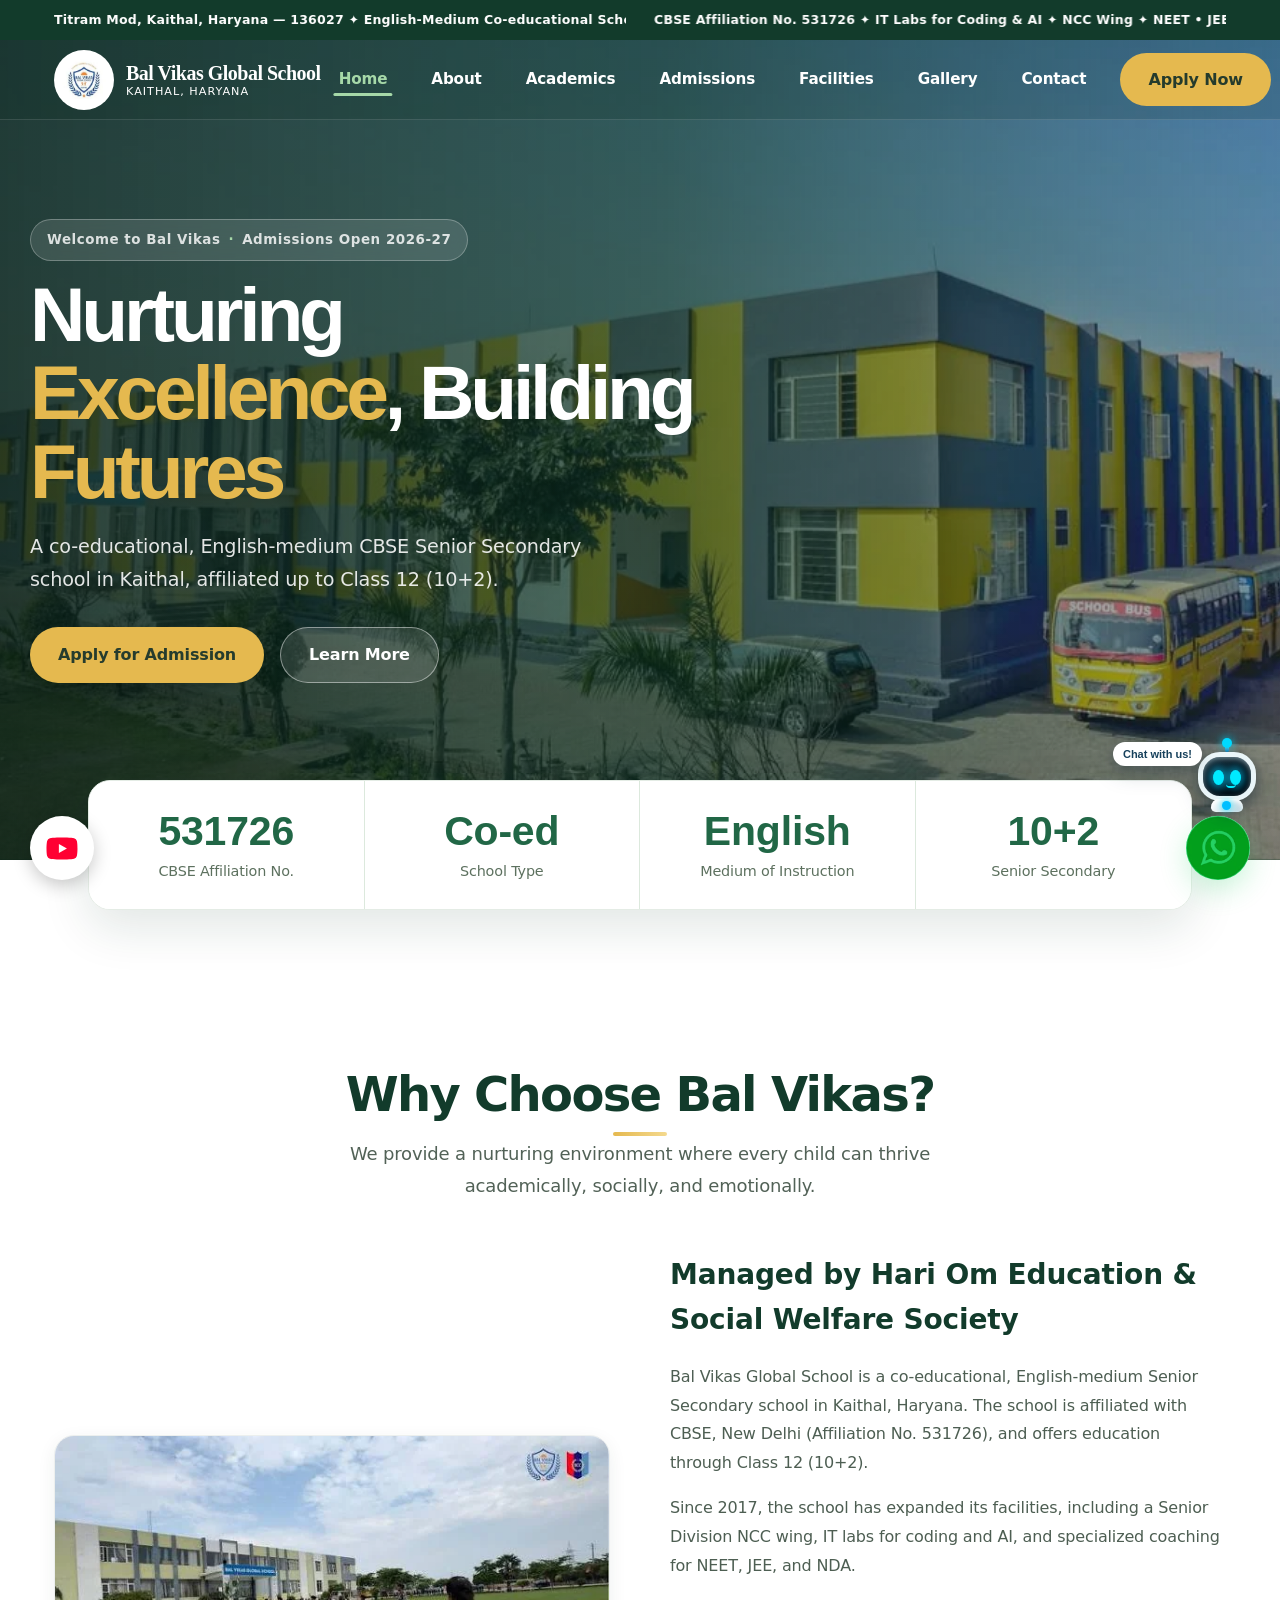
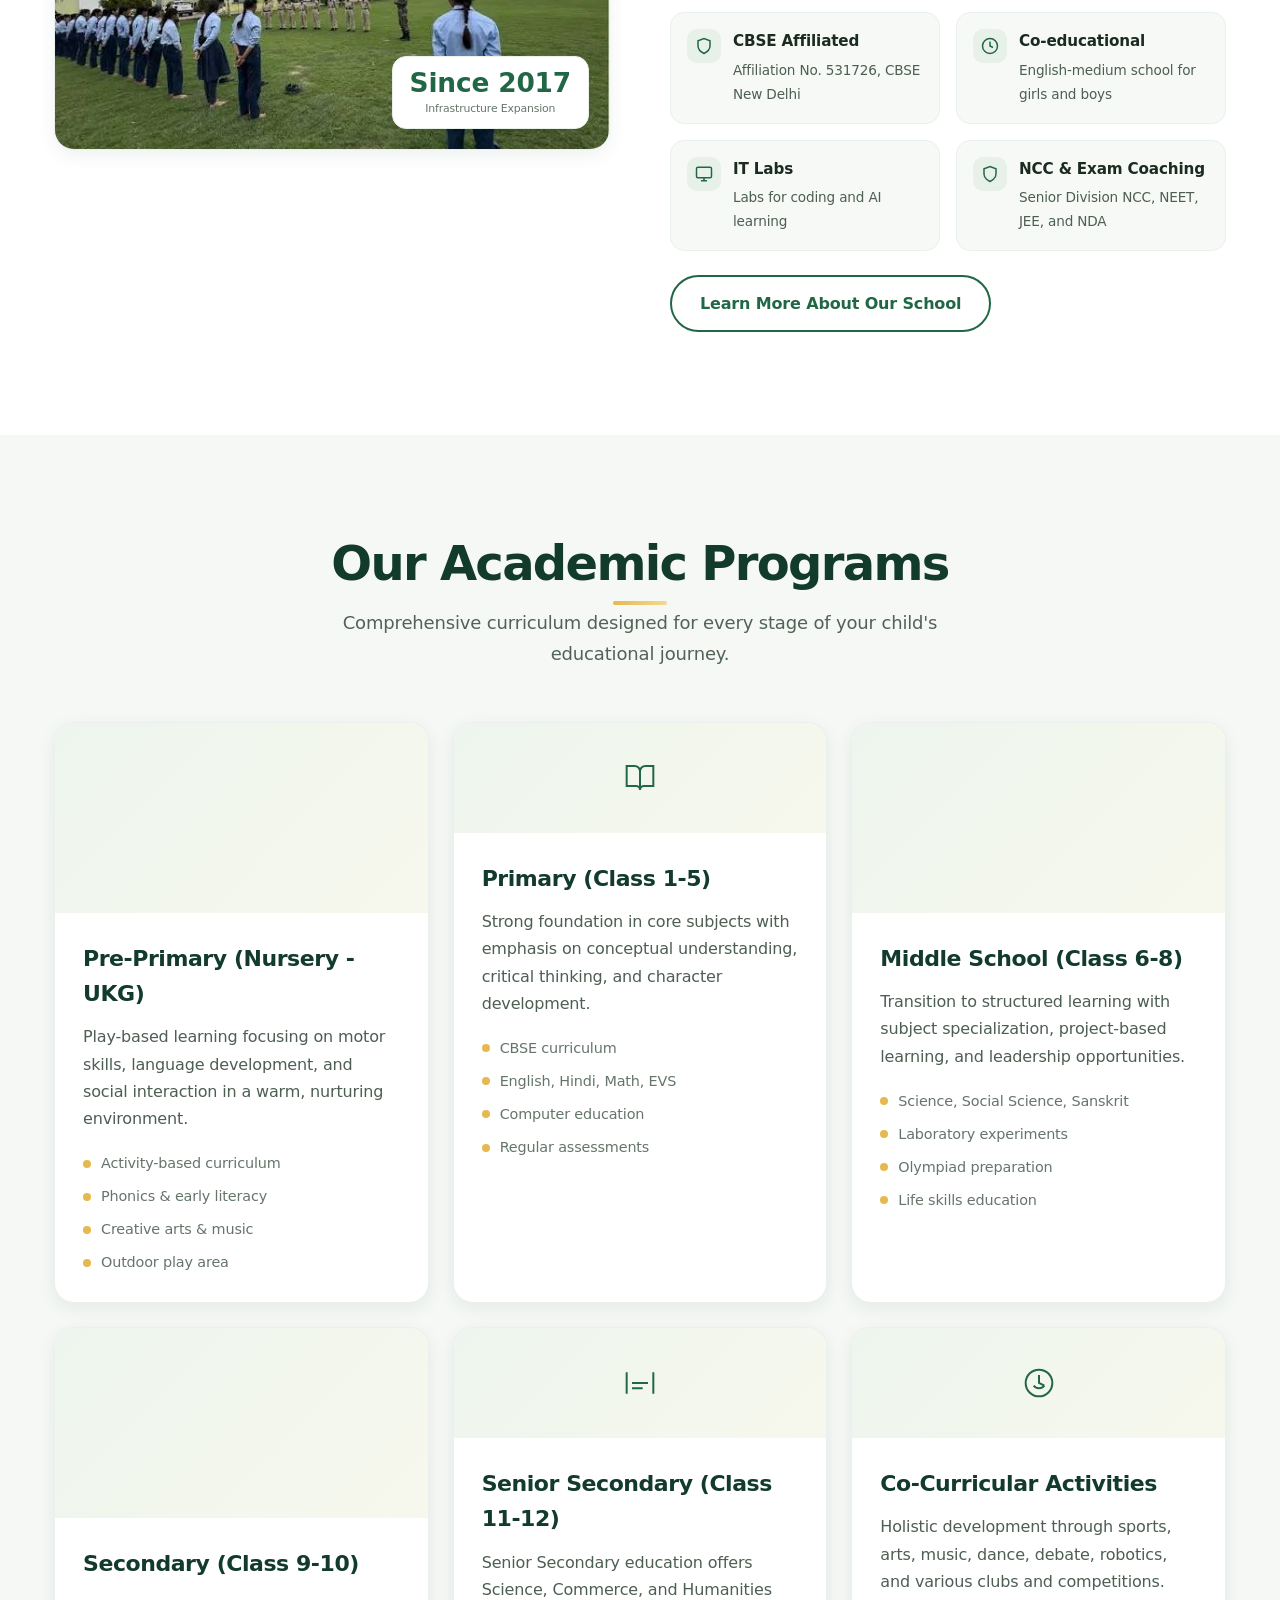
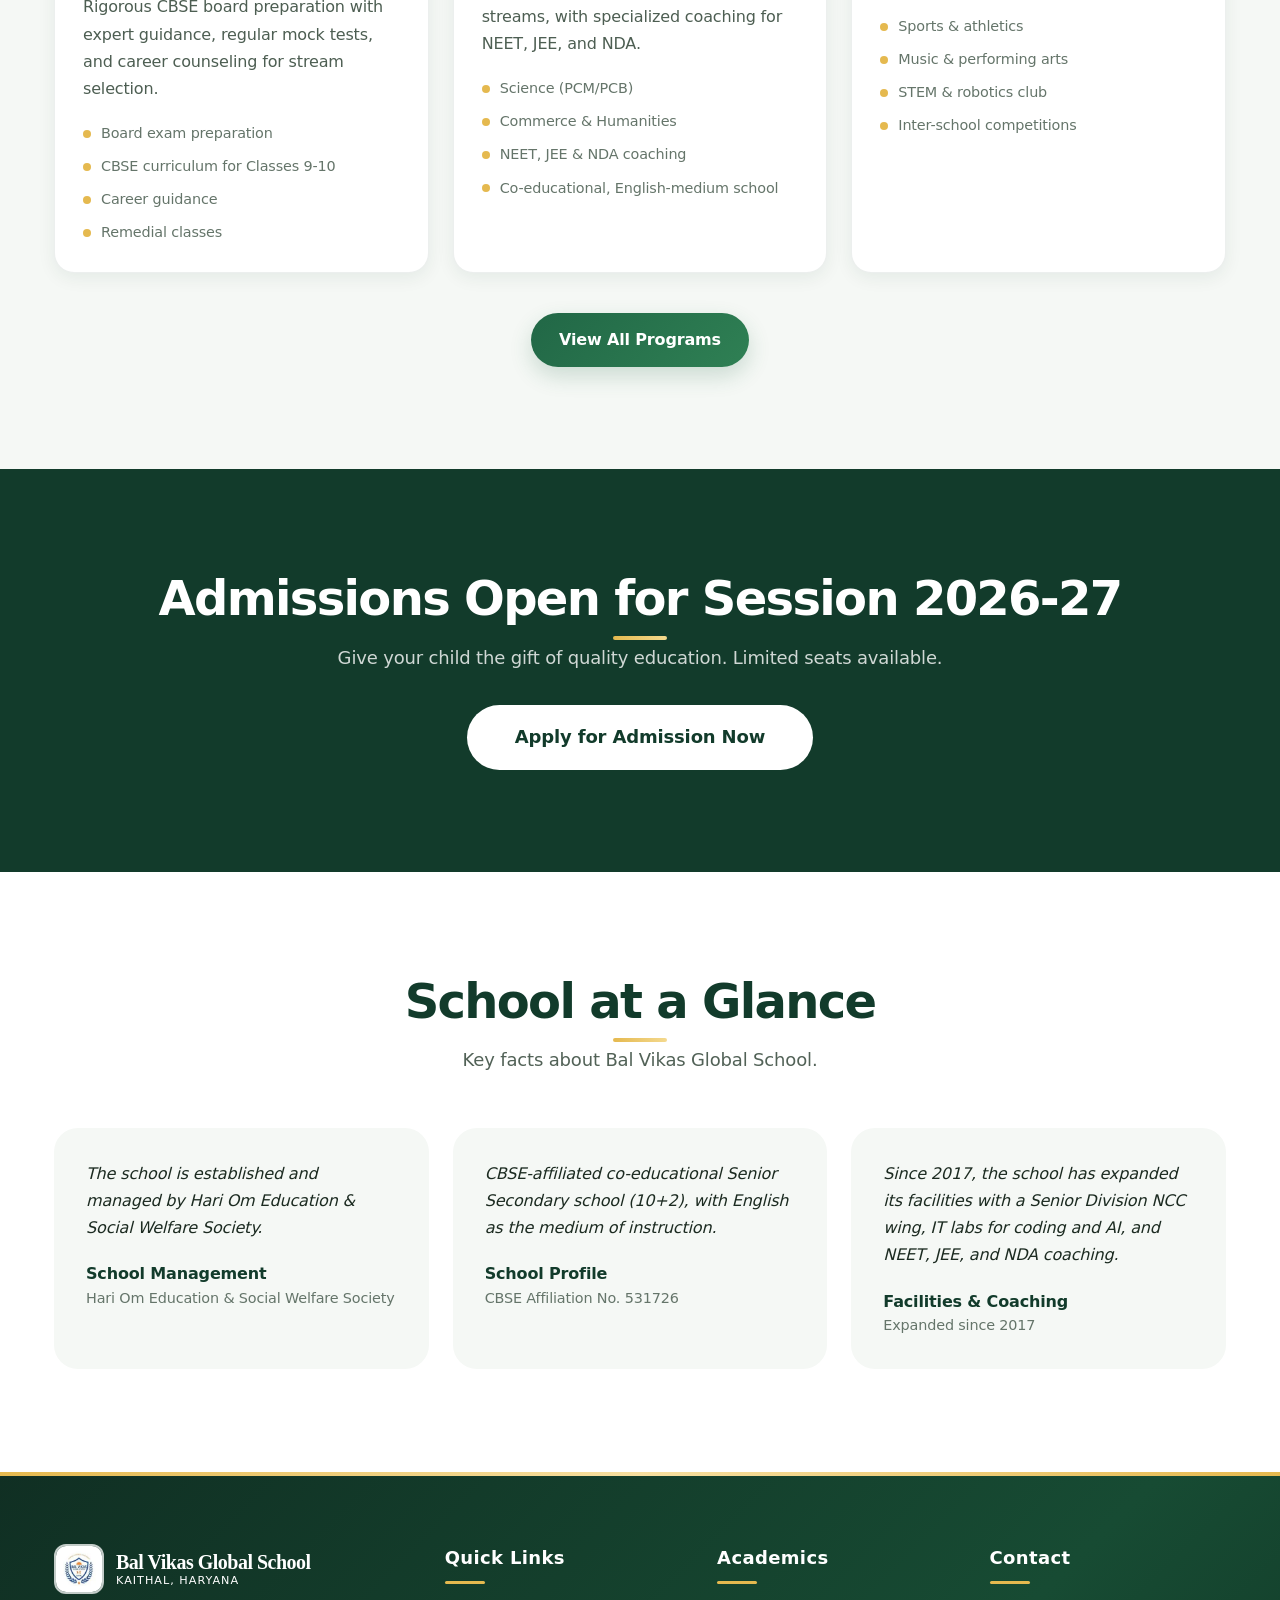
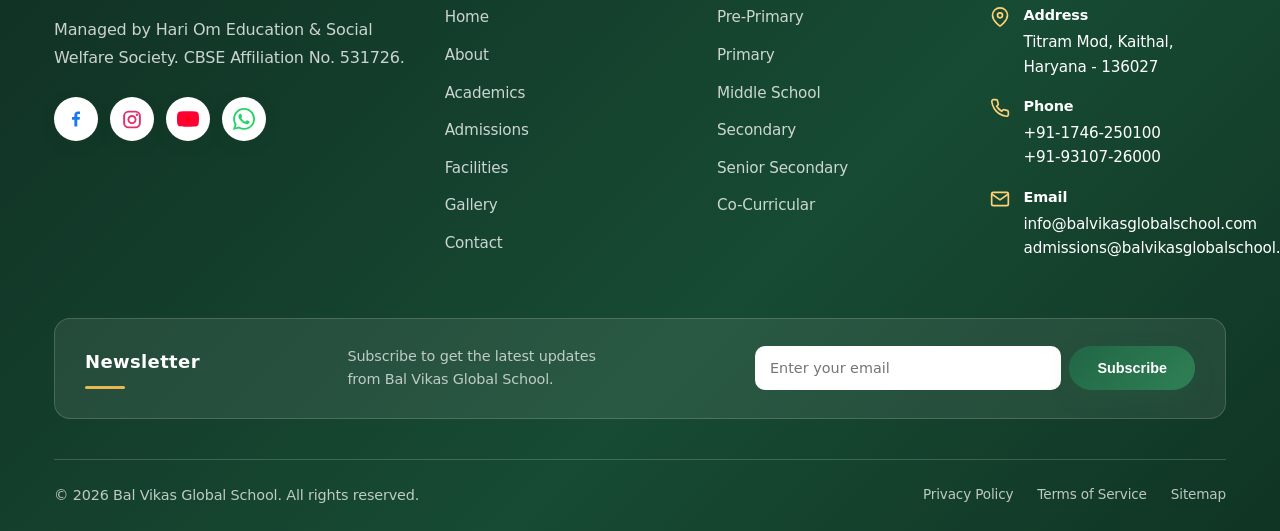
<file: index.html>
<!DOCTYPE html>
<html lang="en">
<head>
  <meta charset="UTF-8">
  <meta name="viewport" content="width=device-width, initial-scale=1.0">
  <meta name="description" content="Bal Vikas Global School - Premier educational institution in Kaithal, Haryana. Quality education from Nursery to Class 12.">
  <meta name="keywords" content="Bal Vikas Global School, Kaithal, Haryana, school, education, admissions">
  <title>Bal Vikas Global School | Kaithal, Haryana</title>
  <link rel="icon" type="image/jpeg" href="images/bal-vikas-logo.webp">
  <link rel="stylesheet" href="css/style.css">
  <link rel="stylesheet" href="css/modern-refresh.css">
</head>
<body class="home-page">
  <div class="site-topbar">
    <div class="container site-topbar-content">
      <div class="location-marquee" aria-label="School address and campus highlights"><span>Titram Mod, Kaithal, Haryana — 136027 <b aria-hidden="true">✦</b> English-Medium Co-educational School <b aria-hidden="true">✦</b> Senior Secondary (10+2)</span></div>
      <div class="cbse-marquee" aria-label="CBSE affiliation and school highlights"><span>CBSE Affiliation No. 531726 <b aria-hidden="true">✦</b> IT Labs for Coding &amp; AI <b aria-hidden="true">✦</b> NCC Wing <b aria-hidden="true">✦</b> NEET • JEE • NDA Coaching <b aria-hidden="true">✦</b> Admissions Open 2026–27</span></div>
    </div>
  </div>
  <header class="header">
    <nav class="navbar container">
      <a href="index.html" class="logo" aria-label="Bal Vikas Global School Home">
        <img src="images/bal-vikas-logo.webp" alt="Bal Vikas Global School Logo" class="logo-img">
        <div class="logo-text">
          <span class="logo-name">Bal Vikas Global School</span>
          <span class="logo-tagline">Kaithal, Haryana</span>
        </div>
      </a>
      <ul class="nav-menu">
        <li><a href="index.html" class="nav-link active">Home</a></li>
        <li><a href="about.html" class="nav-link">About</a></li>
        <li><a href="academics.html" class="nav-link">Academics</a></li>
        <li><a href="admissions.html" class="nav-link">Admissions</a></li>
        <li><a href="facilities.html" class="nav-link">Facilities</a></li>
        <li><a href="gallery.html" class="nav-link">Gallery</a></li>
        <li><a href="contact.html" class="nav-link">Contact</a></li>
        <li class="nav-cta"><a href="admissions.html" class="btn btn-primary">Apply Now</a></li>
      </ul>
      <button class="mobile-menu-btn" aria-label="Toggle menu" aria-expanded="false" aria-controls="nav-menu">
        <span></span>
        <span></span>
        <span></span>
      </button>
    </nav>
  </header>

  <main>
    <section class="hero" aria-labelledby="hero-title">
      <div class="hero-bg">
        <img src="images/picture7.webp" alt="Bal Vikas Global School campus building" fetchpriority="high">
      </div>
      <div class="hero-overlay"></div>
      <div class="hero-content container">
        <div class="hero-copy">
          <div class="hero-badge">
            Welcome to Bal Vikas <span aria-hidden="true">·</span> Admissions Open 2026-27
          </div>
          <h1 id="hero-title" class="hero-title">Nurturing <span>Excellence</span>, Building <span>Futures</span></h1>
          <p class="hero-tagline">A co-educational, English-medium CBSE Senior Secondary school in Kaithal, affiliated up to Class 12 (10+2).</p>
          <div class="hero-buttons">
            <a href="admissions.html" class="btn btn-primary">Apply for Admission</a>
            <a href="about.html" class="btn btn-white">Learn More</a>
          </div>
        </div>
      </div>
    </section>
    <section class="stats" aria-label="School Statistics">
      <div class="container">
        <div class="stats-grid">
          <div class="stat-card">
            <div class="stat-icon">
              <svg width="28" height="28" viewBox="0 0 24 24" fill="none" stroke="currentColor" stroke-width="2"><path d="M17 21v-2a4 4 0 0 0-4-4H5a4 4 0 0 0-4 4v2"/><circle cx="9" cy="7" r="4"/><path d="M23 21v-2a4 4 0 0 0-3-3.87"/><path d="M16 3.13a4 4 0 0 1 0 7.75"/></svg>
            </div>
            <div class="stat-number">531726</div>
            <div class="stat-label">CBSE Affiliation No.</div>
          </div>
          <div class="stat-card">
            <div class="stat-icon">
              <svg width="28" height="28" viewBox="0 0 24 24" fill="none" stroke="currentColor" stroke-width="2"><path d="M22 11.08V12a10 10 0 1 1-5.93-9.14"/><polyline points="22 4 12 14.01 9 11.01"/></svg>
            </div>
            <div class="stat-number">Co-ed</div>
            <div class="stat-label">School Type</div>
          </div>
          <div class="stat-card">
            <div class="stat-icon">
              <svg width="28" height="28" viewBox="0 0 24 24" fill="none" stroke="currentColor" stroke-width="2"><path d="M20 21v-2a4 4 0 0 0-4-4H8a4 4 0 0 0-4 4v2"/><circle cx="12" cy="7" r="4"/></svg>
            </div>
            <div class="stat-number">English</div>
            <div class="stat-label">Medium of Instruction</div>
          </div>
          <div class="stat-card">
            <div class="stat-icon">
              <svg width="28" height="28" viewBox="0 0 24 24" fill="none" stroke="currentColor" stroke-width="2"><rect x="2" y="3" width="20" height="14" rx="2"/><path d="M8 21h8"/><path d="M12 17v4"/></svg>
            </div>
            <div class="stat-number">10+2</div>
            <div class="stat-label">Senior Secondary</div>
          </div>
        </div>
      </div>
    </section>

    <section class="section" aria-labelledby="welcome-title">
      <div class="container">
        <div class="section-header">
          <h2 id="welcome-title" class="section-title">Why Choose Bal Vikas?</h2>
          <p class="section-subtitle">We provide a nurturing environment where every child can thrive academically, socially, and emotionally.</p>
        </div>
        <div class="about-content">
          <div class="about-image">
            <img src="images/IMAGE%2054.webp" alt="Students gathered on the Bal Vikas Global School campus for assembly" loading="lazy">
            <div class="about-experience">
              <div class="experience-number">Since 2017</div>
              <div class="experience-text">Infrastructure Expansion</div>
            </div>
          </div>
          <div class="about-text">
            <h3>Managed by Hari Om Education & Social Welfare Society</h3>
            <p>Bal Vikas Global School is a co-educational, English-medium Senior Secondary school in Kaithal, Haryana. The school is affiliated with CBSE, New Delhi (Affiliation No. 531726), and offers education through Class 12 (10+2).</p>
            <p>Since 2017, the school has expanded its facilities, including a Senior Division NCC wing, IT labs for coding and AI, and specialized coaching for NEET, JEE, and NDA.</p>
            <div class="about-features">
              <div class="feature-item">
                <div class="feature-icon"><svg width="18" height="18" viewBox="0 0 24 24" fill="none" stroke="currentColor" stroke-width="2"><path d="M12 22s8-4 8-10V5l-8-3-8 3v7c0 6 8 10 8 10z"/></svg></div>
                <div class="feature-text"><h4>CBSE Affiliated</h4><p>Affiliation No. 531726, CBSE New Delhi</p></div>
              </div>
              <div class="feature-item">
                <div class="feature-icon"><svg width="18" height="18" viewBox="0 0 24 24" fill="none" stroke="currentColor" stroke-width="2"><circle cx="12" cy="12" r="10"/><path d="M12 6v6l4 2"/></svg></div>
                <div class="feature-text"><h4>Co-educational</h4><p>English-medium school for girls and boys</p></div>
              </div>
              <div class="feature-item">
                <div class="feature-icon"><svg width="18" height="18" viewBox="0 0 24 24" fill="none" stroke="currentColor" stroke-width="2"><rect x="2" y="3" width="20" height="14" rx="2"/><path d="M8 21h8"/><path d="M12 17v4"/></svg></div>
                <div class="feature-text"><h4>IT Labs</h4><p>Labs for coding and AI learning</p></div>
              </div>
              <div class="feature-item">
                <div class="feature-icon"><svg width="18" height="18" viewBox="0 0 24 24" fill="none" stroke="currentColor" stroke-width="2"><path d="M12 22s8-4 8-10V5l-8-3-8 3v7c0 6 8 10 8 10z"/></svg></div>
                <div class="feature-text"><h4>NCC & Exam Coaching</h4><p>Senior Division NCC, NEET, JEE, and NDA</p></div>
              </div>
            </div>
            <a href="about.html" class="btn btn-secondary" style="margin-top: 24px;">Learn More About Our School</a>
          </div>
        </div>
      </div>
    </section>

    <section class="academics section" aria-labelledby="academics-title">
      <div class="container">
        <div class="section-header">
          <h2 id="academics-title" class="section-title">Our Academic Programs</h2>
          <p class="section-subtitle">Comprehensive curriculum designed for every stage of your child's educational journey.</p>
        </div>
        <div class="academics-grid">
          <article class="academic-card">
            <div class="academic-icon academic-photo academic-photo-nursery" role="img" aria-label="Nursery children learning through play"></div>
            <div class="academic-content">
              <h3>Pre-Primary (Nursery - UKG)</h3>
              <p>Play-based learning focusing on motor skills, language development, and social interaction in a warm, nurturing environment.</p>
              <div class="academic-features">
                <span class="academic-feature">Activity-based curriculum</span>
                <span class="academic-feature">Phonics & early literacy</span>
                <span class="academic-feature">Creative arts & music</span>
                <span class="academic-feature">Outdoor play area</span>
              </div>
            </div>
          </article>
          <article class="academic-card">
            <div class="academic-icon">
              <svg width="64" height="64" viewBox="0 0 24 24" fill="none" stroke="currentColor" stroke-width="1.5"><path d="M2 3h6a4 4 0 0 1 4 4v14a3 3 0 0 0-3-3H2z"/><path d="M22 3h-6a4 4 0 0 0-4 4v14a3 3 0 0 1 3-3h7z"/></svg>
            </div>
            <div class="academic-content">
              <h3>Primary (Class 1-5)</h3>
              <p>Strong foundation in core subjects with emphasis on conceptual understanding, critical thinking, and character development.</p>
              <div class="academic-features">
                <span class="academic-feature">CBSE curriculum</span>
                <span class="academic-feature">English, Hindi, Math, EVS</span>
                <span class="academic-feature">Computer education</span>
                <span class="academic-feature">Regular assessments</span>
              </div>
            </div>
          </article>
          <article class="academic-card">
            <div class="academic-icon academic-photo academic-photo-middle" role="img" aria-label="Middle school students doing a science activity"></div>
            <div class="academic-content">
              <h3>Middle School (Class 6-8)</h3>
              <p>Transition to structured learning with subject specialization, project-based learning, and leadership opportunities.</p>
              <div class="academic-features">
                <span class="academic-feature">Science, Social Science, Sanskrit</span>
                <span class="academic-feature">Laboratory experiments</span>
                <span class="academic-feature">Olympiad preparation</span>
                <span class="academic-feature">Life skills education</span>
              </div>
            </div>
          </article>
          <article class="academic-card">
            <div class="academic-icon academic-photo academic-photo-secondary" role="img" aria-label="Secondary students studying together"></div>
            <div class="academic-content">
              <h3>Secondary (Class 9-10)</h3>
              <p>Rigorous CBSE board preparation with expert guidance, regular mock tests, and career counseling for stream selection.</p>
              <div class="academic-features">
                <span class="academic-feature">Board exam preparation</span>
                <span class="academic-feature">CBSE curriculum for Classes 9-10</span>
                <span class="academic-feature">Career guidance</span>
                <span class="academic-feature">Remedial classes</span>
              </div>
            </div>
          </article>
          <article class="academic-card">
            <div class="academic-icon">
              <svg width="64" height="64" viewBox="0 0 24 24" fill="none" stroke="currentColor" stroke-width="1.5"><path d="M22 10v6M22 4v16M2 10v6M2 4v16"/><path d="M6 12h12M6 16h8"/></svg>
            </div>
            <div class="academic-content">
              <h3>Senior Secondary (Class 11-12)</h3>
              <p>Senior Secondary education offers Science, Commerce, and Humanities streams, with specialized coaching for NEET, JEE, and NDA.</p>
              <div class="academic-features">
                <span class="academic-feature">Science (PCM/PCB)</span>
                <span class="academic-feature">Commerce & Humanities</span>
                <span class="academic-feature">NEET, JEE & NDA coaching</span>
                <span class="academic-feature">Co-educational, English-medium school</span>
              </div>
            </div>
          </article>
          <article class="academic-card">
            <div class="academic-icon">
              <svg width="64" height="64" viewBox="0 0 24 24" fill="none" stroke="currentColor" stroke-width="1.5"><circle cx="12" cy="12" r="10"/><path d="M12 6v6l4 2"/><path d="M8 14s1.5 2 4 2 4-2 4-2"/></svg>
            </div>
            <div class="academic-content">
              <h3>Co-Curricular Activities</h3>
              <p>Holistic development through sports, arts, music, dance, debate, robotics, and various clubs and competitions.</p>
              <div class="academic-features">
                <span class="academic-feature">Sports & athletics</span>
                <span class="academic-feature">Music & performing arts</span>
                <span class="academic-feature">STEM & robotics club</span>
                <span class="academic-feature">Inter-school competitions</span>
              </div>
            </div>
          </article>
        </div>
        <div style="text-align: center; margin-top: 40px;">
          <a href="academics.html" class="btn btn-primary">View All Programs</a>
        </div>
      </div>
    </section>

    <section class="section" style="background: var(--primary-dark); color: var(--white);" aria-labelledby="admission-cta-title">
      <div class="container" style="text-align: center;">
        <h2 id="admission-cta-title" class="section-title" style="color: var(--white);">Admissions Open for Session 2026-27</h2>
        <p class="section-subtitle" style="color: rgba(255,255,255,0.8);">Give your child the gift of quality education. Limited seats available.</p>
        <div style="margin-top: 32px;">
          <a href="admissions.html" class="btn btn-white" style="font-size: 1.125rem; padding: 18px 48px;">Apply for Admission Now</a>
        </div>
      </div>
    </section>

    <section class="section" aria-labelledby="school-profile-title">
      <div class="container">
        <div class="section-header">
          <h2 id="school-profile-title" class="section-title">School at a Glance</h2>
          <p class="section-subtitle">Key facts about Bal Vikas Global School.</p>
        </div>
        <div style="display: grid; grid-template-columns: repeat(auto-fit, minmax(300px, 1fr)); gap: 24px;">
          <article style="background: var(--light-gray); padding: 32px; border-radius: var(--radius-lg);">
            <p style="font-style: italic; margin-bottom: 20px; line-height: 1.7;">The school is established and managed by Hari Om Education & Social Welfare Society.</p>
            <div style="font-weight: 600; color: var(--primary-dark);">School Management</div>
            <div style="font-size: 0.9rem; color: var(--dark-gray);">Hari Om Education & Social Welfare Society</div>
          </article>
          <article style="background: var(--light-gray); padding: 32px; border-radius: var(--radius-lg);">
            <p style="font-style: italic; margin-bottom: 20px; line-height: 1.7;">CBSE-affiliated co-educational Senior Secondary school (10+2), with English as the medium of instruction.</p>
            <div style="font-weight: 600; color: var(--primary-dark);">School Profile</div>
            <div style="font-size: 0.9rem; color: var(--dark-gray);">CBSE Affiliation No. 531726</div>
          </article>
          <article style="background: var(--light-gray); padding: 32px; border-radius: var(--radius-lg);">
            <p style="font-style: italic; margin-bottom: 20px; line-height: 1.7;">Since 2017, the school has expanded its facilities with a Senior Division NCC wing, IT labs for coding and AI, and NEET, JEE, and NDA coaching.</p>
            <div style="font-weight: 600; color: var(--primary-dark);">Facilities & Coaching</div>
            <div style="font-size: 0.9rem; color: var(--dark-gray);">Expanded since 2017</div>
          </article>
        </div>
      </div>
    </section>
  </main>

  <footer class="footer" role="contentinfo">
    <div class="container">
      <div class="footer-grid">
        <div class="footer-about">
          <a href="index.html" class="logo" aria-label="Bal Vikas Global School Home">
            <img src="images/bal-vikas-logo.webp" alt="Bal Vikas Global School Logo" class="logo-img">
            <div class="logo-text">
              <span class="logo-name">Bal Vikas Global School</span>
              <span class="logo-tagline">Kaithal, Haryana</span>
            </div>
          </a>
          <p>Managed by Hari Om Education & Social Welfare Society. CBSE Affiliation No. 531726.</p>
          <div class="footer-social">
            <a href="https://www.facebook.com/balvikasglobalschoolkaithal/" class="social-link" aria-label="Facebook" title="Facebook" target="_blank" rel="noopener noreferrer"><svg class="brand-icon" viewBox="0 0 24 24" aria-hidden="true"><path fill="currentColor" d="M13.5 21v-8.2h2.8l.42-3.25H13.5V7.48c0-.94.26-1.58 1.62-1.58h1.73V3c-.3-.04-1.34-.13-2.55-.13-2.53 0-4.26 1.55-4.26 4.4v2.28H7.18v3.25h2.86V21z"/></svg></a>
            <a href="https://www.instagram.com/balvikaskaithal_/" class="social-link" aria-label="Instagram" title="Instagram" target="_blank" rel="noopener noreferrer"><svg class="brand-icon" viewBox="0 0 24 24" aria-hidden="true"><rect x="3" y="3" width="18" height="18" rx="5" fill="none" stroke="currentColor" stroke-width="2.2"/><circle cx="12" cy="12" r="4.1" fill="none" stroke="currentColor" stroke-width="2.2"/><circle cx="17.55" cy="6.55" r="1.35" fill="currentColor"/></svg></a>
            <a href="https://www.youtube.com/@balvikasglobalschool" class="social-link" aria-label="YouTube" title="YouTube" target="_blank" rel="noopener noreferrer"><svg class="brand-icon" viewBox="0 0 24 24" aria-hidden="true"><path fill="currentColor" d="M23.5 6.2a3 3 0 0 0-2.1-2.12C19.55 3.56 12 3.56 12 3.56s-7.55 0-9.4.52A3 3 0 0 0 .5 6.2C0 8.08 0 12 0 12s0 3.92.5 5.8a3 3 0 0 0 2.1 2.12c1.85.52 9.4.52 9.4.52s7.55 0 9.4-.52a3 3 0 0 0 2.1-2.12C24 15.92 24 12 24 12s0-3.92-.5-5.8z"/><path fill="#FF0000" d="m9.6 15.6 6.3-3.6-6.3-3.6z"/></svg></a>
            <a href="https://wa.me/919310726000?text=Welcome%20to%20Bal%20Vikas%20Global%20School" class="social-link" aria-label="WhatsApp" title="WhatsApp" target="_blank" rel="noopener noreferrer"><svg class="brand-icon" viewBox="0 0 24 24" aria-hidden="true"><path fill="currentColor" d="M20.52 3.48A11.86 11.86 0 0 0 12.08 0C5.5 0 .15 5.35.15 11.93c0 2.1.55 4.15 1.6 5.96L.05 24l6.27-1.64a11.9 11.9 0 0 0 5.76 1.47h.01c6.58 0 11.93-5.35 11.93-11.93 0-3.19-1.24-6.19-3.5-8.42zM12.09 21.8a9.88 9.88 0 0 1-5.03-1.38l-.36-.21-3.72.98.99-3.63-.24-.37a9.88 9.88 0 0 1-1.52-5.26c0-5.46 4.44-9.9 9.9-9.9 2.65 0 5.13 1.03 7 2.9a9.83 9.83 0 0 1 2.9 7c0 5.46-4.44 9.9-9.91 9.9zm5.43-7.41c-.3-.15-1.77-.87-2.05-.97-.28-.1-.48-.15-.68.15-.2.3-.78.97-.96 1.17-.18.2-.35.22-.65.07-.3-.15-1.26-.46-2.4-1.47-.89-.79-1.49-1.77-1.67-2.07-.18-.3-.02-.46.13-.61.13-.13.3-.35.45-.52.15-.18.2-.3.3-.5.1-.2.05-.38-.03-.53-.08-.15-.68-1.63-.93-2.23-.24-.58-.49-.5-.68-.51h-.58c-.2 0-.53.07-.8.38-.28.3-1.05 1.02-1.05 2.48s1.08 2.88 1.23 3.08c.15.2 2.12 3.24 5.14 4.55.72.31 1.28.5 1.72.64.72.23 1.37.2 1.89.12.58-.09 1.77-.72 2.02-1.42.25-.7.25-1.3.18-1.42-.08-.13-.28-.2-.58-.35z"/></svg></a>
          </div>
        </div>
        <div>
          <h3 class="footer-title">Quick Links</h3>
          <ul class="footer-links">
            <li><a href="index.html">Home</a></li>
            <li><a href="about.html">About</a></li>
            <li><a href="academics.html">Academics</a></li>
            <li><a href="admissions.html">Admissions</a></li>
            <li><a href="facilities.html">Facilities</a></li>
            <li><a href="gallery.html">Gallery</a></li>
            <li><a href="contact.html">Contact</a></li>
          </ul>
        </div>
        <div>
          <h3 class="footer-title">Academics</h3>
          <ul class="footer-links">
            <li><a href="academics.html#preprimary">Pre-Primary</a></li>
            <li><a href="academics.html#primary">Primary</a></li>
            <li><a href="academics.html#middle">Middle School</a></li>
            <li><a href="academics.html#secondary">Secondary</a></li>
            <li><a href="academics.html#senior">Senior Secondary</a></li>
            <li><a href="academics.html#cocurricular">Co-Curricular</a></li>
          </ul>
        </div>
        <div>
          <h3 class="footer-title">Contact</h3>
          <ul class="footer-contact">
            <li>
              <svg width="20" height="20" viewBox="0 0 24 24" fill="none" stroke="currentColor" stroke-width="2"><path d="M21 10c0 7-9 13-9 13s-9-6-9-13a9 9 0 0 1 18 0z"/><circle cx="12" cy="10" r="3"/></svg>
              <div class="contact-text">
                <h4>Address</h4>
                <p>Titram Mod, Kaithal, Haryana - 136027</p>
              </div>
            </li>
            <li>
              <svg width="20" height="20" viewBox="0 0 24 24" fill="none" stroke="currentColor" stroke-width="2"><path d="M22 16.92v3a2 2 0 0 1-2.18 2 19.79 19.79 0 0 1-8.63-3.07 19.5 19.5 0 0 1-6-6 19.79 19.79 0 0 1-3.07-8.67A2 2 0 0 1 4.11 2h3a2 2 0 0 1 2 1.72 12.84 12.84 0 0 0 .7 2.81 2 2 0 0 1-.45 2.11L8.09 9.91a16 16 0 0 0 6 6l1.27-1.27a2 2 0 0 1 2.11-.45 12.84 12.84 0 0 0 2.81.7A2 2 0 0 1 22 16.92z"/></svg>
              <div class="contact-text">
                <h4>Phone</h4>
                <p>+91-1746-250100<br>+91-93107-26000</p>
              </div>
            </li>
            <li>
              <svg width="20" height="20" viewBox="0 0 24 24" fill="none" stroke="currentColor" stroke-width="2"><path d="M4 4h16c1.1 0 2 .9 2 2v12c0 1.1-.9 2-2 2H4c-1.1 0-2-.9-2-2V6c0-1.1.9-2 2-2z"/><polyline points="22,6 12,13 2,6"/></svg>
              <div class="contact-text">
                <h4>Email</h4>
                <p>info@balvikasglobalschool.com<br>admissions@balvikasglobalschool.com</p>
              </div>
            </li>
          </ul>
        </div>
      </div>
      <div class="footer-newsletter">
        <h3 class="footer-title">Newsletter</h3>
        <p style="color: rgba(255,255,255,0.7); font-size: 0.9rem; margin-bottom: 16px; max-width: 260px;">Subscribe to get the latest updates from Bal Vikas Global School.</p>
        <form class="footer-newsletter-form" action="https://formsubmit.co/info@balvikasglobalschool.com" method="POST">
          <input type="hidden" name="_subject" value="New Bal Vikas Global School Newsletter Subscription">
          <input type="hidden" name="_template" value="table">
          <input type="email" name="email" placeholder="Enter your email" class="footer-newsletter-input" autocomplete="email" required aria-label="Email address">
          <button type="submit" class="btn btn-primary footer-newsletter-btn">Subscribe</button>
        </form>
      </div>
      <div class="footer-bottom">
        <p>&copy; 2026 Bal Vikas Global School. All rights reserved.</p>
        <div class="footer-bottom-links">
          <a href="#">Privacy Policy</a>
          <a href="#">Terms of Service</a>
          <a href="#">Sitemap</a>
        </div>
      </div>
    </div>
  </footer>

  <a href="https://www.youtube.com/@balvikasglobalschool" class="youtube-float" target="_blank" rel="noopener noreferrer" aria-label="Visit Bal Vikas Global School on YouTube" title="YouTube channel">
    <svg viewBox="0 0 24 24" aria-hidden="true" focusable="false">
      <path fill="currentColor" d="M23.498 6.186a3.016 3.016 0 0 0-2.12-2.13C19.505 3.5 12 3.5 12 3.5s-7.505 0-9.378.556A3.016 3.016 0 0 0 .502 6.186C0 8.06 0 12 0 12s0 3.94.502 5.814a3.016 3.016 0 0 0 2.12 2.13C4.495 20.5 12 20.5 12 20.5s7.505 0 9.378-.556a3.016 3.016 0 0 0 2.12-2.13C24 15.94 24 12 24 12s0-3.94-.502-5.814z"></path>
      <path fill="#fff" d="m9.6 15.5 6.2-3.5-6.2-3.5v7z"></path>
    </svg>
    <span class="youtube-tooltip">Visit our YouTube channel</span>
  </a>
  <a href="whatsapp.html" class="whatsapp-float" target="_blank" rel="noopener noreferrer" aria-label="Chat on WhatsApp">
    <img class="whatsapp-btn" src="images/images%20100.webp" alt="">
    <span class="whatsapp-tooltip">Chat on WhatsApp</span>
  </a>

  <script src="js/main.js"></script>
  <link rel="stylesheet" href="css/chatbot.css">
  <script src="js/chatbot.js"></script>
</body>
</html>
</file>
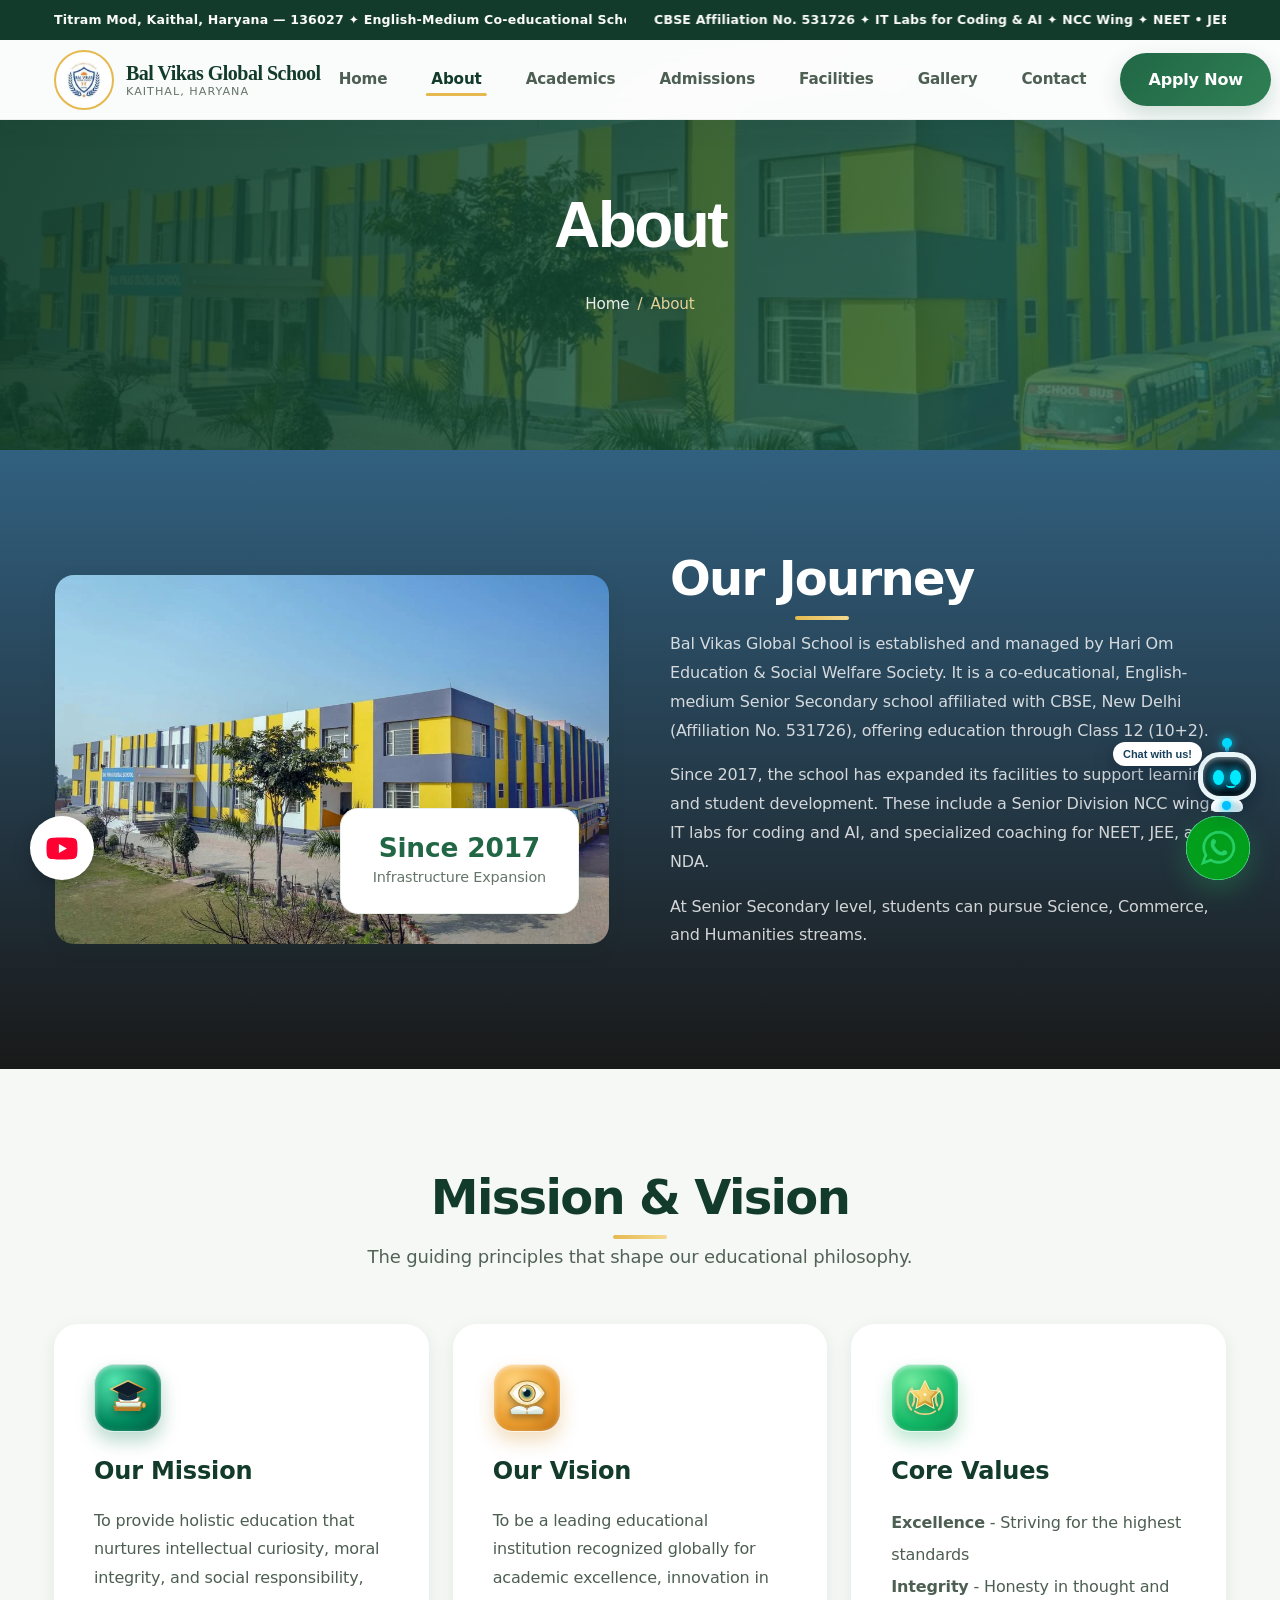
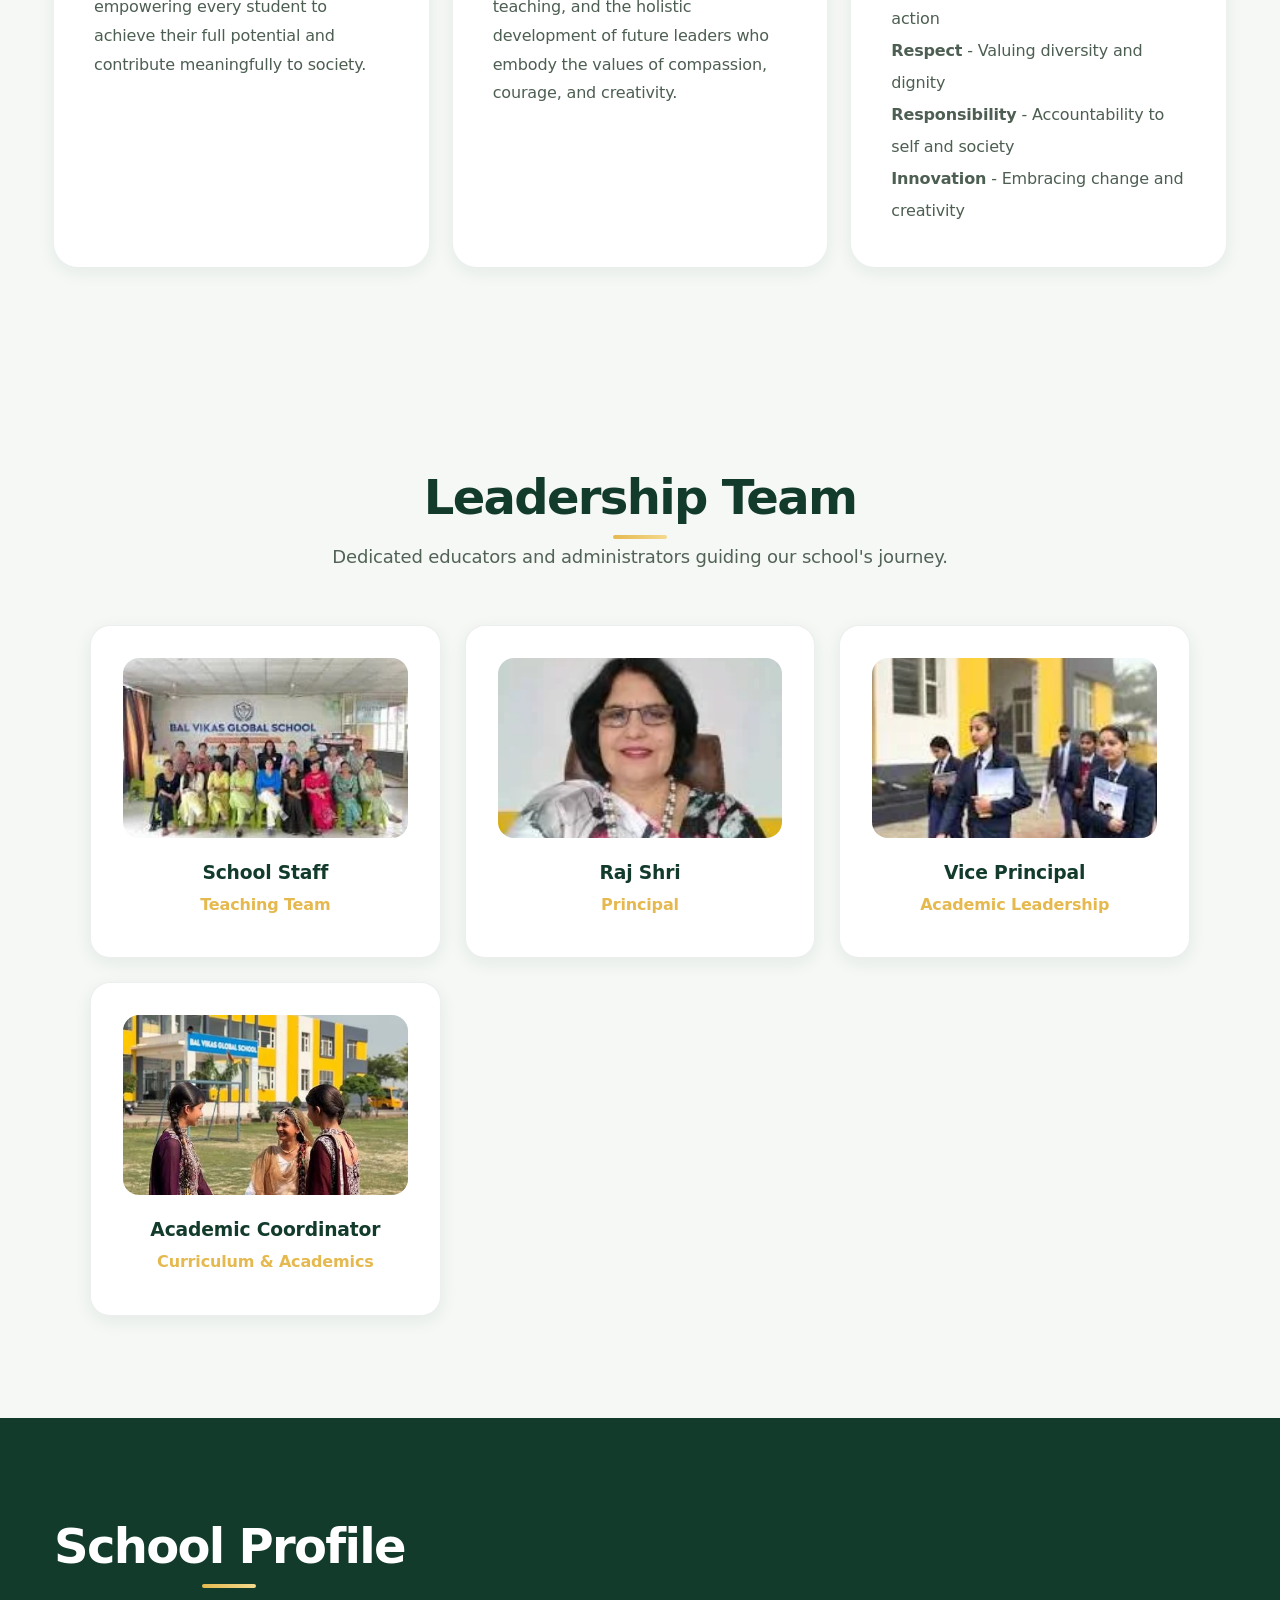
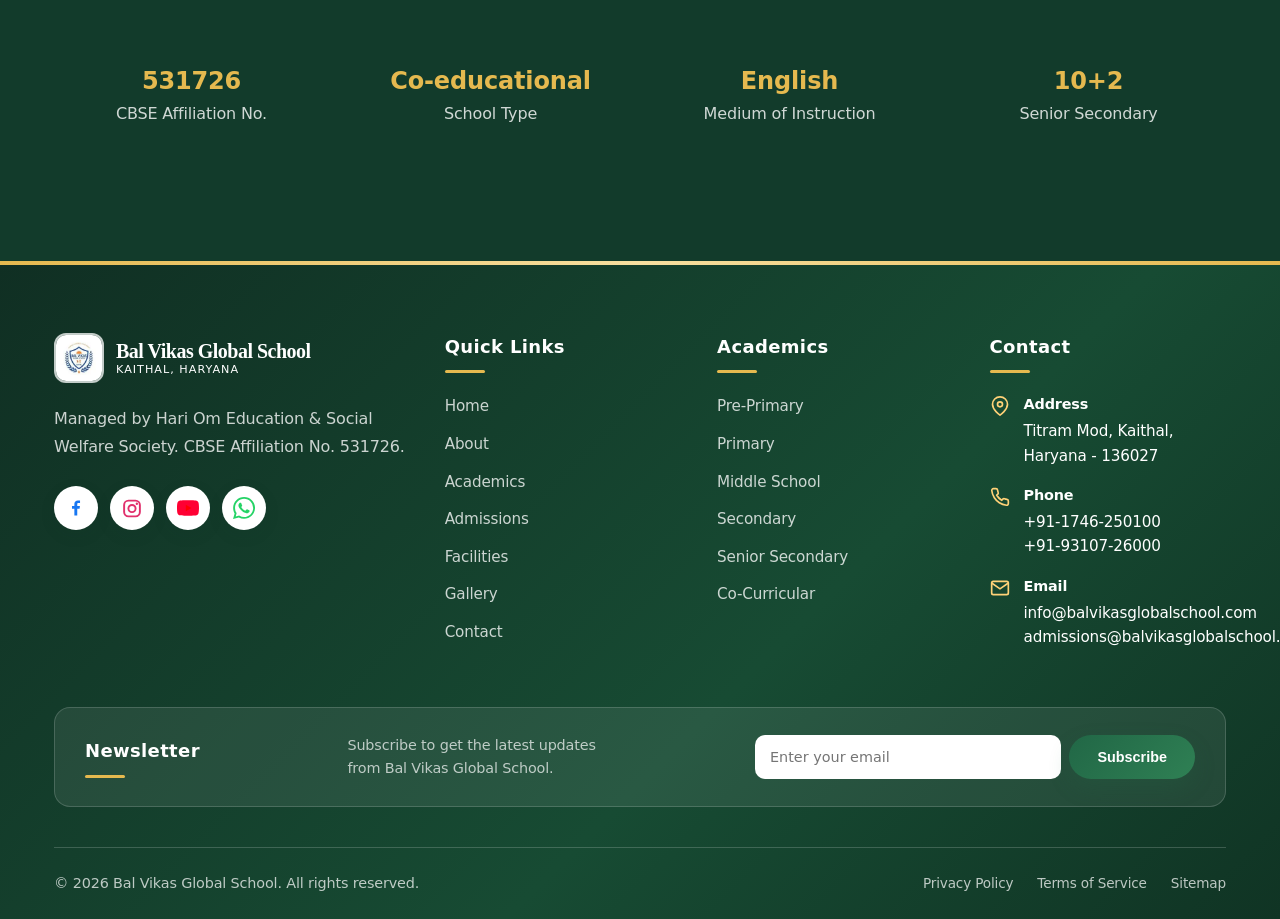
<file: about.html>
<!DOCTYPE html>
<html lang="en">
<head>
  <meta charset="UTF-8">
  <meta name="viewport" content="width=device-width, initial-scale=1.0">
  <meta name="description" content="About Bal Vikas Global School - Learn about our history, mission, vision, and leadership team. Premier CBSE school in Kaithal, Haryana.">
  <title>About | Bal Vikas Global School</title>
  <link rel="icon" type="image/jpeg" href="images/bal-vikas-logo.webp">
  <link rel="stylesheet" href="css/style.css">
  <link rel="stylesheet" href="css/modern-refresh.css">
</head>
<body>
  <div class="site-topbar">
    <div class="container site-topbar-content">
      <div class="location-marquee" aria-label="School address and campus highlights"><span>Titram Mod, Kaithal, Haryana — 136027 <b aria-hidden="true">✦</b> English-Medium Co-educational School <b aria-hidden="true">✦</b> Senior Secondary (10+2)</span></div>
      <div class="cbse-marquee" aria-label="CBSE affiliation and school highlights"><span>CBSE Affiliation No. 531726 <b aria-hidden="true">✦</b> IT Labs for Coding &amp; AI <b aria-hidden="true">✦</b> NCC Wing <b aria-hidden="true">✦</b> NEET • JEE • NDA Coaching <b aria-hidden="true">✦</b> Admissions Open 2026–27</span></div>
    </div>
  </div>
  <header class="header">
    <nav class="navbar container">
      <a href="index.html" class="logo" aria-label="Bal Vikas Global School Home">
        <img src="images/bal-vikas-logo.webp" alt="Bal Vikas Global School Logo" class="logo-img">
        <div class="logo-text">
          <span class="logo-name">Bal Vikas Global School</span>
          <span class="logo-tagline">Kaithal, Haryana</span>
        </div>
      </a>
      <ul class="nav-menu">
        <li><a href="index.html" class="nav-link">Home</a></li>
        <li><a href="about.html" class="nav-link active">About</a></li>
        <li><a href="academics.html" class="nav-link">Academics</a></li>
        <li><a href="admissions.html" class="nav-link">Admissions</a></li>
        <li><a href="facilities.html" class="nav-link">Facilities</a></li>
        <li><a href="gallery.html" class="nav-link">Gallery</a></li>
        <li><a href="contact.html" class="nav-link">Contact</a></li>
        <li class="nav-cta"><a href="admissions.html" class="btn btn-primary">Apply Now</a></li>
      </ul>
      <button class="mobile-menu-btn" aria-label="Toggle menu" aria-expanded="false" aria-controls="nav-menu">
        <span></span>
        <span></span>
        <span></span>
      </button>
    </nav>
  </header>

  <main>
    <section class="page-header" aria-labelledby="page-title">
      <div class="page-header-bg">
        <img src="images/picture7.webp" alt="Bal Vikas Global School building and campus" loading="eager">
      </div>
      <div class="page-header-overlay"></div>
      <div class="page-header-content container">
        <h1 id="page-title" class="page-header-title">About</h1>
        <nav class="page-header-breadcrumb" aria-label="Breadcrumb">
          <a href="index.html">Home</a>
          <span>/</span>
          <span>About</span>
        </nav>
      </div>
    </section>

    <section class="section" aria-labelledby="history-title" style="background: linear-gradient(rgba(27,79,114,0.9), rgba(0,0,0,0.9)); color: rgba(255,255,255,0.9);">
      <div class="container">
        <div class="about-content">
          <div class="about-image">
            <img src="images/picture7.webp" alt="Bal Vikas Global School building and campus" loading="lazy">
            <div class="about-experience">
              <div class="experience-number">Since 2017</div>
              <div class="experience-text">Infrastructure Expansion</div>
            </div>
          </div>
          <div class="about-text">
            <h2 id="history-title" class="section-title" style="color: white; text-align: left; margin-bottom: 24px;">Our Journey</h2>
            <p style="color: rgba(255,255,255,0.8);">Bal Vikas Global School is established and managed by Hari Om Education & Social Welfare Society. It is a co-educational, English-medium Senior Secondary school affiliated with CBSE, New Delhi (Affiliation No. 531726), offering education through Class 12 (10+2).</p>
            <p style="color: rgba(255,255,255,0.8);">Since 2017, the school has expanded its facilities to support learning and student development. These include a Senior Division NCC wing, IT labs for coding and AI, and specialized coaching for NEET, JEE, and NDA.</p>
            <p style="color: rgba(255,255,255,0.8);">At Senior Secondary level, students can pursue Science, Commerce, and Humanities streams.</p>
          </div>
        </div>
      </div>
    </section>

    <section class="section" style="background: var(--light-gray);" aria-labelledby="mission-title">
      <div class="container">
        <div class="section-header">
          <h2 id="mission-title" class="section-title">Mission & Vision</h2>
          <p class="section-subtitle">The guiding principles that shape our educational philosophy.</p>
        </div>
        <div style="display: grid; grid-template-columns: repeat(auto-fit, minmax(300px, 1fr)); gap: 24px;">
          <article style="background: var(--white); padding: 40px; border-radius: var(--radius-lg); box-shadow: var(--shadow-sm);">
            <div style="width: 68px; height: 68px; background: radial-gradient(circle at 30% 25%, #55e6b0, #00865c 62%, #00563e); border: 1px solid rgba(255,255,255,.8); border-radius: 20px; display: flex; align-items: center; justify-content: center; color: #fff; margin-bottom: 20px; box-shadow: 0 9px 18px rgba(0,120,80,.28), inset 0 2px 5px rgba(255,255,255,.55);">
              <svg width="44" height="44" viewBox="0 0 64 64" fill="none" aria-hidden="true" style="filter:drop-shadow(0 3px 3px rgba(0,0,0,.28))"><defs><linearGradient id="capGold" x1="0" y1="0" x2="1" y2="1"><stop stop-color="#fff4c4"/><stop offset=".45" stop-color="#d8a83f"/><stop offset="1" stop-color="#8b5a12"/></linearGradient><linearGradient id="bookWhite" x1="0" y1="0" x2="0" y2="1"><stop stop-color="#fff"/><stop offset="1" stop-color="#c9e7d8"/></linearGradient></defs><path d="M10 43h43l-3 8H13l-3-8Z" fill="#b77b28"/><path d="M13 37h39l-2 8H15l-2-8Z" fill="url(#bookWhite)" stroke="#b48a48" stroke-width="1.5"/><path d="M18 31h31l-2 7H20l-2-7Z" fill="#fff" stroke="#b48a48" stroke-width="1.4"/><path d="m7 19 25-12 25 12-25 12L7 19Z" fill="#101d2a" stroke="url(#capGold)" stroke-width="2"/><path d="M18 23v9c7 5 19 5 27 0v-9L32 30l-14-7Z" fill="#142b3b"/><path d="M55 19v19" stroke="url(#capGold)" stroke-width="2.5"/><path d="M55 38c-4 2-4 7 0 9 4-2 4-7 0-9Z" fill="#e8bc59" stroke="#9a681b"/></svg>
            </div>
            <h3 style="font-size: 1.5rem; color: var(--primary-dark); margin-bottom: 16px;">Our Mission</h3>
            <p style="color: var(--text-medium); line-height: 1.8;">To provide holistic education that nurtures intellectual curiosity, moral integrity, and social responsibility, empowering every student to achieve their full potential and contribute meaningfully to society.</p>
          </article>
          <article style="background: var(--white); padding: 40px; border-radius: var(--radius-lg); box-shadow: var(--shadow-sm);">
            <div style="width: 68px; height: 68px; background: radial-gradient(circle at 30% 25%, #ffd27b, #e89b2d 62%, #b86a12); border: 1px solid rgba(255,255,255,.85); border-radius: 20px; display: flex; align-items: center; justify-content: center; color: #fff; margin-bottom: 20px; box-shadow: 0 9px 18px rgba(210,135,30,.28), inset 0 2px 5px rgba(255,255,255,.6);">
              <svg width="44" height="44" viewBox="0 0 64 64" fill="none" aria-hidden="true" style="filter:drop-shadow(0 3px 3px rgba(0,0,0,.28))"><defs><radialGradient id="iris"><stop stop-color="#071c32"/><stop offset=".35" stop-color="#168eaa"/><stop offset=".7" stop-color="#d7b65b"/><stop offset="1" stop-color="#fff2c0"/></radialGradient><linearGradient id="visionBook" x1="0" y1="0" x2="0" y2="1"><stop stop-color="#fff"/><stop offset="1" stop-color="#c9dfd3"/></linearGradient></defs><path d="M5 25c7-13 17-18 27-18s20 5 27 18c-7 12-17 18-27 18S12 37 5 25Z" fill="#f8e9bc" stroke="#b88b37" stroke-width="2"/><path d="M11 25c6-9 13-13 21-13s15 4 21 13c-6 9-13 13-21 13s-15-4-21-13Z" fill="#fff"/><circle cx="32" cy="25" r="12" fill="url(#iris)" stroke="#916a25" stroke-width="1.5"/><circle cx="32" cy="25" r="5" fill="#071d2b"/><circle cx="28" cy="20" r="3" fill="#fff" opacity=".9"/><path d="M7 49c8-7 17-8 25-2 8-6 17-5 25 2l-2 7H9l-2-7Z" fill="url(#visionBook)" stroke="#b18b4c" stroke-width="1.5"/><path d="M32 47v9" stroke="#b18b4c" stroke-width="1.5"/><path d="M15 46 32 51l17-5" stroke="#fff" stroke-width="1.5"/></svg>
            </div>
            <h3 style="font-size: 1.5rem; color: var(--primary-dark); margin-bottom: 16px;">Our Vision</h3>
            <p style="color: var(--text-medium); line-height: 1.8;">To be a leading educational institution recognized globally for academic excellence, innovation in teaching, and the holistic development of future leaders who embody the values of compassion, courage, and creativity.</p>
          </article>
          <article style="background: var(--white); padding: 40px; border-radius: var(--radius-lg); box-shadow: var(--shadow-sm);">
            <div style="width: 68px; height: 68px; background: radial-gradient(circle at 30% 25%, #70e99d, #12b866 62%, #078447); border: 1px solid rgba(255,255,255,.85); border-radius: 20px; display: flex; align-items: center; justify-content: center; color: #fff; margin-bottom: 20px; box-shadow: 0 9px 18px rgba(20,170,95,.28), inset 0 2px 5px rgba(255,255,255,.6);">
              <svg width="44" height="44" viewBox="0 0 64 64" fill="none" aria-hidden="true" style="filter:drop-shadow(0 3px 3px rgba(0,0,0,.28))"><defs><linearGradient id="starGold" x1="0" y1="0" x2="1" y2="1"><stop stop-color="#fff3b1"/><stop offset=".45" stop-color="#f0bd42"/><stop offset="1" stop-color="#9b6815"/></linearGradient></defs><path d="M12 49c-8-10-7-22 1-31 4 8 5 17 1 25M52 49c8-10 7-22-1-31-4 8-5 17-1 25" stroke="#e8d18a" stroke-width="3" stroke-linecap="round"/><path d="M17 51c8 6 22 6 30 0" stroke="#e8d18a" stroke-width="2.5" stroke-linecap="round"/><path d="m32 7 6.5 13.2 14.5 2.1-10.5 10.2L45 47l-13-6.8L19 47l2.5-14.5L11 22.3l14.5-2.1L32 7Z" fill="url(#starGold)" stroke="#fff1b5" stroke-width="1.5"/><path d="m32 12 4.6 9.3 10.3 1.5-7.4 7.2 1.7 10.2L32 35.4l-9.2 4.8 1.7-10.2-7.4-7.2 10.3-1.5L32 12Z" fill="#ffe9a0" opacity=".5"/><circle cx="32" cy="27" r="2" fill="#fff9df"/></svg>
            </div>
            <h3 style="font-size: 1.5rem; color: var(--primary-dark); margin-bottom: 16px;">Core Values</h3>
            <ul style="color: var(--text-medium); line-height: 2; list-style: none;">
              <li><strong>Excellence</strong> - Striving for the highest standards</li>
              <li><strong>Integrity</strong> - Honesty in thought and action</li>
              <li><strong>Respect</strong> - Valuing diversity and dignity</li>
              <li><strong>Responsibility</strong> - Accountability to self and society</li>
              <li><strong>Innovation</strong> - Embracing change and creativity</li>
            </ul>
          </article>
        </div>
      </div>
    </section>

    <section class="section leadership-section" aria-labelledby="leadership-title">
      <div class="container">
        <div class="section-header">
          <h2 id="leadership-title" class="section-title">Leadership Team</h2>
          <p class="section-subtitle">Dedicated educators and administrators guiding our school's journey.</p>
        </div>
        <div class="leadership-grid">
          <article class="leadership-card">
            <img class="staff-photo" src="images/gallery/picture3.webp" alt="Teaching staff of Bal Vikas Global School" loading="lazy">
            <h3>School Staff</h3>
            <p class="leadership-role">Teaching Team</p>
          </article>
          <article class="leadership-card">
            <img class="principal-photo" src="images/images%20%288.webp" alt="Raj Shri, Principal of Bal Vikas Global School" loading="lazy">
            <h3>Raj Shri</h3>
            <p class="leadership-role">Principal</p>
          </article>
          <article class="leadership-card">
            <img class="staff-photo" src="images/gallery/picture2.webp" alt="Vice Principal of Bal Vikas Global School" loading="lazy">
            <h3>Vice Principal</h3>
            <p class="leadership-role">Academic Leadership</p>
          </article>
          <article class="leadership-card">
            <img class="staff-photo" src="images/gallery/picture4.webp" alt="Academic Coordinator of Bal Vikas Global School" loading="lazy">
            <h3>Academic Coordinator</h3>
            <p class="leadership-role">Curriculum & Academics</p>
          </article>
        </div>
      </div>
    </section>

    <section class="section" style="background: var(--primary-dark); color: var(--white);" aria-labelledby="achievements-title">
      <div class="container">
        <h2 id="achievements-title" class="section-title" style="color: var(--white); text-align: center;">School Profile</h2>
        <div style="display: grid; grid-template-columns: repeat(auto-fit, minmax(200px, 1fr)); gap: 24px; margin-top: 40px;">
          <div style="text-align: center; padding: 32px;">
            <div style="font-size: 1.5rem; font-weight: 700; color: var(--accent);">531726</div>
            <div style="color: rgba(255,255,255,0.8);">CBSE Affiliation No.</div>
          </div>
          <div style="text-align: center; padding: 32px;">
            <div style="font-size: 1.5rem; font-weight: 700; color: var(--accent);">Co-educational</div>
            <div style="color: rgba(255,255,255,0.8);">School Type</div>
          </div>
          <div style="text-align: center; padding: 32px;">
            <div style="font-size: 1.5rem; font-weight: 700; color: var(--accent);">English</div>
            <div style="color: rgba(255,255,255,0.8);">Medium of Instruction</div>
          </div>
          <div style="text-align: center; padding: 32px;">
            <div style="font-size: 1.5rem; font-weight: 700; color: var(--accent);">10+2</div>
            <div style="color: rgba(255,255,255,0.8);">Senior Secondary</div>
          </div>
        </div>
      </div>
    </section>
  </main>

  <footer class="footer" role="contentinfo">
    <div class="container">
      <div class="footer-grid">
        <div class="footer-about">
          <a href="index.html" class="logo" aria-label="Bal Vikas Global School Home">
            <img src="images/bal-vikas-logo.webp" alt="Bal Vikas Global School Logo" class="logo-img">
            <div class="logo-text">
              <span class="logo-name">Bal Vikas Global School</span>
              <span class="logo-tagline">Kaithal, Haryana</span>
            </div>
          </a>
          <p>Managed by Hari Om Education & Social Welfare Society. CBSE Affiliation No. 531726.</p>
          <div class="footer-social">
            <a href="https://www.facebook.com/balvikasglobalschoolkaithal/" class="social-link" aria-label="Facebook" title="Facebook" target="_blank" rel="noopener noreferrer"><svg class="brand-icon" viewBox="0 0 24 24" aria-hidden="true"><path fill="currentColor" d="M13.5 21v-8.2h2.8l.42-3.25H13.5V7.48c0-.94.26-1.58 1.62-1.58h1.73V3c-.3-.04-1.34-.13-2.55-.13-2.53 0-4.26 1.55-4.26 4.4v2.28H7.18v3.25h2.86V21z"/></svg></a>
            <a href="https://www.instagram.com/balvikaskaithal_/" class="social-link" aria-label="Instagram" title="Instagram" target="_blank" rel="noopener noreferrer"><svg class="brand-icon" viewBox="0 0 24 24" aria-hidden="true"><rect x="3" y="3" width="18" height="18" rx="5" fill="none" stroke="currentColor" stroke-width="2.2"/><circle cx="12" cy="12" r="4.1" fill="none" stroke="currentColor" stroke-width="2.2"/><circle cx="17.55" cy="6.55" r="1.35" fill="currentColor"/></svg></a>
            <a href="https://www.youtube.com/@balvikasglobalschool" class="social-link" aria-label="YouTube" title="YouTube" target="_blank" rel="noopener noreferrer"><svg class="brand-icon" viewBox="0 0 24 24" aria-hidden="true"><path fill="currentColor" d="M23.5 6.2a3 3 0 0 0-2.1-2.12C19.55 3.56 12 3.56 12 3.56s-7.55 0-9.4.52A3 3 0 0 0 .5 6.2C0 8.08 0 12 0 12s0 3.92.5 5.8a3 3 0 0 0 2.1 2.12c1.85.52 9.4.52 9.4.52s7.55 0 9.4-.52a3 3 0 0 0 2.1-2.12C24 15.92 24 12 24 12s0-3.92-.5-5.8z"/><path fill="#FF0000" d="m9.6 15.6 6.3-3.6-6.3-3.6z"/></svg></a>
            <a href="https://wa.me/919310726000?text=Welcome%20to%20Bal%20Vikas%20Global%20School" class="social-link" aria-label="WhatsApp" title="WhatsApp" target="_blank" rel="noopener noreferrer"><svg class="brand-icon" viewBox="0 0 24 24" aria-hidden="true"><path fill="currentColor" d="M20.52 3.48A11.86 11.86 0 0 0 12.08 0C5.5 0 .15 5.35.15 11.93c0 2.1.55 4.15 1.6 5.96L.05 24l6.27-1.64a11.9 11.9 0 0 0 5.76 1.47h.01c6.58 0 11.93-5.35 11.93-11.93 0-3.19-1.24-6.19-3.5-8.42zM12.09 21.8a9.88 9.88 0 0 1-5.03-1.38l-.36-.21-3.72.98.99-3.63-.24-.37a9.88 9.88 0 0 1-1.52-5.26c0-5.46 4.44-9.9 9.9-9.9 2.65 0 5.13 1.03 7 2.9a9.83 9.83 0 0 1 2.9 7c0 5.46-4.44 9.9-9.91 9.9zm5.43-7.41c-.3-.15-1.77-.87-2.05-.97-.28-.1-.48-.15-.68.15-.2.3-.78.97-.96 1.17-.18.2-.35.22-.65.07-.3-.15-1.26-.46-2.4-1.47-.89-.79-1.49-1.77-1.67-2.07-.18-.3-.02-.46.13-.61.13-.13.3-.35.45-.52.15-.18.2-.3.3-.5.1-.2.05-.38-.03-.53-.08-.15-.68-1.63-.93-2.23-.24-.58-.49-.5-.68-.51h-.58c-.2 0-.53.07-.8.38-.28.3-1.05 1.02-1.05 2.48s1.08 2.88 1.23 3.08c.15.2 2.12 3.24 5.14 4.55.72.31 1.28.5 1.72.64.72.23 1.37.2 1.89.12.58-.09 1.77-.72 2.02-1.42.25-.7.25-1.3.18-1.42-.08-.13-.28-.2-.58-.35z"/></svg></a>
          </div>
        </div>
        <div>
          <h3 class="footer-title">Quick Links</h3>
          <ul class="footer-links">
            <li><a href="index.html">Home</a></li>
            <li><a href="about.html">About</a></li>
            <li><a href="academics.html">Academics</a></li>
            <li><a href="admissions.html">Admissions</a></li>
            <li><a href="facilities.html">Facilities</a></li>
            <li><a href="gallery.html">Gallery</a></li>
            <li><a href="contact.html">Contact</a></li>
          </ul>
        </div>
        <div>
          <h3 class="footer-title">Academics</h3>
          <ul class="footer-links">
            <li><a href="academics.html#preprimary">Pre-Primary</a></li>
            <li><a href="academics.html#primary">Primary</a></li>
            <li><a href="academics.html#middle">Middle School</a></li>
            <li><a href="academics.html#secondary">Secondary</a></li>
            <li><a href="academics.html#senior">Senior Secondary</a></li>
            <li><a href="academics.html#cocurricular">Co-Curricular</a></li>
          </ul>
        </div>
        <div>
          <h3 class="footer-title">Contact</h3>
          <ul class="footer-contact">
            <li>
              <svg width="20" height="20" viewBox="0 0 24 24" fill="none" stroke="currentColor" stroke-width="2"><path d="M21 10c0 7-9 13-9 13s-9-6-9-13a9 9 0 0 1 18 0z"/><circle cx="12" cy="10" r="3"/></svg>
              <div class="contact-text">
                <h4>Address</h4>
                <p>Titram Mod, Kaithal, Haryana - 136027</p>
              </div>
            </li>
            <li>
              <svg width="20" height="20" viewBox="0 0 24 24" fill="none" stroke="currentColor" stroke-width="2"><path d="M22 16.92v3a2 2 0 0 1-2.18 2 19.79 19.79 0 0 1-8.63-3.07 19.5 19.5 0 0 1-6-6 19.79 19.79 0 0 1-3.07-8.67A2 2 0 0 1 4.11 2h3a2 2 0 0 1 2 1.72 12.84 12.84 0 0 0 .7 2.81 2 2 0 0 1-.45 2.11L8.09 9.91a16 16 0 0 0 6 6l1.27-1.27a2 2 0 0 1 2.11-.45 12.84 12.84 0 0 0 2.81.7A2 2 0 0 1 22 16.92z"/></svg>
              <div class="contact-text">
                <h4>Phone</h4>
                <p>+91-1746-250100<br>+91-93107-26000</p>
              </div>
            </li>
            <li>
              <svg width="20" height="20" viewBox="0 0 24 24" fill="none" stroke="currentColor" stroke-width="2"><path d="M4 4h16c1.1 0 2 .9 2 2v12c0 1.1-.9 2-2 2H4c-1.1 0-2-.9-2-2V6c0-1.1.9-2 2-2z"/><polyline points="22,6 12,13 2,6"/></svg>
              <div class="contact-text">
                <h4>Email</h4>
                <p>info@balvikasglobalschool.com<br>admissions@balvikasglobalschool.com</p>
              </div>
            </li>
          </ul>
        </div>
      </div>
      <div class="footer-newsletter">
        <h3 class="footer-title">Newsletter</h3>
        <p style="color: rgba(255,255,255,0.7); font-size: 0.9rem; margin-bottom: 16px; max-width: 260px;">Subscribe to get the latest updates from Bal Vikas Global School.</p>
        <form class="footer-newsletter-form" action="https://formsubmit.co/info@balvikasglobalschool.com" method="POST">
          <input type="hidden" name="_subject" value="New Bal Vikas Global School Newsletter Subscription">
          <input type="hidden" name="_template" value="table">
          <input name="email" autocomplete="email" type="email" placeholder="Enter your email" class="footer-newsletter-input" required>
          <button type="submit" class="btn btn-primary footer-newsletter-btn">Subscribe</button>
        </form>
      </div>
      <div class="footer-bottom">
        <p>&copy; 2026 Bal Vikas Global School. All rights reserved.</p>
        <div class="footer-bottom-links">
          <a href="#">Privacy Policy</a>
          <a href="#">Terms of Service</a>
          <a href="#">Sitemap</a>
        </div>
      </div>
    </div>
  </footer>

  <a href="https://www.youtube.com/@balvikasglobalschool" class="youtube-float" target="_blank" rel="noopener noreferrer" aria-label="Visit Bal Vikas Global School on YouTube" title="YouTube channel">
    <svg viewBox="0 0 24 24" aria-hidden="true" focusable="false">
      <path fill="currentColor" d="M23.498 6.186a3.016 3.016 0 0 0-2.12-2.13C19.505 3.5 12 3.5 12 3.5s-7.505 0-9.378.556A3.016 3.016 0 0 0 .502 6.186C0 8.06 0 12 0 12s0 3.94.502 5.814a3.016 3.016 0 0 0 2.12 2.13C4.495 20.5 12 20.5 12 20.5s7.505 0 9.378-.556a3.016 3.016 0 0 0 2.12-2.13C24 15.94 24 12 24 12s0-3.94-.502-5.814z"></path>
      <path fill="#fff" d="m9.6 15.5 6.2-3.5-6.2-3.5v7z"></path>
    </svg>
    <span class="youtube-tooltip">Visit our YouTube channel</span>
  </a>
  <a href="whatsapp.html" class="whatsapp-float" target="_blank" rel="noopener noreferrer" aria-label="Chat on WhatsApp">
    <img class="whatsapp-btn" src="images/images%20100.webp" alt="">
    <span class="whatsapp-tooltip">Chat on WhatsApp</span>
  </a>

  <script src="js/main.js"></script>
  <link rel="stylesheet" href="css/chatbot.css">
  <script src="js/chatbot.js"></script>
</body>
</html>
</file>
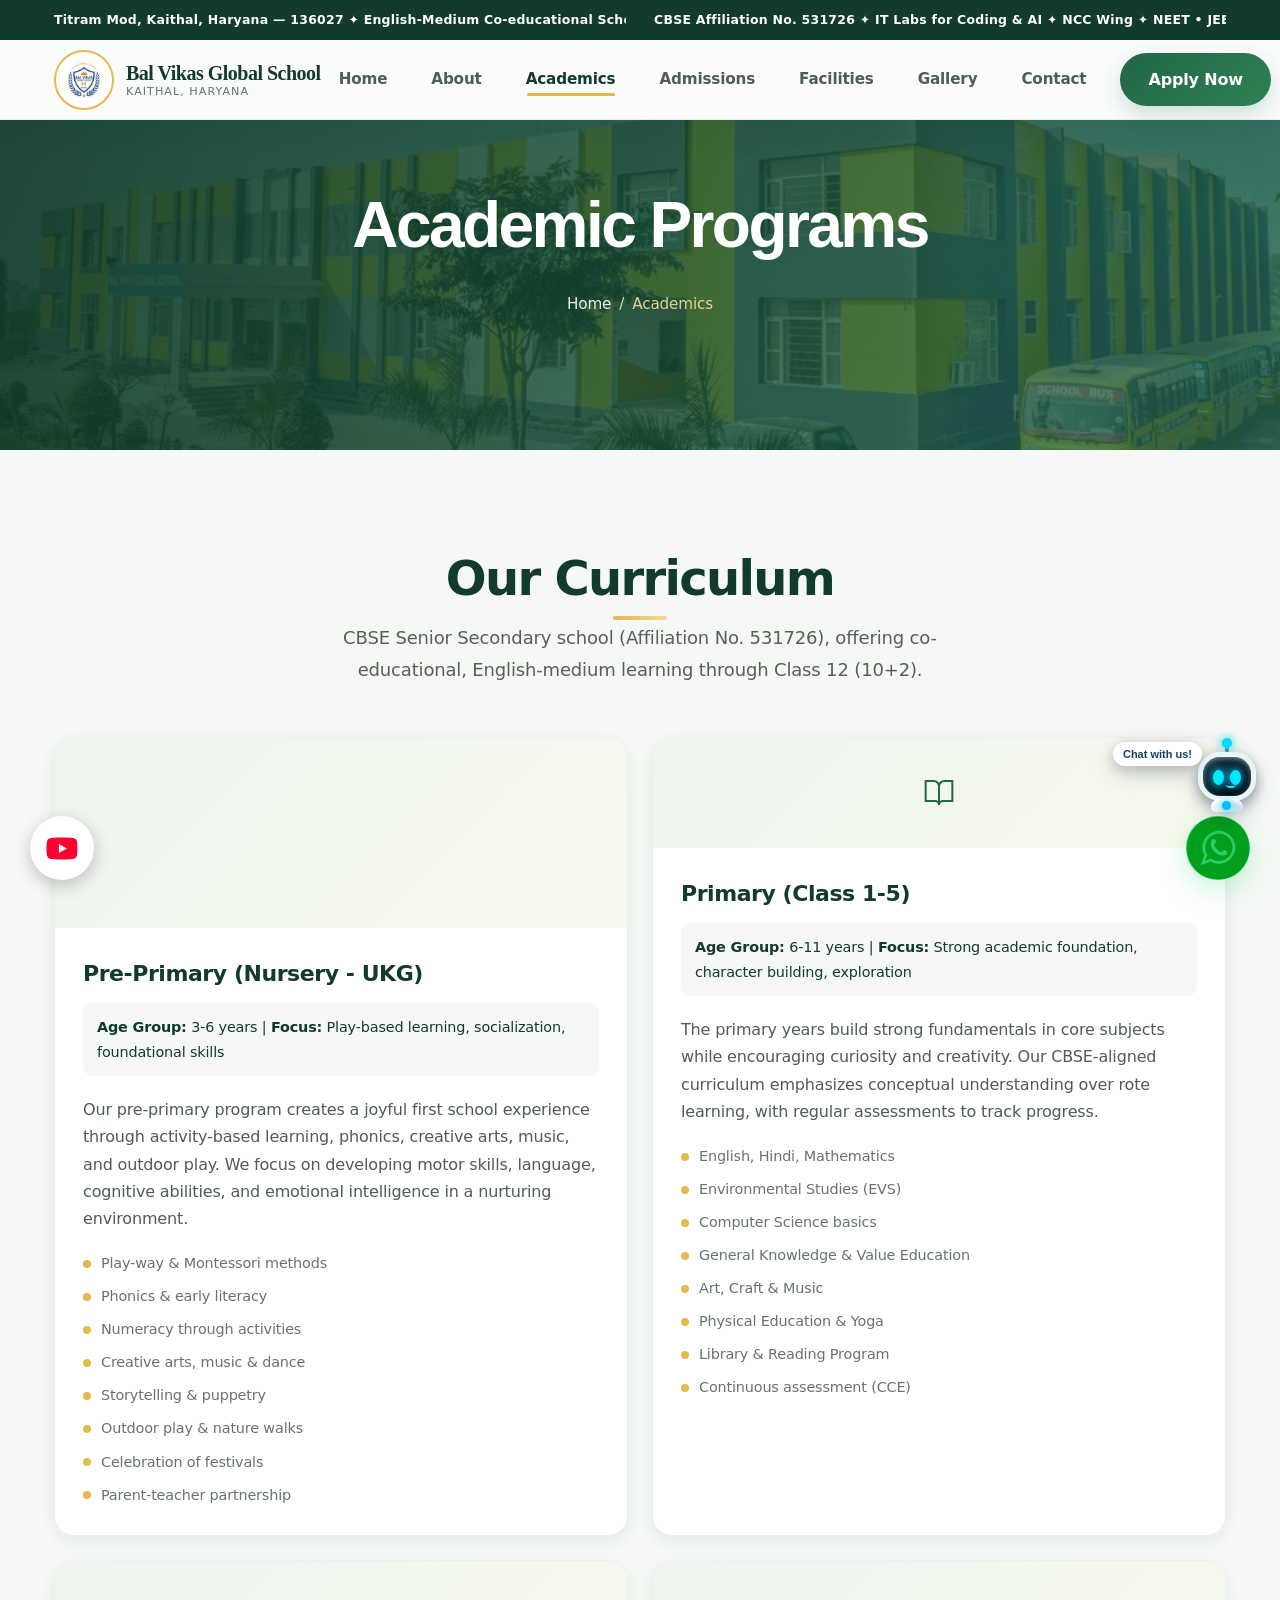
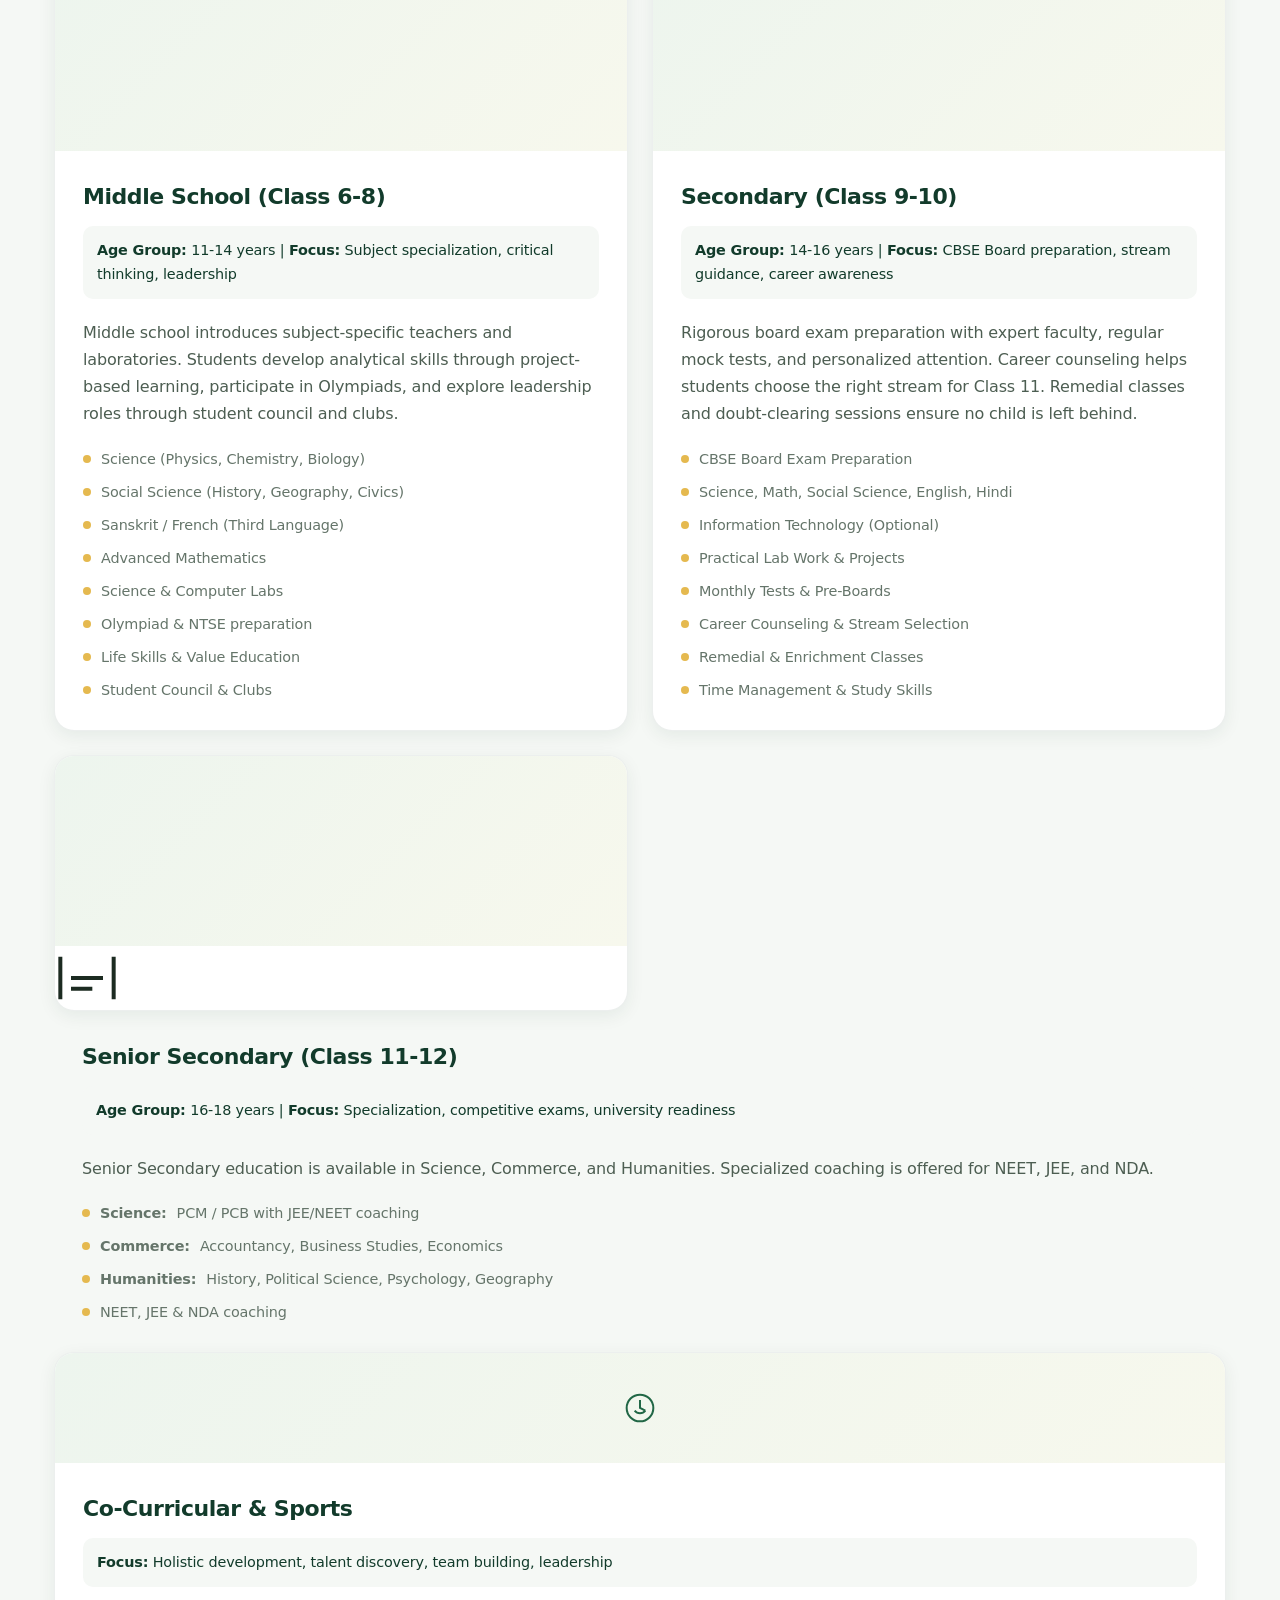
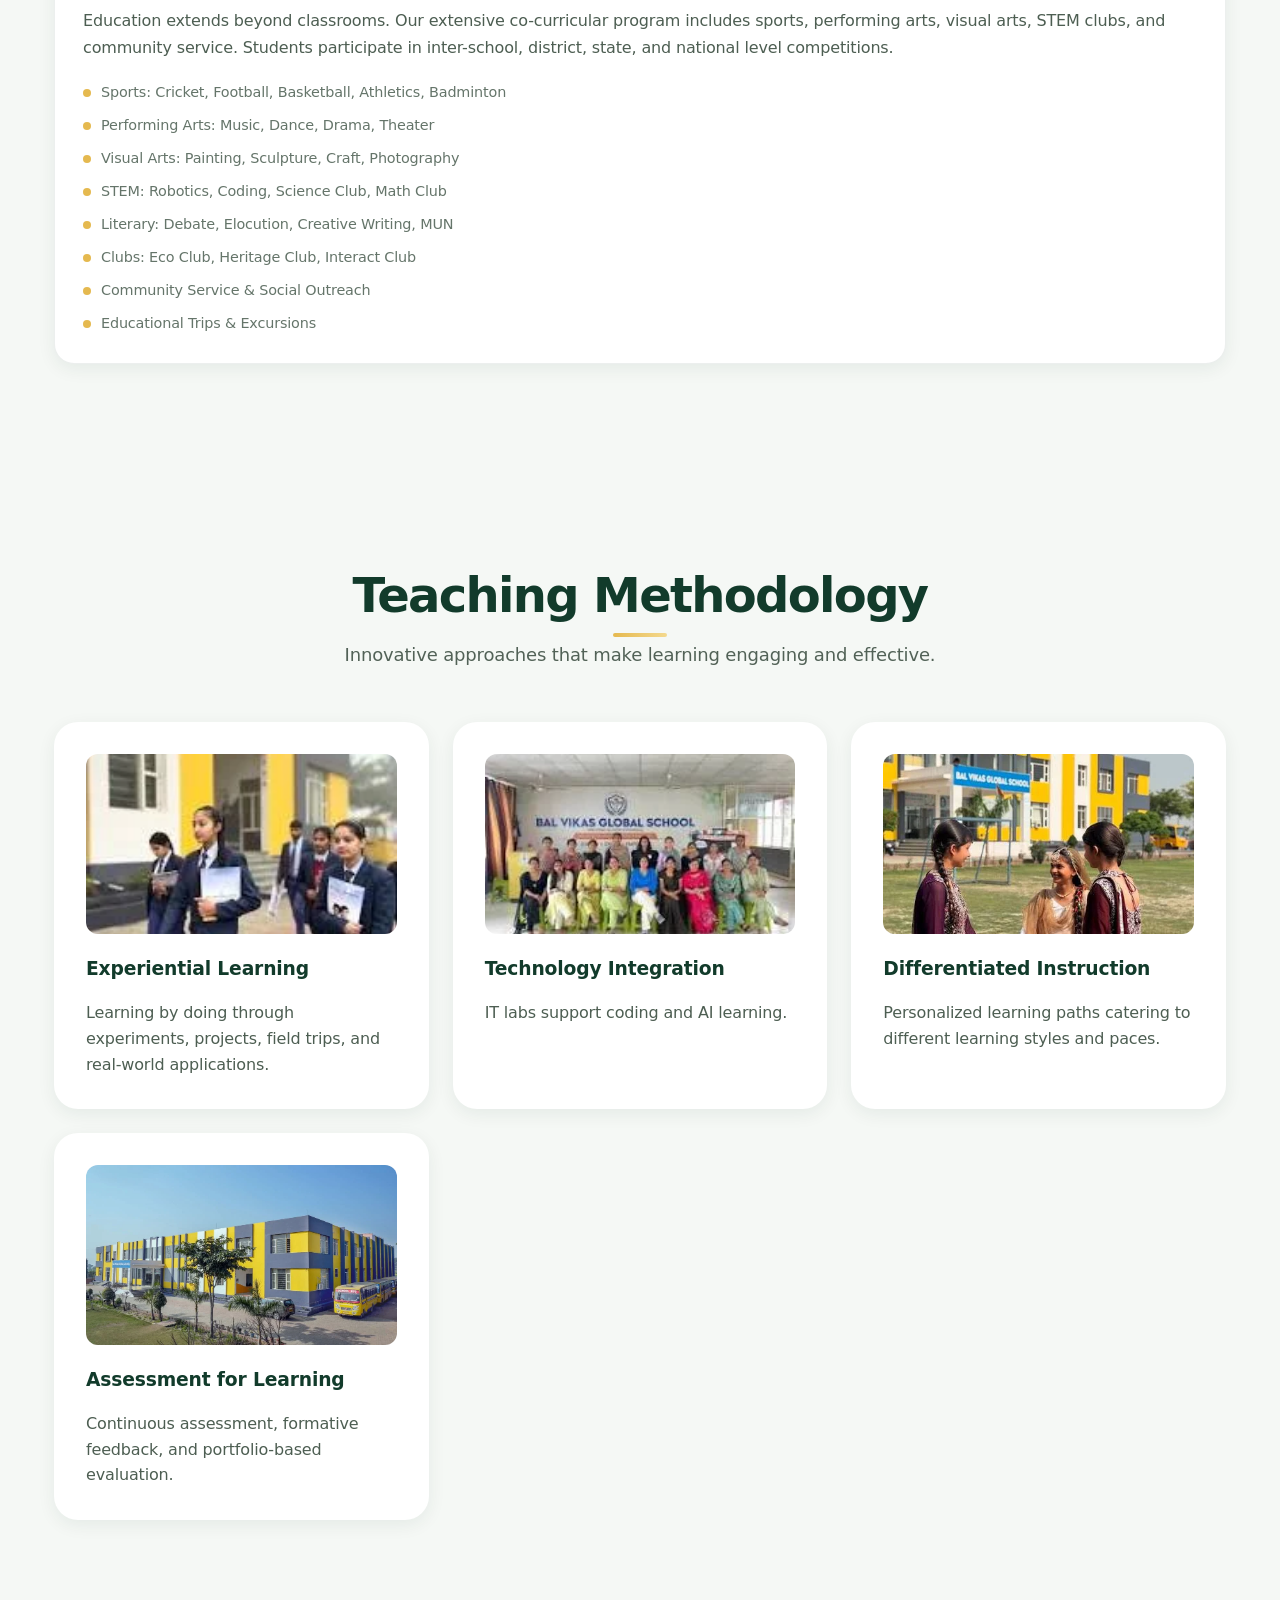
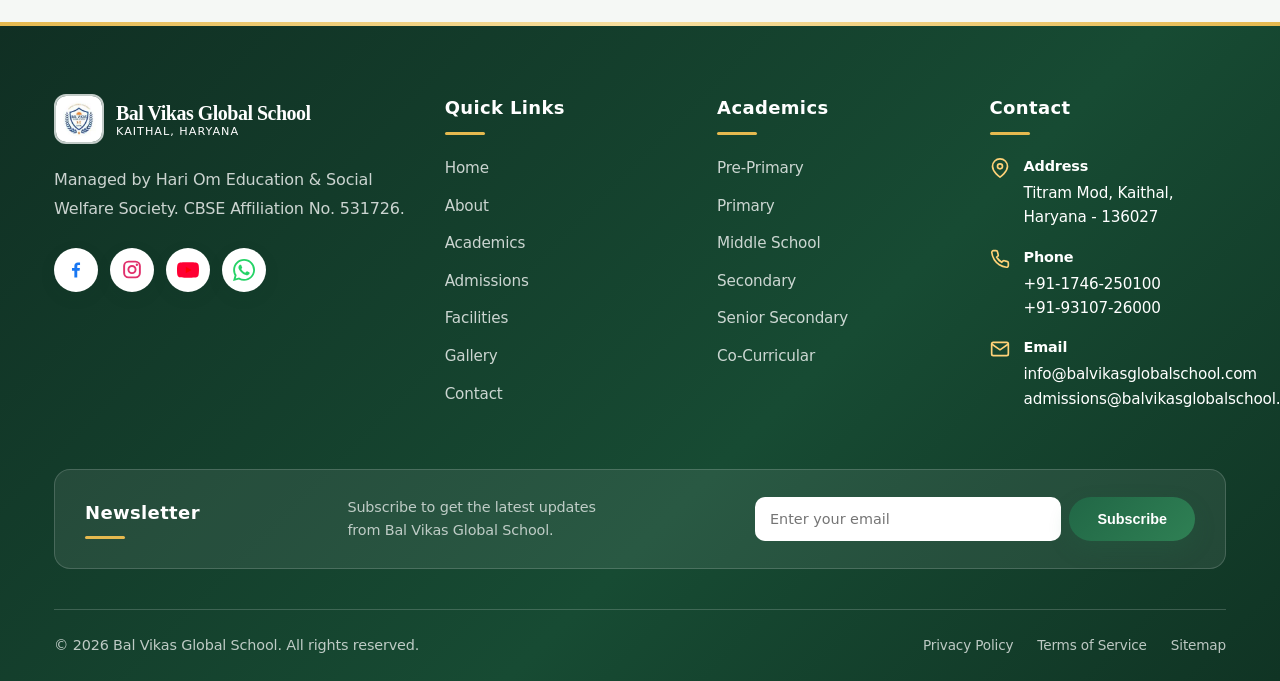
<file: academics.html>
<!DOCTYPE html>
<html lang="en">
<head>
  <meta charset="UTF-8">
  <meta name="viewport" content="width=device-width, initial-scale=1.0">
  <meta name="description" content="Academic Programs at Bal Vikas Global School - CBSE curriculum from Nursery to Class 12. Pre-Primary, Primary, Middle, Secondary, and Senior Secondary programs.">
  <title>Academics | Bal Vikas Global School</title>
  <link rel="icon" type="image/jpeg" href="images/bal-vikas-logo.webp">
  <link rel="stylesheet" href="css/style.css">
  <link rel="stylesheet" href="css/modern-refresh.css">
</head>
<body class="academics-page">
  <div class="site-topbar">
    <div class="container site-topbar-content">
      <div class="location-marquee" aria-label="School address and campus highlights"><span>Titram Mod, Kaithal, Haryana — 136027 <b aria-hidden="true">✦</b> English-Medium Co-educational School <b aria-hidden="true">✦</b> Senior Secondary (10+2)</span></div>
      <div class="cbse-marquee" aria-label="CBSE affiliation and school highlights"><span>CBSE Affiliation No. 531726 <b aria-hidden="true">✦</b> IT Labs for Coding &amp; AI <b aria-hidden="true">✦</b> NCC Wing <b aria-hidden="true">✦</b> NEET • JEE • NDA Coaching <b aria-hidden="true">✦</b> Admissions Open 2026–27</span></div>
    </div>
  </div>
  <header class="header">
    <nav class="navbar container">
      <a href="index.html" class="logo" aria-label="Bal Vikas Global School Home">
        <img src="images/bal-vikas-logo.webp" alt="Bal Vikas Global School Logo" class="logo-img">
        <div class="logo-text">
          <span class="logo-name">Bal Vikas Global School</span>
          <span class="logo-tagline">Kaithal, Haryana</span>
        </div>
      </a>
      <ul class="nav-menu">
        <li><a href="index.html" class="nav-link">Home</a></li>
        <li><a href="about.html" class="nav-link">About</a></li>
        <li><a href="academics.html" class="nav-link active">Academics</a></li>
        <li><a href="admissions.html" class="nav-link">Admissions</a></li>
        <li><a href="facilities.html" class="nav-link">Facilities</a></li>
        <li><a href="gallery.html" class="nav-link">Gallery</a></li>
        <li><a href="contact.html" class="nav-link">Contact</a></li>
        <li class="nav-cta"><a href="admissions.html" class="btn btn-primary">Apply Now</a></li>
      </ul>
      <button class="mobile-menu-btn" aria-label="Toggle menu" aria-expanded="false" aria-controls="nav-menu">
        <span></span>
        <span></span>
        <span></span>
      </button>
    </nav>
  </header>

  <main>
    <section class="page-header" aria-labelledby="page-title">
      <div class="page-header-bg">
        <img src="images/picture7.webp" alt="Bal Vikas Global School campus" loading="eager">
      </div>
      <div class="page-header-overlay"></div>
      <div class="page-header-content container">
        <h1 id="page-title" class="page-header-title">Academic Programs</h1>
        <nav class="page-header-breadcrumb" aria-label="Breadcrumb">
          <a href="index.html">Home</a>
          <span>/</span>
          <span>Academics</span>
        </nav>
      </div>
    </section>

    <section class="section academics-curriculum" aria-labelledby="curriculum-title">
      <div class="container">
        <div class="section-header">
          <h2 id="curriculum-title" class="section-title">Our Curriculum</h2>
          <p class="section-subtitle">CBSE Senior Secondary school (Affiliation No. 531726), offering co-educational, English-medium learning through Class 12 (10+2).</p>
        </div>
        <div class="academics-grid">
          <article class="academic-card" id="preprimary">
            <div class="academic-icon academic-photo academic-photo-nursery" role="img" aria-label="Young children learning together in class"></div>
            <div class="academic-content">
              <h3>Pre-Primary (Nursery - UKG)</h3>
              <p><strong>Age Group:</strong> 3-6 years | <strong>Focus:</strong> Play-based learning, socialization, foundational skills</p>
              <p>Our pre-primary program creates a joyful first school experience through activity-based learning, phonics, creative arts, music, and outdoor play. We focus on developing motor skills, language, cognitive abilities, and emotional intelligence in a nurturing environment.</p>
              <div class="academic-features">
                <span class="academic-feature">Play-way & Montessori methods</span>
                <span class="academic-feature">Phonics & early literacy</span>
                <span class="academic-feature">Numeracy through activities</span>
                <span class="academic-feature">Creative arts, music & dance</span>
                <span class="academic-feature">Storytelling & puppetry</span>
                <span class="academic-feature">Outdoor play & nature walks</span>
                <span class="academic-feature">Celebration of festivals</span>
                <span class="academic-feature">Parent-teacher partnership</span>
              </div>
            </div>
          </article>

          <article class="academic-card" id="primary">
            <div class="academic-icon">
              <svg width="64" height="64" viewBox="0 0 24 24" fill="none" stroke="currentColor" stroke-width="1.5"><path d="M2 3h6a4 4 0 0 1 4 4v14a3 3 0 0 0-3-3H2z"/><path d="M22 3h-6a4 4 0 0 0-4 4v14a3 3 0 0 1 3-3h7z"/></svg>
            </div>
            <div class="academic-content">
              <h3>Primary (Class 1-5)</h3>
              <p><strong>Age Group:</strong> 6-11 years | <strong>Focus:</strong> Strong academic foundation, character building, exploration</p>
              <p>The primary years build strong fundamentals in core subjects while encouraging curiosity and creativity. Our CBSE-aligned curriculum emphasizes conceptual understanding over rote learning, with regular assessments to track progress.</p>
              <div class="academic-features">
                <span class="academic-feature">English, Hindi, Mathematics</span>
                <span class="academic-feature">Environmental Studies (EVS)</span>
                <span class="academic-feature">Computer Science basics</span>
                <span class="academic-feature">General Knowledge & Value Education</span>
                <span class="academic-feature">Art, Craft & Music</span>
                <span class="academic-feature">Physical Education & Yoga</span>
                <span class="academic-feature">Library & Reading Program</span>
                <span class="academic-feature">Continuous assessment (CCE)</span>
              </div>
            </div>
          </article>

          <article class="academic-card" id="middle">
            <div class="academic-icon academic-photo academic-photo-middle" role="img" aria-label="Middle school students doing a science activity"></div>
            <div class="academic-content">
              <h3>Middle School (Class 6-8)</h3>
              <p><strong>Age Group:</strong> 11-14 years | <strong>Focus:</strong> Subject specialization, critical thinking, leadership</p>
              <p>Middle school introduces subject-specific teachers and laboratories. Students develop analytical skills through project-based learning, participate in Olympiads, and explore leadership roles through student council and clubs.</p>
              <div class="academic-features">
                <span class="academic-feature">Science (Physics, Chemistry, Biology)</span>
                <span class="academic-feature">Social Science (History, Geography, Civics)</span>
                <span class="academic-feature">Sanskrit / French (Third Language)</span>
                <span class="academic-feature">Advanced Mathematics</span>
                <span class="academic-feature">Science & Computer Labs</span>
                <span class="academic-feature">Olympiad & NTSE preparation</span>
                <span class="academic-feature">Life Skills & Value Education</span>
                <span class="academic-feature">Student Council & Clubs</span>
              </div>
            </div>
          </article>

          <article class="academic-card" id="secondary">
            <div class="academic-icon academic-photo academic-photo-secondary" role="img" aria-label="Secondary students studying together"></div>
            <div class="academic-content">
              <h3>Secondary (Class 9-10)</h3>
              <p><strong>Age Group:</strong> 14-16 years | <strong>Focus:</strong> CBSE Board preparation, stream guidance, career awareness</p>
              <p>Rigorous board exam preparation with expert faculty, regular mock tests, and personalized attention. Career counseling helps students choose the right stream for Class 11. Remedial classes and doubt-clearing sessions ensure no child is left behind.</p>
              <div class="academic-features">
                <span class="academic-feature">CBSE Board Exam Preparation</span>
                <span class="academic-feature">Science, Math, Social Science, English, Hindi</span>
                <span class="academic-feature">Information Technology (Optional)</span>
                <span class="academic-feature">Practical Lab Work & Projects</span>
                <span class="academic-feature">Monthly Tests & Pre-Boards</span>
                <span class="academic-feature">Career Counseling & Stream Selection</span>
                <span class="academic-feature">Remedial & Enrichment Classes</span>
                <span class="academic-feature">Time Management & Study Skills</span>
              </div>
            </div>
          </article>

          <article class="academic-card" id="senior">
            <div class="academic-icon academic-photo academic-photo-senior" role="img" aria-label="Senior secondary students studying and collaborating"></div>
              <svg width="64" height="64" viewBox="0 0 24 24" fill="none" stroke="currentColor" stroke-width="1.5"><path d="M22 10v6M22 4v16M2 10v6M2 4v16"/><path d="M6 12h12M6 16h8"/></svg>
            </div>
            <div class="academic-content">
              <h3>Senior Secondary (Class 11-12)</h3>
              <p><strong>Age Group:</strong> 16-18 years | <strong>Focus:</strong> Specialization, competitive exams, university readiness</p>
              <p>Senior Secondary education is available in Science, Commerce, and Humanities. Specialized coaching is offered for NEET, JEE, and NDA.</p>
              <div class="academic-features">
                <span class="academic-feature"><strong>Science:</strong> PCM / PCB with JEE/NEET coaching</span>
                <span class="academic-feature"><strong>Commerce:</strong> Accountancy, Business Studies, Economics</span>
                <span class="academic-feature"><strong>Humanities:</strong> History, Political Science, Psychology, Geography</span>
                <span class="academic-feature">NEET, JEE & NDA coaching</span>
              </div>
            </div>
          </article>

          <article class="academic-card" id="cocurricular">
            <div class="academic-icon">
              <svg width="64" height="64" viewBox="0 0 24 24" fill="none" stroke="currentColor" stroke-width="1.5"><circle cx="12" cy="12" r="10"/><path d="M12 6v6l4 2"/><path d="M8 14s1.5 2 4 2 4-2 4-2"/></svg>
            </div>
            <div class="academic-content">
              <h3>Co-Curricular & Sports</h3>
              <p><strong>Focus:</strong> Holistic development, talent discovery, team building, leadership</p>
              <p>Education extends beyond classrooms. Our extensive co-curricular program includes sports, performing arts, visual arts, STEM clubs, and community service. Students participate in inter-school, district, state, and national level competitions.</p>
              <div class="academic-features">
                <span class="academic-feature">Sports: Cricket, Football, Basketball, Athletics, Badminton</span>
                <span class="academic-feature">Performing Arts: Music, Dance, Drama, Theater</span>
                <span class="academic-feature">Visual Arts: Painting, Sculpture, Craft, Photography</span>
                <span class="academic-feature">STEM: Robotics, Coding, Science Club, Math Club</span>
                <span class="academic-feature">Literary: Debate, Elocution, Creative Writing, MUN</span>
                <span class="academic-feature">Clubs: Eco Club, Heritage Club, Interact Club</span>
                <span class="academic-feature">Community Service & Social Outreach</span>
                <span class="academic-feature">Educational Trips & Excursions</span>
              </div>
            </div>
          </article>
        </div>
      </div>
    </section>

    <section class="section" style="background: var(--light-gray);" aria-labelledby="methodology-title">
      <div class="container">
        <div class="section-header">
          <h2 id="methodology-title" class="section-title">Teaching Methodology</h2>
          <p class="section-subtitle">Innovative approaches that make learning engaging and effective.</p>
        </div>
        <div style="display: grid; grid-template-columns: repeat(auto-fit, minmax(280px, 1fr)); gap: 24px;">
          <div style="background: var(--white); padding: 32px; border-radius: var(--radius-lg); box-shadow: var(--shadow-sm);">
            <img src="/images/gallery/picture2.webp" alt="Students taking part in classroom learning activities" loading="lazy" decoding="async" width="600" height="400" style="display:block;width:100%;height:180px;object-fit:cover;border-radius:12px;margin-bottom:20px;">
            <h3 style="color: var(--primary-dark); margin-bottom: 16px;">Experiential Learning</h3>
            <p style="color: var(--text-medium);">Learning by doing through experiments, projects, field trips, and real-world applications.</p>
          </div>
          <div style="background: var(--white); padding: 32px; border-radius: var(--radius-lg); box-shadow: var(--shadow-sm);">
            <img src="/images/gallery/picture3.webp" alt="Students learning and working together at school" loading="lazy" decoding="async" width="600" height="400" style="display:block;width:100%;height:180px;object-fit:cover;border-radius:12px;margin-bottom:20px;">
            <h3 style="color: var(--primary-dark); margin-bottom: 16px;">Technology Integration</h3>
            <p style="color: var(--text-medium);">IT labs support coding and AI learning.</p>
          </div>
          <div style="background: var(--white); padding: 32px; border-radius: var(--radius-lg); box-shadow: var(--shadow-sm);">
            <img src="/images/gallery/picture4.webp" alt="Students participating in a guided classroom lesson" loading="lazy" decoding="async" width="600" height="400" style="display:block;width:100%;height:180px;object-fit:cover;border-radius:12px;margin-bottom:20px;">
            <h3 style="color: var(--primary-dark); margin-bottom: 16px;">Differentiated Instruction</h3>
            <p style="color: var(--text-medium);">Personalized learning paths catering to different learning styles and paces.</p>
          </div>
          <div style="background: var(--white); padding: 32px; border-radius: var(--radius-lg); box-shadow: var(--shadow-sm);">
            <img src="/images/gallery/picture7.webp" alt="Senior students focused on their schoolwork" loading="lazy" decoding="async" width="600" height="400" style="display:block;width:100%;height:180px;object-fit:cover;border-radius:12px;margin-bottom:20px;">
            <h3 style="color: var(--primary-dark); margin-bottom: 16px;">Assessment for Learning</h3>
            <p style="color: var(--text-medium);">Continuous assessment, formative feedback, and portfolio-based evaluation.</p>
          </div>
        </div>
      </div>
    </section>
  </main>

  <footer class="footer" role="contentinfo">
    <div class="container">
      <div class="footer-grid">
        <div class="footer-about">
          <a href="index.html" class="logo" aria-label="Bal Vikas Global School Home">
            <img src="images/bal-vikas-logo.webp" alt="Bal Vikas Global School Logo" class="logo-img">
            <div class="logo-text">
              <span class="logo-name">Bal Vikas Global School</span>
              <span class="logo-tagline">Kaithal, Haryana</span>
            </div>
          </a>
          <p>Managed by Hari Om Education & Social Welfare Society. CBSE Affiliation No. 531726.</p>
          <div class="footer-social">
            <a href="https://www.facebook.com/balvikasglobalschoolkaithal/" class="social-link" aria-label="Facebook" title="Facebook" target="_blank" rel="noopener noreferrer"><svg class="brand-icon" viewBox="0 0 24 24" aria-hidden="true"><path fill="currentColor" d="M13.5 21v-8.2h2.8l.42-3.25H13.5V7.48c0-.94.26-1.58 1.62-1.58h1.73V3c-.3-.04-1.34-.13-2.55-.13-2.53 0-4.26 1.55-4.26 4.4v2.28H7.18v3.25h2.86V21z"/></svg></a>
            <a href="https://www.instagram.com/balvikaskaithal_/" class="social-link" aria-label="Instagram" title="Instagram" target="_blank" rel="noopener noreferrer"><svg class="brand-icon" viewBox="0 0 24 24" aria-hidden="true"><rect x="3" y="3" width="18" height="18" rx="5" fill="none" stroke="currentColor" stroke-width="2.2"/><circle cx="12" cy="12" r="4.1" fill="none" stroke="currentColor" stroke-width="2.2"/><circle cx="17.55" cy="6.55" r="1.35" fill="currentColor"/></svg></a>
            <a href="https://www.youtube.com/@balvikasglobalschool" class="social-link" aria-label="YouTube" title="YouTube" target="_blank" rel="noopener noreferrer"><svg class="brand-icon" viewBox="0 0 24 24" aria-hidden="true"><path fill="currentColor" d="M23.5 6.2a3 3 0 0 0-2.1-2.12C19.55 3.56 12 3.56 12 3.56s-7.55 0-9.4.52A3 3 0 0 0 .5 6.2C0 8.08 0 12 0 12s0 3.92.5 5.8a3 3 0 0 0 2.1 2.12c1.85.52 9.4.52 9.4.52s7.55 0 9.4-.52a3 3 0 0 0 2.1-2.12C24 15.92 24 12 24 12s0-3.92-.5-5.8z"/><path fill="#FF0000" d="m9.6 15.6 6.3-3.6-6.3-3.6z"/></svg></a>
            <a href="https://wa.me/919310726000?text=Welcome%20to%20Bal%20Vikas%20Global%20School" class="social-link" aria-label="WhatsApp" title="WhatsApp" target="_blank" rel="noopener noreferrer"><svg class="brand-icon" viewBox="0 0 24 24" aria-hidden="true"><path fill="currentColor" d="M20.52 3.48A11.86 11.86 0 0 0 12.08 0C5.5 0 .15 5.35.15 11.93c0 2.1.55 4.15 1.6 5.96L.05 24l6.27-1.64a11.9 11.9 0 0 0 5.76 1.47h.01c6.58 0 11.93-5.35 11.93-11.93 0-3.19-1.24-6.19-3.5-8.42zM12.09 21.8a9.88 9.88 0 0 1-5.03-1.38l-.36-.21-3.72.98.99-3.63-.24-.37a9.88 9.88 0 0 1-1.52-5.26c0-5.46 4.44-9.9 9.9-9.9 2.65 0 5.13 1.03 7 2.9a9.83 9.83 0 0 1 2.9 7c0 5.46-4.44 9.9-9.91 9.9zm5.43-7.41c-.3-.15-1.77-.87-2.05-.97-.28-.1-.48-.15-.68.15-.2.3-.78.97-.96 1.17-.18.2-.35.22-.65.07-.3-.15-1.26-.46-2.4-1.47-.89-.79-1.49-1.77-1.67-2.07-.18-.3-.02-.46.13-.61.13-.13.3-.35.45-.52.15-.18.2-.3.3-.5.1-.2.05-.38-.03-.53-.08-.15-.68-1.63-.93-2.23-.24-.58-.49-.5-.68-.51h-.58c-.2 0-.53.07-.8.38-.28.3-1.05 1.02-1.05 2.48s1.08 2.88 1.23 3.08c.15.2 2.12 3.24 5.14 4.55.72.31 1.28.5 1.72.64.72.23 1.37.2 1.89.12.58-.09 1.77-.72 2.02-1.42.25-.7.25-1.3.18-1.42-.08-.13-.28-.2-.58-.35z"/></svg></a>
          </div>
        </div>
        <div>
          <h3 class="footer-title">Quick Links</h3>
          <ul class="footer-links">
            <li><a href="index.html">Home</a></li>
            <li><a href="about.html">About</a></li>
            <li><a href="academics.html">Academics</a></li>
            <li><a href="admissions.html">Admissions</a></li>
            <li><a href="facilities.html">Facilities</a></li>
            <li><a href="gallery.html">Gallery</a></li>
            <li><a href="contact.html">Contact</a></li>
          </ul>
        </div>
        <div>
          <h3 class="footer-title">Academics</h3>
          <ul class="footer-links">
            <li><a href="#preprimary">Pre-Primary</a></li>
            <li><a href="#primary">Primary</a></li>
            <li><a href="#middle">Middle School</a></li>
            <li><a href="#secondary">Secondary</a></li>
            <li><a href="#senior">Senior Secondary</a></li>
            <li><a href="#cocurricular">Co-Curricular</a></li>
          </ul>
        </div>
        <div>
          <h3 class="footer-title">Contact</h3>
          <ul class="footer-contact">
            <li>
              <svg width="20" height="20" viewBox="0 0 24 24" fill="none" stroke="currentColor" stroke-width="2"><path d="M21 10c0 7-9 13-9 13s-9-6-9-13a9 9 0 0 1 18 0z"/><circle cx="12" cy="10" r="3"/></svg>
              <div class="contact-text">
                <h4>Address</h4>
                <p>Titram Mod, Kaithal, Haryana - 136027</p>
              </div>
            </li>
            <li>
              <svg width="20" height="20" viewBox="0 0 24 24" fill="none" stroke="currentColor" stroke-width="2"><path d="M22 16.92v3a2 2 0 0 1-2.18 2 19.79 19.79 0 0 1-8.63-3.07 19.5 19.5 0 0 1-6-6 19.79 19.79 0 0 1-3.07-8.67A2 2 0 0 1 4.11 2h3a2 2 0 0 1 2 1.72 12.84 12.84 0 0 0 .7 2.81 2 2 0 0 1-.45 2.11L8.09 9.91a16 16 0 0 0 6 6l1.27-1.27a2 2 0 0 1 2.11-.45 12.84 12.84 0 0 0 2.81.7A2 2 0 0 1 22 16.92z"/></svg>
              <div class="contact-text">
                <h4>Phone</h4>
                <p>+91-1746-250100<br>+91-93107-26000</p>
              </div>
            </li>
            <li>
              <svg width="20" height="20" viewBox="0 0 24 24" fill="none" stroke="currentColor" stroke-width="2"><path d="M4 4h16c1.1 0 2 .9 2 2v12c0 1.1-.9 2-2 2H4c-1.1 0-2-.9-2-2V6c0-1.1.9-2 2-2z"/><polyline points="22,6 12,13 2,6"/></svg>
              <div class="contact-text">
                <h4>Email</h4>
                <p>info@balvikasglobalschool.com<br>admissions@balvikasglobalschool.com</p>
              </div>
            </li>
          </ul>
        </div>
      </div>
      <div class="footer-newsletter">
        <h3 class="footer-title">Newsletter</h3>
        <p style="color: rgba(255,255,255,0.7); font-size: 0.9rem; margin-bottom: 16px; max-width: 260px;">Subscribe to get the latest updates from Bal Vikas Global School.</p>
        <form class="footer-newsletter-form" action="https://formsubmit.co/info@balvikasglobalschool.com" method="POST">
          <input type="hidden" name="_subject" value="New Bal Vikas Global School Newsletter Subscription">
          <input type="hidden" name="_template" value="table">
          <input name="email" autocomplete="email" type="email" placeholder="Enter your email" class="footer-newsletter-input" required>
          <button type="submit" class="btn btn-primary footer-newsletter-btn">Subscribe</button>
        </form>
      </div>
      <div class="footer-bottom">
        <p>&copy; 2026 Bal Vikas Global School. All rights reserved.</p>
        <div class="footer-bottom-links">
          <a href="#">Privacy Policy</a>
          <a href="#">Terms of Service</a>
          <a href="#">Sitemap</a>
        </div>
      </div>
    </div>
  </footer>

  <a href="https://www.youtube.com/@balvikasglobalschool" class="youtube-float" target="_blank" rel="noopener noreferrer" aria-label="Visit Bal Vikas Global School on YouTube" title="YouTube channel">
    <svg viewBox="0 0 24 24" aria-hidden="true" focusable="false">
      <path fill="currentColor" d="M23.498 6.186a3.016 3.016 0 0 0-2.12-2.13C19.505 3.5 12 3.5 12 3.5s-7.505 0-9.378.556A3.016 3.016 0 0 0 .502 6.186C0 8.06 0 12 0 12s0 3.94.502 5.814a3.016 3.016 0 0 0 2.12 2.13C4.495 20.5 12 20.5 12 20.5s7.505 0 9.378-.556a3.016 3.016 0 0 0 2.12-2.13C24 15.94 24 12 24 12s0-3.94-.502-5.814z"></path>
      <path fill="#fff" d="m9.6 15.5 6.2-3.5-6.2-3.5v7z"></path>
    </svg>
    <span class="youtube-tooltip">Visit our YouTube channel</span>
  </a>
  <a href="whatsapp.html" class="whatsapp-float" target="_blank" rel="noopener noreferrer" aria-label="Chat on WhatsApp">
    <img class="whatsapp-btn" src="images/images%20100.webp" alt="">
    <span class="whatsapp-tooltip">Chat on WhatsApp</span>
  </a>

  <script src="js/main.js"></script>
  <link rel="stylesheet" href="css/chatbot.css">
  <script src="js/chatbot.js"></script>
</body>
</html>
</file>
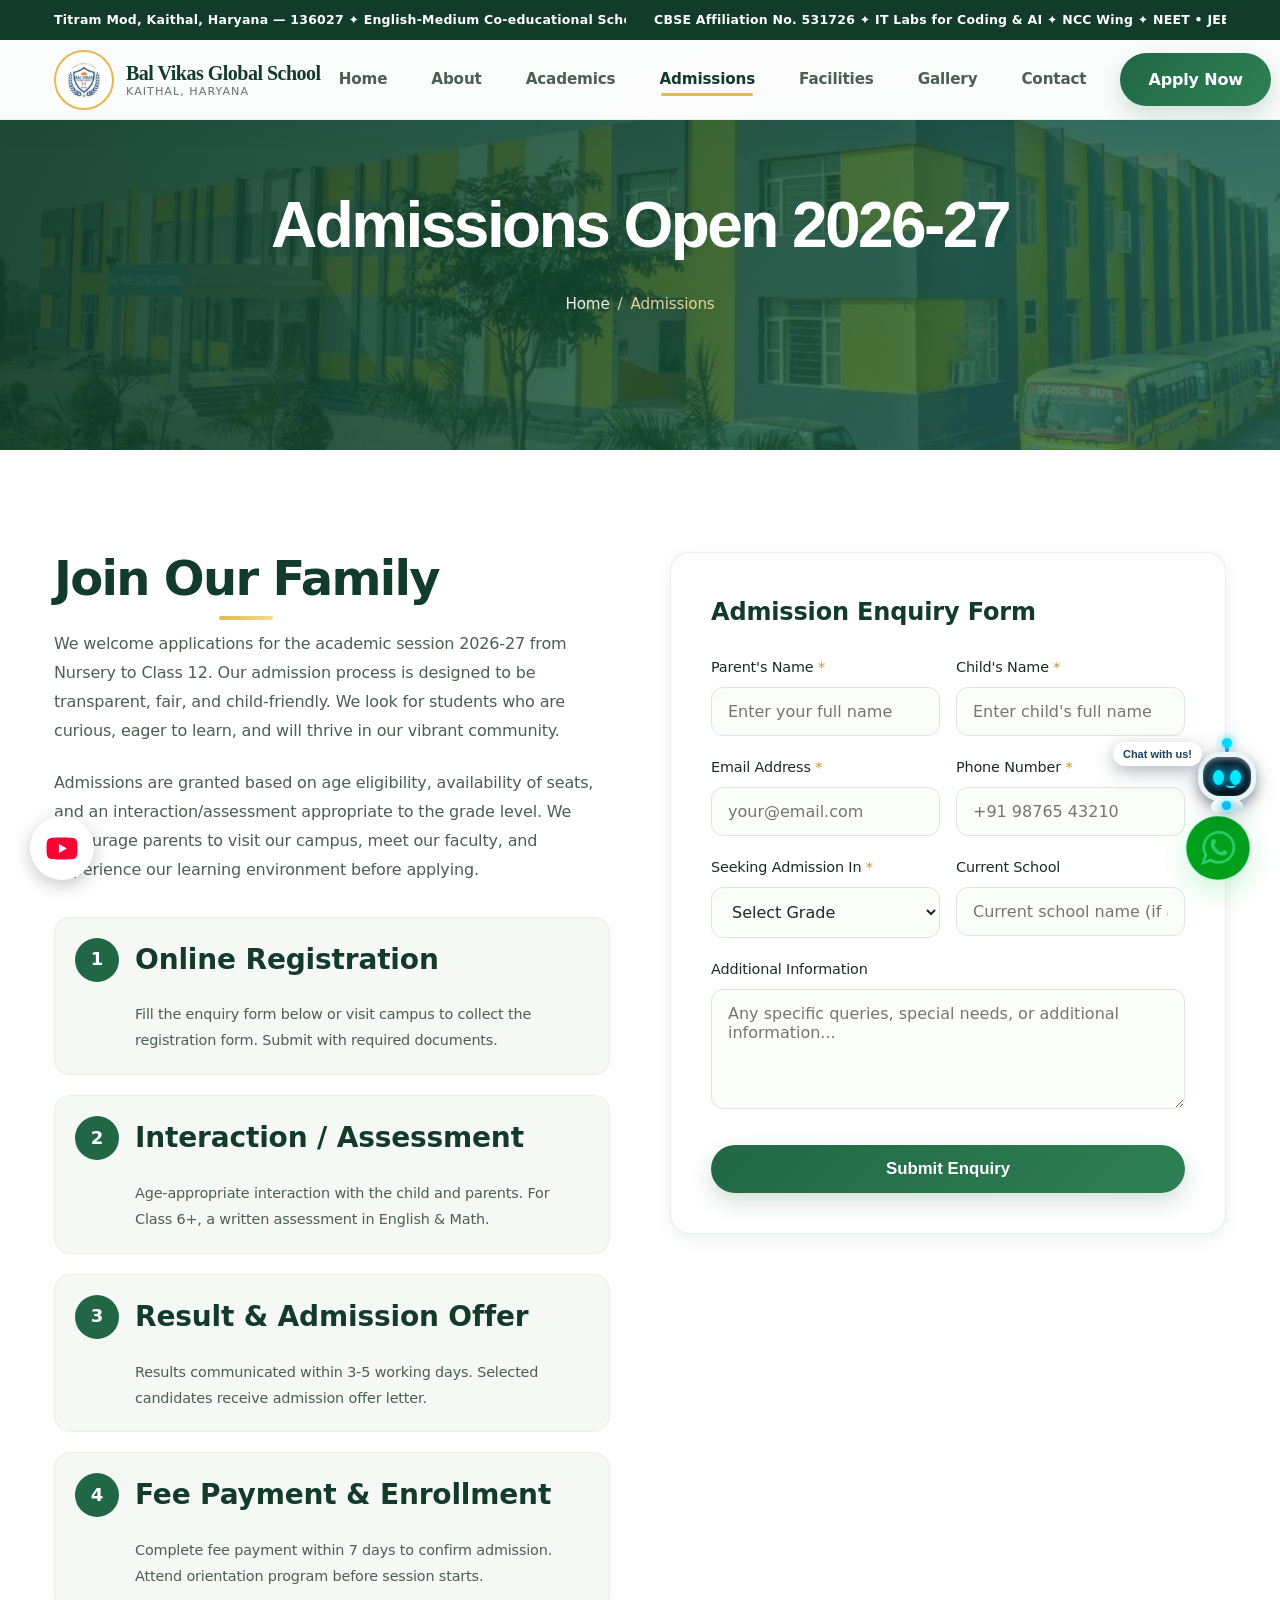
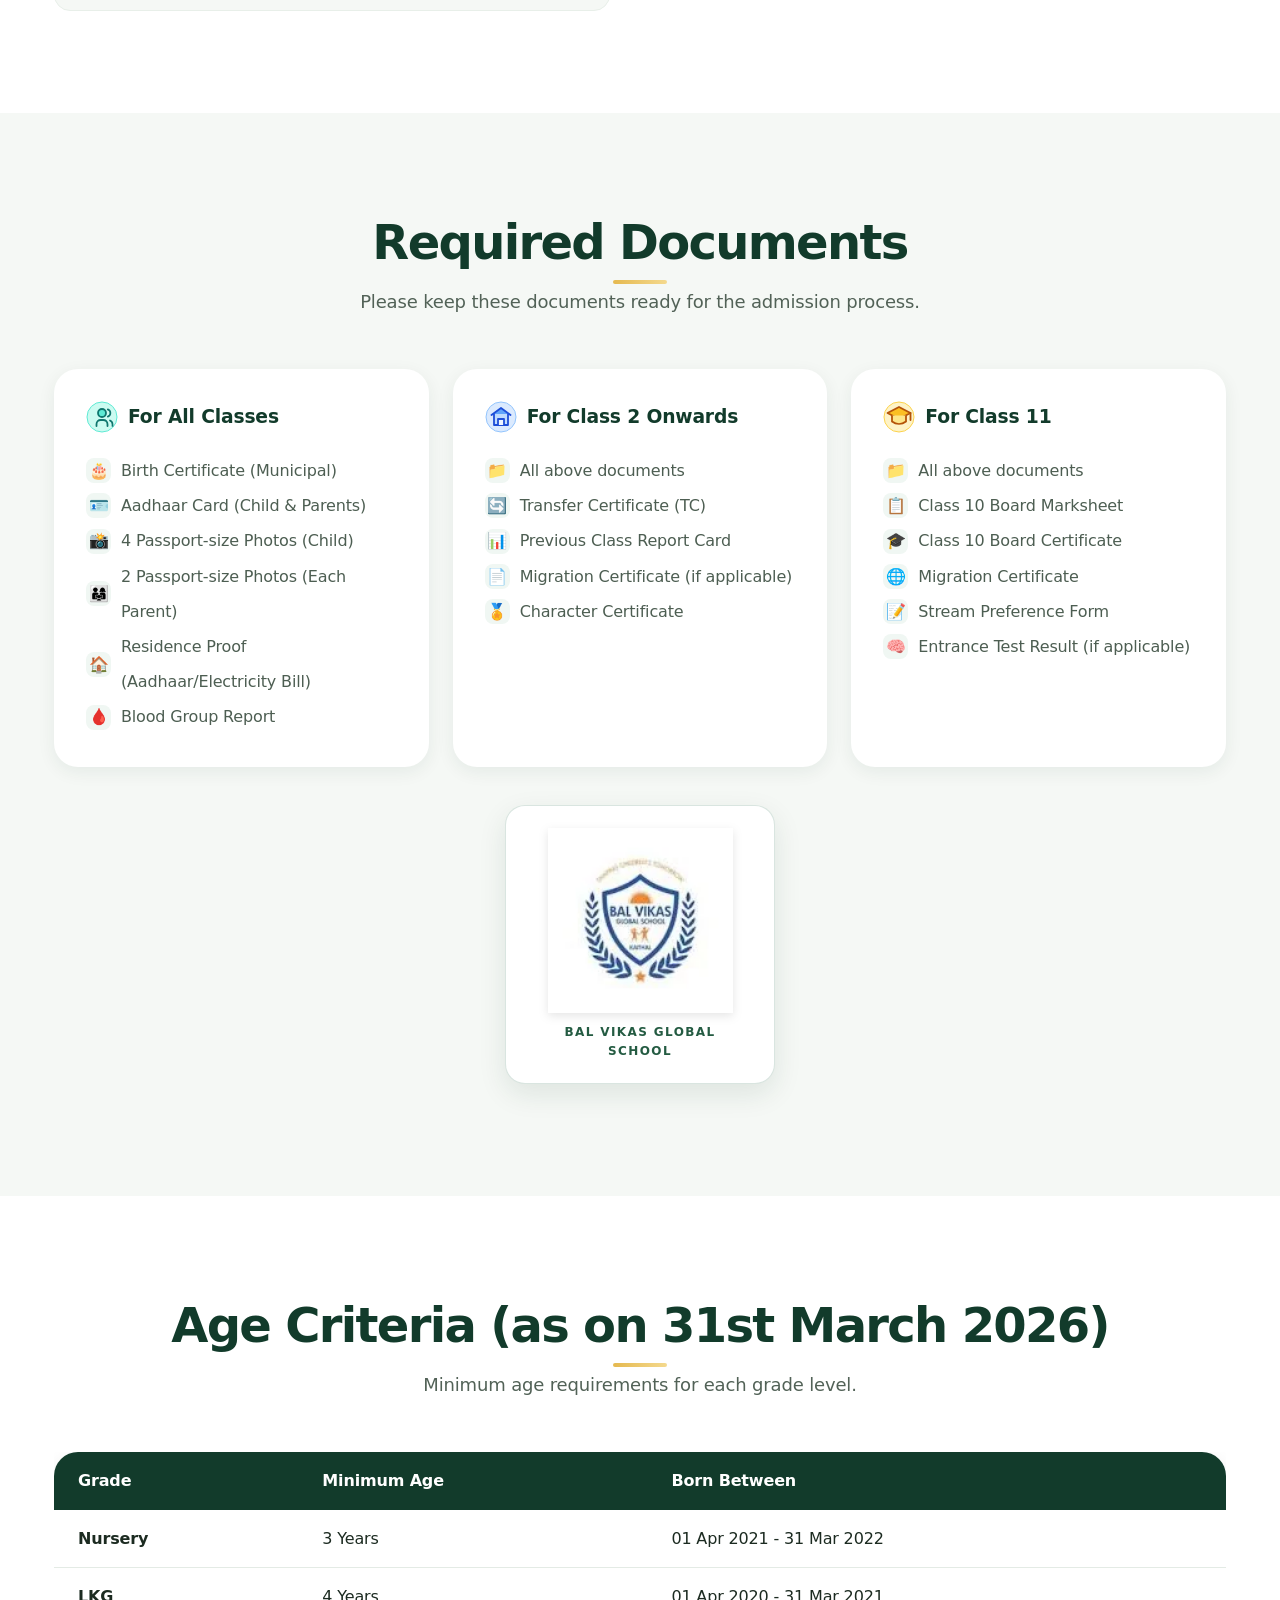
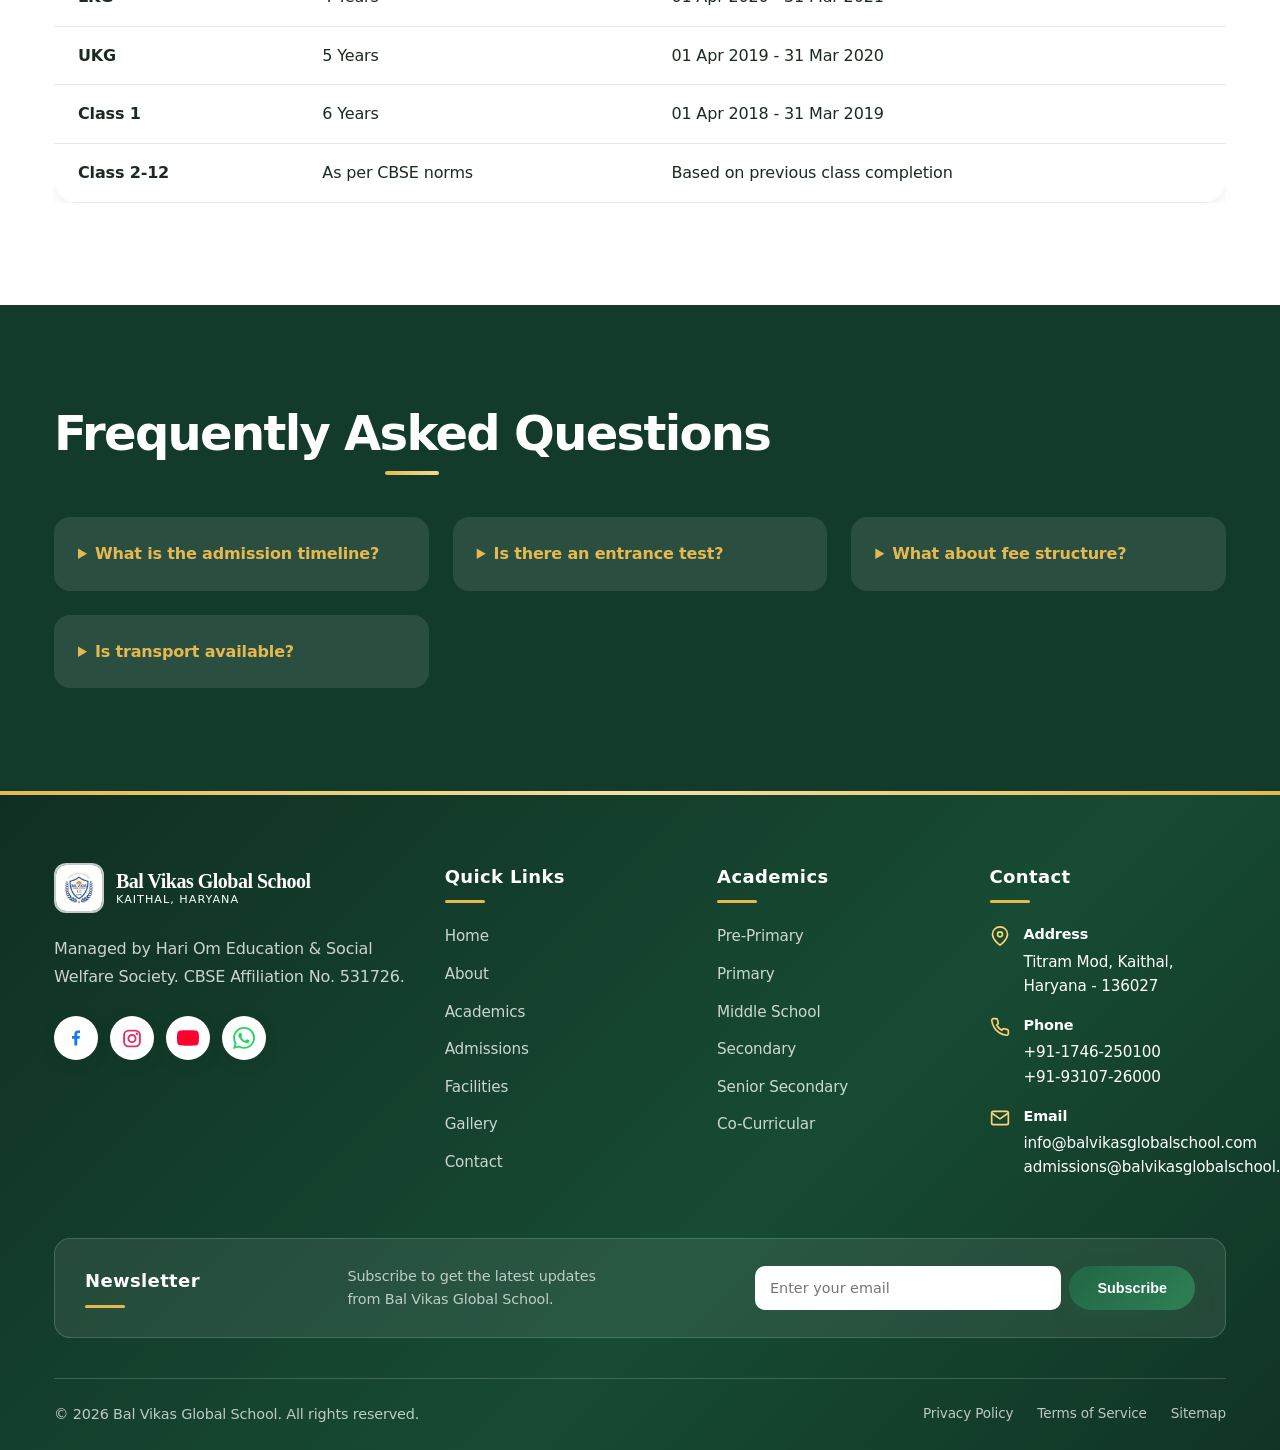
<file: admissions.html>
<!DOCTYPE html>
<html lang="en">
<head>
  <meta charset="UTF-8">
  <meta name="viewport" content="width=device-width, initial-scale=1.0">
  <meta name="description" content="Admissions at Bal Vikas Global School - Apply online for Nursery to Class 12. Check eligibility, required documents, fee structure, and admission process for session 2026-27.">
  <title>Admissions | Bal Vikas Global School</title>
  <link rel="icon" type="image/jpeg" href="images/bal-vikas-logo.webp">
  <link rel="stylesheet" href="css/style.css">
  <link rel="stylesheet" href="css/modern-refresh.css">
</head>
<body>
  <div class="site-topbar">
    <div class="container site-topbar-content">
      <div class="location-marquee" aria-label="School address and campus highlights"><span>Titram Mod, Kaithal, Haryana — 136027 <b aria-hidden="true">✦</b> English-Medium Co-educational School <b aria-hidden="true">✦</b> Senior Secondary (10+2)</span></div>
      <div class="cbse-marquee" aria-label="CBSE affiliation and school highlights"><span>CBSE Affiliation No. 531726 <b aria-hidden="true">✦</b> IT Labs for Coding &amp; AI <b aria-hidden="true">✦</b> NCC Wing <b aria-hidden="true">✦</b> NEET • JEE • NDA Coaching <b aria-hidden="true">✦</b> Admissions Open 2026–27</span></div>
    </div>
  </div>
  <header class="header">
    <nav class="navbar container">
      <a href="index.html" class="logo" aria-label="Bal Vikas Global School Home">
        <img src="images/bal-vikas-logo.webp" alt="Bal Vikas Global School Logo" class="logo-img">
        <div class="logo-text">
          <span class="logo-name">Bal Vikas Global School</span>
          <span class="logo-tagline">Kaithal, Haryana</span>
        </div>
      </a>
      <ul class="nav-menu">
        <li><a href="index.html" class="nav-link">Home</a></li>
        <li><a href="about.html" class="nav-link">About</a></li>
        <li><a href="academics.html" class="nav-link">Academics</a></li>
        <li><a href="admissions.html" class="nav-link active">Admissions</a></li>
        <li><a href="facilities.html" class="nav-link">Facilities</a></li>
        <li><a href="gallery.html" class="nav-link">Gallery</a></li>
        <li><a href="contact.html" class="nav-link">Contact</a></li>
        <li class="nav-cta"><a href="#admission-form" class="btn btn-primary">Apply Now</a></li>
      </ul>
      <button class="mobile-menu-btn" aria-label="Toggle menu" aria-expanded="false" aria-controls="nav-menu">
        <span></span>
        <span></span>
        <span></span>
      </button>
    </nav>
  </header>

  <main>
    <section class="page-header" aria-labelledby="page-title">
      <div class="page-header-bg">
        <img src="images/picture7.webp" alt="Bal Vikas Global School Campus" loading="eager">
      </div>
      <div class="page-header-overlay"></div>
      <div class="page-header-content container">
        <h1 id="page-title" class="page-header-title">Admissions Open 2026-27</h1>
        <nav class="page-header-breadcrumb" aria-label="Breadcrumb">
          <a href="index.html">Home</a>
          <span>/</span>
          <span>Admissions</span>
        </nav>
      </div>
    </section>

    <section class="section" aria-labelledby="admission-info-title">
      <div class="container">
        <div class="admissions-content">
          <div class="admissions-info">
            <h2 id="admission-info-title" class="section-title" style="text-align: left; margin-bottom: 24px;">Join Our Family</h2>
            <p>We welcome applications for the academic session 2026-27 from Nursery to Class 12. Our admission process is designed to be transparent, fair, and child-friendly. We look for students who are curious, eager to learn, and will thrive in our vibrant community.</p>
            <p>Admissions are granted based on age eligibility, availability of seats, and an interaction/assessment appropriate to the grade level. We encourage parents to visit our campus, meet our faculty, and experience our learning environment before applying.</p>

            <div class="admission-steps">
              <div class="step">
                <div class="step-number">1</div>
                <div class="step-content">
                  <h3>Online Registration</h3>
                  <p>Fill the enquiry form below or visit campus to collect the registration form. Submit with required documents.</p>
                </div>
              </div>
              <div class="step">
                <div class="step-number">2</div>
                <div class="step-content">
                  <h3>Interaction / Assessment</h3>
                  <p>Age-appropriate interaction with the child and parents. For Class 6+, a written assessment in English & Math.</p>
                </div>
              </div>
              <div class="step">
                <div class="step-number">3</div>
                <div class="step-content">
                  <h3>Result & Admission Offer</h3>
                  <p>Results communicated within 3-5 working days. Selected candidates receive admission offer letter.</p>
                </div>
              </div>
              <div class="step">
                <div class="step-number">4</div>
                <div class="step-content">
                  <h3>Fee Payment & Enrollment</h3>
                  <p>Complete fee payment within 7 days to confirm admission. Attend orientation program before session starts.</p>
                </div>
              </div>
            </div>
          </div>

          <div class="admission-form" id="admission-form">
            <h3 style="font-size: 1.5rem; color: var(--primary-dark); margin-bottom: 24px;">Admission Enquiry Form</h3>
            <form data-validate>
              <div class="form-row">
                <div class="form-group">
                  <label class="form-label" for="parentName">Parent's Name <span class="required">*</span></label>
                  <input type="text" id="parentName" name="parentName" class="form-input" placeholder="Enter your full name" required>
                </div>
                <div class="form-group">
                  <label class="form-label" for="childName">Child's Name <span class="required">*</span></label>
                  <input type="text" id="childName" name="childName" class="form-input" placeholder="Enter child's full name" required>
                </div>
              </div>
              <div class="form-row">
                <div class="form-group">
                  <label class="form-label" for="email">Email Address <span class="required">*</span></label>
                  <input type="email" id="email" name="email" class="form-input" placeholder="your@email.com" required>
                </div>
                <div class="form-group">
                  <label class="form-label" for="phone">Phone Number <span class="required">*</span></label>
                  <input type="tel" id="phone" name="phone" class="form-input" placeholder="+91 98765 43210" required>
                </div>
              </div>
              <div class="form-row">
                <div class="form-group">
                  <label class="form-label" for="grade">Seeking Admission In <span class="required">*</span></label>
                  <select id="grade" name="grade" class="form-select" required>
                    <option value="">Select Grade</option>
                    <option value="nursery">Nursery (Age 3+)</option>
                    <option value="lkg">LKG (Age 4+)</option>
                    <option value="ukg">UKG (Age 5+)</option>
                    <option value="class1">Class 1</option>
                    <option value="class2">Class 2</option>
                    <option value="class3">Class 3</option>
                    <option value="class4">Class 4</option>
                    <option value="class5">Class 5</option>
                    <option value="class6">Class 6</option>
                    <option value="class7">Class 7</option>
                    <option value="class8">Class 8</option>
                    <option value="class9">Class 9</option>
                    <option value="class10">Class 10</option>
                    <option value="class11">Class 11 (Science/Commerce/Humanities)</option>
                    <option value="class12">Class 12</option>
                  </select>
                </div>
                <div class="form-group">
                  <label class="form-label" for="currentSchool">Current School</label>
                  <input type="text" id="currentSchool" name="currentSchool" class="form-input" placeholder="Current school name (if applicable)">
                </div>
              </div>
              <div class="form-group">
                <label class="form-label" for="message">Additional Information</label>
                <textarea id="message" name="message" class="form-textarea" placeholder="Any specific queries, special needs, or additional information..."></textarea>
              </div>
              <button type="submit" class="btn btn-primary form-submit">Submit Enquiry</button>
            </form>
          </div>
        </div>
      </div>
    </section>

    <section class="section" style="background: var(--light-gray);" aria-labelledby="documents-title">
      <div class="container">
        <div class="section-header">
          <h2 id="documents-title" class="section-title">Required Documents</h2>
          <p class="section-subtitle">Please keep these documents ready for the admission process.</p>
        </div>
        <div style="display: grid; grid-template-columns: repeat(auto-fit, minmax(280px, 1fr)); gap: 24px;">
          <div style="background: var(--white); padding: 32px; border-radius: var(--radius-lg); box-shadow: var(--shadow-sm);">
            <h3 style="color: var(--primary-dark); margin-bottom: 20px; display: flex; align-items: center; gap: 10px;">
              <svg width="32" height="32" viewBox="0 0 32 32" fill="none" aria-hidden="true"><circle cx="16" cy="16" r="15" fill="#CCFBF1"/><circle cx="16" cy="16" r="15" stroke="#5EEAD4"/><path d="M21.5 25v-1.8a4.2 4.2 0 0 0-4.2-4.2h-2.6a4.2 4.2 0 0 0-4.2 4.2V25" stroke="#0F766E" stroke-width="1.8" stroke-linecap="round"/><circle cx="16" cy="12" r="4" fill="#5EEAD4" stroke="#0F766E" stroke-width="1.8"/><path d="M24 19.5a4 4 0 0 1 2.5 3.7V25M21.8 8.4a3.8 3.8 0 0 1 0 7.2" stroke="#0F766E" stroke-width="1.7" stroke-linecap="round"/></svg>
              For All Classes
            </h3>
            <ul style="color: var(--text-medium); line-height: 2.2; list-style: none;">
              <li style="display:flex; align-items:center; gap:10px;"><span aria-hidden="true" style="display:inline-flex; align-items:center; justify-content:center; width:25px; height:25px; flex:0 0 25px; border-radius:8px; background:#f0f7f3; font-size:16px;">🎂</span><span>Birth Certificate (Municipal)</span></li>
              <li style="display:flex; align-items:center; gap:10px;"><span aria-hidden="true" style="display:inline-flex; align-items:center; justify-content:center; width:25px; height:25px; flex:0 0 25px; border-radius:8px; background:#f0f7f3; font-size:16px;">🪪</span><span>Aadhaar Card (Child & Parents)</span></li>
              <li style="display:flex; align-items:center; gap:10px;"><span aria-hidden="true" style="display:inline-flex; align-items:center; justify-content:center; width:25px; height:25px; flex:0 0 25px; border-radius:8px; background:#f0f7f3; font-size:16px;">📸</span><span>4 Passport-size Photos (Child)</span></li>
              <li style="display:flex; align-items:center; gap:10px;"><span aria-hidden="true" style="display:inline-flex; align-items:center; justify-content:center; width:25px; height:25px; flex:0 0 25px; border-radius:8px; background:#f0f7f3; font-size:16px;">👨‍👩‍👧</span><span>2 Passport-size Photos (Each Parent)</span></li>
              <li style="display:flex; align-items:center; gap:10px;"><span aria-hidden="true" style="display:inline-flex; align-items:center; justify-content:center; width:25px; height:25px; flex:0 0 25px; border-radius:8px; background:#f0f7f3; font-size:16px;">🏠</span><span>Residence Proof (Aadhaar/Electricity Bill)</span></li>
              <li style="display:flex; align-items:center; gap:10px;"><span aria-hidden="true" style="display:inline-flex; align-items:center; justify-content:center; width:25px; height:25px; flex:0 0 25px; border-radius:8px; background:#f0f7f3; font-size:16px;">🩸</span><span>Blood Group Report</span></li>
            </ul>
          </div>
          <div style="background: var(--white); padding: 32px; border-radius: var(--radius-lg); box-shadow: var(--shadow-sm);">
            <h3 style="color: var(--primary-dark); margin-bottom: 20px; display: flex; align-items: center; gap: 10px;">
              <svg width="32" height="32" viewBox="0 0 32 32" fill="none" aria-hidden="true"><circle cx="16" cy="16" r="15" fill="#DBEAFE"/><circle cx="16" cy="16" r="15" stroke="#93C5FD"/><path d="m6.5 14 9.5-7 9.5 7" fill="#60A5FA" stroke="#1D4ED8" stroke-width="1.8" stroke-linecap="round" stroke-linejoin="round"/><path d="M9 13v11h14V13" fill="#BFDBFE" stroke="#1D4ED8" stroke-width="1.8" stroke-linejoin="round"/><path d="M13 24v-6h6v6" fill="#EFF6FF" stroke="#1D4ED8" stroke-width="1.8" stroke-linejoin="round"/></svg>
              For Class 2 Onwards
            </h3>
            <ul style="color: var(--text-medium); line-height: 2.2; list-style: none;">
              <li style="display:flex; align-items:center; gap:10px;"><span aria-hidden="true" style="display:inline-flex; align-items:center; justify-content:center; width:25px; height:25px; flex:0 0 25px; border-radius:8px; background:#f0f7f3; font-size:16px;">📁</span><span>All above documents</span></li>
              <li style="display:flex; align-items:center; gap:10px;"><span aria-hidden="true" style="display:inline-flex; align-items:center; justify-content:center; width:25px; height:25px; flex:0 0 25px; border-radius:8px; background:#f0f7f3; font-size:16px;">🔄</span><span>Transfer Certificate (TC)</span></li>
              <li style="display:flex; align-items:center; gap:10px;"><span aria-hidden="true" style="display:inline-flex; align-items:center; justify-content:center; width:25px; height:25px; flex:0 0 25px; border-radius:8px; background:#f0f7f3; font-size:16px;">📊</span><span>Previous Class Report Card</span></li>
              <li style="display:flex; align-items:center; gap:10px;"><span aria-hidden="true" style="display:inline-flex; align-items:center; justify-content:center; width:25px; height:25px; flex:0 0 25px; border-radius:8px; background:#f0f7f3; font-size:16px;">📄</span><span>Migration Certificate (if applicable)</span></li>
              <li style="display:flex; align-items:center; gap:10px;"><span aria-hidden="true" style="display:inline-flex; align-items:center; justify-content:center; width:25px; height:25px; flex:0 0 25px; border-radius:8px; background:#f0f7f3; font-size:16px;">🏅</span><span>Character Certificate</span></li>
            </ul>
          </div>
          <div style="background: var(--white); padding: 32px; border-radius: var(--radius-lg); box-shadow: var(--shadow-sm);">
            <h3 style="color: var(--primary-dark); margin-bottom: 20px; display: flex; align-items: center; gap: 10px;">
              <svg width="32" height="32" viewBox="0 0 32 32" fill="none" aria-hidden="true"><circle cx="16" cy="16" r="15" fill="#FEF3C7"/><circle cx="16" cy="16" r="15" stroke="#FCD34D"/><path d="m4.5 12 11.5-6 11.5 6-11.5 6-11.5-6Z" fill="#FBBF24" stroke="#B45309" stroke-width="1.8" stroke-linejoin="round"/><path d="M9 14.5v6c4.2 3.2 9.8 3.2 14 0v-6" fill="#FDE68A" stroke="#B45309" stroke-width="1.8" stroke-linejoin="round"/><path d="M27.5 12v7" stroke="#B45309" stroke-width="1.8" stroke-linecap="round"/></svg>
              For Class 11
            </h3>
            <ul style="color: var(--text-medium); line-height: 2.2; list-style: none;">
              <li style="display:flex; align-items:center; gap:10px;"><span aria-hidden="true" style="display:inline-flex; align-items:center; justify-content:center; width:25px; height:25px; flex:0 0 25px; border-radius:8px; background:#f0f7f3; font-size:16px;">📁</span><span>All above documents</span></li>
              <li style="display:flex; align-items:center; gap:10px;"><span aria-hidden="true" style="display:inline-flex; align-items:center; justify-content:center; width:25px; height:25px; flex:0 0 25px; border-radius:8px; background:#f0f7f3; font-size:16px;">📋</span><span>Class 10 Board Marksheet</span></li>
              <li style="display:flex; align-items:center; gap:10px;"><span aria-hidden="true" style="display:inline-flex; align-items:center; justify-content:center; width:25px; height:25px; flex:0 0 25px; border-radius:8px; background:#f0f7f3; font-size:16px;">🎓</span><span>Class 10 Board Certificate</span></li>
              <li style="display:flex; align-items:center; gap:10px;"><span aria-hidden="true" style="display:inline-flex; align-items:center; justify-content:center; width:25px; height:25px; flex:0 0 25px; border-radius:8px; background:#f0f7f3; font-size:16px;">🌐</span><span>Migration Certificate</span></li>
              <li style="display:flex; align-items:center; gap:10px;"><span aria-hidden="true" style="display:inline-flex; align-items:center; justify-content:center; width:25px; height:25px; flex:0 0 25px; border-radius:8px; background:#f0f7f3; font-size:16px;">📝</span><span>Stream Preference Form</span></li>
              <li style="display:flex; align-items:center; gap:10px;"><span aria-hidden="true" style="display:inline-flex; align-items:center; justify-content:center; width:25px; height:25px; flex:0 0 25px; border-radius:8px; background:#f0f7f3; font-size:16px;">🧠</span><span>Entrance Test Result (if applicable)</span></li>
            </ul>
          </div>
        </div>
        <div class="admission-requirements-logo" style="display:flex; flex-direction:column; justify-content:center; align-items:center; width:min(100%, 270px); min-height:210px; box-sizing:border-box; margin:38px auto 10px; padding:22px 28px; background:#ffffff; border:1px solid rgba(24,92,61,.16); border-radius:20px; box-shadow:0 10px 28px rgba(20,55,39,.10);">
          <img src="images/bal-vikas-logo.webp" alt="Official Bal Vikas Global School emblem" loading="lazy" decoding="async" width="190" height="190" style="display:block; width:clamp(130px, 22vw, 185px); height:185px; max-width:100%; object-fit:contain; object-position:center; image-rendering:auto; filter:drop-shadow(0 3px 5px rgba(0,0,0,.10));">
          <span style="display:block; margin-top:10px; color:#245b42; font-size:12px; font-weight:700; letter-spacing:1.4px; text-align:center; text-transform:uppercase;">Bal Vikas Global School</span>
        </div>
      </div>
    </section>

    <section class="section" aria-labelledby="age-title">
      <div class="container">
        <div class="section-header">
          <h2 id="age-title" class="section-title">Age Criteria (as on 31st March 2026)</h2>
          <p class="section-subtitle">Minimum age requirements for each grade level.</p>
        </div>
        <div style="overflow-x: auto;">
          <table style="width: 100%; border-collapse: collapse; background: var(--white); border-radius: var(--radius-lg); overflow: hidden; box-shadow: var(--shadow-sm);">
            <thead>
              <tr style="background: var(--primary-dark); color: var(--white);">
                <th style="padding: 16px 24px; text-align: left;">Grade</th>
                <th style="padding: 16px 24px; text-align: left;">Minimum Age</th>
                <th style="padding: 16px 24px; text-align: left;">Born Between</th>
              </tr>
            </thead>
            <tbody>
              <tr style="border-bottom: 1px solid var(--medium-gray);"><td style="padding: 16px 24px; font-weight: 600;">Nursery</td><td style="padding: 16px 24px;">3 Years</td><td style="padding: 16px 24px;">01 Apr 2021 - 31 Mar 2022</td></tr>
              <tr style="border-bottom: 1px solid var(--medium-gray);"><td style="padding: 16px 24px; font-weight: 600;">LKG</td><td style="padding: 16px 24px;">4 Years</td><td style="padding: 16px 24px;">01 Apr 2020 - 31 Mar 2021</td></tr>
              <tr style="border-bottom: 1px solid var(--medium-gray);"><td style="padding: 16px 24px; font-weight: 600;">UKG</td><td style="padding: 16px 24px;">5 Years</td><td style="padding: 16px 24px;">01 Apr 2019 - 31 Mar 2020</td></tr>
              <tr style="border-bottom: 1px solid var(--medium-gray);"><td style="padding: 16px 24px; font-weight: 600;">Class 1</td><td style="padding: 16px 24px;">6 Years</td><td style="padding: 16px 24px;">01 Apr 2018 - 31 Mar 2019</td></tr>
              <tr style="border-bottom: 1px solid var(--medium-gray);"><td style="padding: 16px 24px; font-weight: 600;">Class 2-12</td><td style="padding: 16px 24px;">As per CBSE norms</td><td style="padding: 16px 24px;">Based on previous class completion</td></tr>
            </tbody>
          </table>
        </div>
      </div>
    </section>

    <section class="section" style="background: var(--primary-dark); color: var(--white);" aria-labelledby="faq-title">
      <div class="container">
        <h2 id="faq-title" class="section-title" style="color: var(--white); text-align: center;">Frequently Asked Questions</h2>
        <div style="display: grid; grid-template-columns: repeat(auto-fit, minmax(300px, 1fr)); gap: 24px; margin-top: 40px;">
          <details style="background: rgba(255,255,255,0.1); padding: 24px; border-radius: var(--radius-md);">
            <summary style="cursor: pointer; font-weight: 600; color: var(--accent);">What is the admission timeline?</summary>
            <p style="margin-top: 12px; color: rgba(255,255,255,0.8);">Admissions for 2026-27 open from October 2024. We recommend applying early as seats are limited. The process continues until seats are filled.</p>
          </details>
          <details style="background: rgba(255,255,255,0.1); padding: 24px; border-radius: var(--radius-md);">
            <summary style="cursor: pointer; font-weight: 600; color: var(--accent);">Is there an entrance test?</summary>
            <p style="margin-top: 12px; color: rgba(255,255,255,0.8);">For Nursery to Class 5: Informal interaction only. For Class 6-10: Written assessment in English & Mathematics. For Class 11: Based on Class 10 board marks and stream-specific test if needed.</p>
          </details>
          <details style="background: rgba(255,255,255,0.1); padding: 24px; border-radius: var(--radius-md);">
            <summary style="cursor: pointer; font-weight: 600; color: var(--accent);">What about fee structure?</summary>
            <p style="margin-top: 12px; color: rgba(255,255,255,0.8);">Fee structure varies by grade. Please contact our admissions office or visit the campus for detailed fee information. We offer sibling discounts and merit scholarships.</p>
          </details>
          <details style="background: rgba(255,255,255,0.1); padding: 24px; border-radius: var(--radius-md);">
            <summary style="cursor: pointer; font-weight: 600; color: var(--accent);">Is transport available?</summary>
            <p style="margin-top: 12px; color: rgba(255,255,255,0.8);">Yes, we provide safe GPS-enabled bus transport covering Kaithal city and surrounding areas. Routes and charges are available at the school office.</p>
          </details>
        </div>
      </div>
    </section>
  </main>

  <footer class="footer" role="contentinfo">
    <div class="container">
      <div class="footer-grid">
        <div class="footer-about">
          <a href="index.html" class="logo" aria-label="Bal Vikas Global School Home">
            <img src="images/bal-vikas-logo.webp" alt="Bal Vikas Global School Logo" class="logo-img">
            <div class="logo-text">
              <span class="logo-name">Bal Vikas Global School</span>
              <span class="logo-tagline">Kaithal, Haryana</span>
            </div>
          </a>
          <p>Managed by Hari Om Education & Social Welfare Society. CBSE Affiliation No. 531726.</p>
          <div class="footer-social">
            <a href="https://www.facebook.com/balvikasglobalschoolkaithal/" class="social-link" aria-label="Facebook" title="Facebook" target="_blank" rel="noopener noreferrer"><svg class="brand-icon" viewBox="0 0 24 24" aria-hidden="true"><path fill="currentColor" d="M13.5 21v-8.2h2.8l.42-3.25H13.5V7.48c0-.94.26-1.58 1.62-1.58h1.73V3c-.3-.04-1.34-.13-2.55-.13-2.53 0-4.26 1.55-4.26 4.4v2.28H7.18v3.25h2.86V21z"/></svg></a>
            <a href="https://www.instagram.com/balvikaskaithal_/" class="social-link" aria-label="Instagram" title="Instagram" target="_blank" rel="noopener noreferrer"><svg class="brand-icon" viewBox="0 0 24 24" aria-hidden="true"><rect x="3" y="3" width="18" height="18" rx="5" fill="none" stroke="currentColor" stroke-width="2.2"/><circle cx="12" cy="12" r="4.1" fill="none" stroke="currentColor" stroke-width="2.2"/><circle cx="17.55" cy="6.55" r="1.35" fill="currentColor"/></svg></a>
            <a href="https://www.youtube.com/@balvikasglobalschool" class="social-link" aria-label="YouTube" title="YouTube" target="_blank" rel="noopener noreferrer"><svg class="brand-icon" viewBox="0 0 24 24" aria-hidden="true"><path fill="currentColor" d="M23.5 6.2a3 3 0 0 0-2.1-2.12C19.55 3.56 12 3.56 12 3.56s-7.55 0-9.4.52A3 3 0 0 0 .5 6.2C0 8.08 0 12 0 12s0 3.92.5 5.8a3 3 0 0 0 2.1 2.12c1.85.52 9.4.52 9.4.52s7.55 0 9.4-.52a3 3 0 0 0 2.1-2.12C24 15.92 24 12 24 12s0-3.92-.5-5.8z"/><path fill="#FF0000" d="m9.6 15.6 6.3-3.6-6.3-3.6z"/></svg></a>
            <a href="https://wa.me/919310726000?text=Welcome%20to%20Bal%20Vikas%20Global%20School" class="social-link" aria-label="WhatsApp" title="WhatsApp" target="_blank" rel="noopener noreferrer"><svg class="brand-icon" viewBox="0 0 24 24" aria-hidden="true"><path fill="currentColor" d="M20.52 3.48A11.86 11.86 0 0 0 12.08 0C5.5 0 .15 5.35.15 11.93c0 2.1.55 4.15 1.6 5.96L.05 24l6.27-1.64a11.9 11.9 0 0 0 5.76 1.47h.01c6.58 0 11.93-5.35 11.93-11.93 0-3.19-1.24-6.19-3.5-8.42zM12.09 21.8a9.88 9.88 0 0 1-5.03-1.38l-.36-.21-3.72.98.99-3.63-.24-.37a9.88 9.88 0 0 1-1.52-5.26c0-5.46 4.44-9.9 9.9-9.9 2.65 0 5.13 1.03 7 2.9a9.83 9.83 0 0 1 2.9 7c0 5.46-4.44 9.9-9.91 9.9zm5.43-7.41c-.3-.15-1.77-.87-2.05-.97-.28-.1-.48-.15-.68.15-.2.3-.78.97-.96 1.17-.18.2-.35.22-.65.07-.3-.15-1.26-.46-2.4-1.47-.89-.79-1.49-1.77-1.67-2.07-.18-.3-.02-.46.13-.61.13-.13.3-.35.45-.52.15-.18.2-.3.3-.5.1-.2.05-.38-.03-.53-.08-.15-.68-1.63-.93-2.23-.24-.58-.49-.5-.68-.51h-.58c-.2 0-.53.07-.8.38-.28.3-1.05 1.02-1.05 2.48s1.08 2.88 1.23 3.08c.15.2 2.12 3.24 5.14 4.55.72.31 1.28.5 1.72.64.72.23 1.37.2 1.89.12.58-.09 1.77-.72 2.02-1.42.25-.7.25-1.3.18-1.42-.08-.13-.28-.2-.58-.35z"/></svg></a>
          </div>
        </div>
        <div>
          <h3 class="footer-title">Quick Links</h3>
          <ul class="footer-links">
            <li><a href="index.html">Home</a></li>
            <li><a href="about.html">About</a></li>
            <li><a href="academics.html">Academics</a></li>
            <li><a href="admissions.html">Admissions</a></li>
            <li><a href="facilities.html">Facilities</a></li>
            <li><a href="gallery.html">Gallery</a></li>
            <li><a href="contact.html">Contact</a></li>
          </ul>
        </div>
        <div>
          <h3 class="footer-title">Academics</h3>
          <ul class="footer-links">
            <li><a href="academics.html#preprimary">Pre-Primary</a></li>
            <li><a href="academics.html#primary">Primary</a></li>
            <li><a href="academics.html#middle">Middle School</a></li>
            <li><a href="academics.html#secondary">Secondary</a></li>
            <li><a href="academics.html#senior">Senior Secondary</a></li>
            <li><a href="academics.html#cocurricular">Co-Curricular</a></li>
          </ul>
        </div>
        <div>
          <h3 class="footer-title">Contact</h3>
          <ul class="footer-contact">
            <li>
              <svg width="20" height="20" viewBox="0 0 24 24" fill="none" stroke="currentColor" stroke-width="2"><path d="M21 10c0 7-9 13-9 13s-9-6-9-13a9 9 0 0 1 18 0z"/><circle cx="12" cy="10" r="3"/></svg>
              <div class="contact-text">
                <h4>Address</h4>
                <p>Titram Mod, Kaithal, Haryana - 136027</p>
              </div>
            </li>
            <li>
              <svg width="20" height="20" viewBox="0 0 24 24" fill="none" stroke="currentColor" stroke-width="2"><path d="M22 16.92v3a2 2 0 0 1-2.18 2 19.79 19.79 0 0 1-8.63-3.07 19.5 19.5 0 0 1-6-6 19.79 19.79 0 0 1-3.07-8.67A2 2 0 0 1 4.11 2h3a2 2 0 0 1 2 1.72 12.84 12.84 0 0 0 .7 2.81 2 2 0 0 1-.45 2.11L8.09 9.91a16 16 0 0 0 6 6l1.27-1.27a2 2 0 0 1 2.11-.45 12.84 12.84 0 0 0 2.81.7A2 2 0 0 1 22 16.92z"/></svg>
              <div class="contact-text">
                <h4>Phone</h4>
                <p>+91-1746-250100<br>+91-93107-26000</p>
              </div>
            </li>
            <li>
              <svg width="20" height="20" viewBox="0 0 24 24" fill="none" stroke="currentColor" stroke-width="2"><path d="M4 4h16c1.1 0 2 .9 2 2v12c0 1.1-.9 2-2 2H4c-1.1 0-2-.9-2-2V6c0-1.1.9-2 2-2z"/><polyline points="22,6 12,13 2,6"/></svg>
              <div class="contact-text">
                <h4>Email</h4>
                <p>info@balvikasglobalschool.com<br>admissions@balvikasglobalschool.com</p>
              </div>
            </li>
          </ul>
        </div>
      </div>
      <div class="footer-newsletter">
        <h3 class="footer-title">Newsletter</h3>
        <p style="color: rgba(255,255,255,0.7); font-size: 0.9rem; margin-bottom: 16px; max-width: 260px;">Subscribe to get the latest updates from Bal Vikas Global School.</p>
        <form class="footer-newsletter-form" action="https://formsubmit.co/info@balvikasglobalschool.com" method="POST">
          <input type="hidden" name="_subject" value="New Bal Vikas Global School Newsletter Subscription">
          <input type="hidden" name="_template" value="table">
          <input name="email" autocomplete="email" type="email" placeholder="Enter your email" class="footer-newsletter-input" required>
          <button type="submit" class="btn btn-primary footer-newsletter-btn">Subscribe</button>
        </form>
      </div>
      <div class="footer-bottom">
        <p>&copy; 2026 Bal Vikas Global School. All rights reserved.</p>
        <div class="footer-bottom-links">
          <a href="#">Privacy Policy</a>
          <a href="#">Terms of Service</a>
          <a href="#">Sitemap</a>
        </div>
      </div>
    </div>
  </footer>

  <a href="https://www.youtube.com/@balvikasglobalschool" class="youtube-float" target="_blank" rel="noopener noreferrer" aria-label="Visit Bal Vikas Global School on YouTube" title="YouTube channel">
    <svg viewBox="0 0 24 24" aria-hidden="true" focusable="false">
      <path fill="currentColor" d="M23.498 6.186a3.016 3.016 0 0 0-2.12-2.13C19.505 3.5 12 3.5 12 3.5s-7.505 0-9.378.556A3.016 3.016 0 0 0 .502 6.186C0 8.06 0 12 0 12s0 3.94.502 5.814a3.016 3.016 0 0 0 2.12 2.13C4.495 20.5 12 20.5 12 20.5s7.505 0 9.378-.556a3.016 3.016 0 0 0 2.12-2.13C24 15.94 24 12 24 12s0-3.94-.502-5.814z"></path>
      <path fill="#fff" d="m9.6 15.5 6.2-3.5-6.2-3.5v7z"></path>
    </svg>
    <span class="youtube-tooltip">Visit our YouTube channel</span>
  </a>
  <a href="whatsapp.html" class="whatsapp-float" target="_blank" rel="noopener noreferrer" aria-label="Chat on WhatsApp">
    <img class="whatsapp-btn" src="images/images%20100.webp" alt="">
    <span class="whatsapp-tooltip">Chat on WhatsApp</span>
  </a>

  <script src="js/main.js"></script>
  <link rel="stylesheet" href="css/chatbot.css">
  <script src="js/chatbot.js"></script>
</body>
</html>
</file>
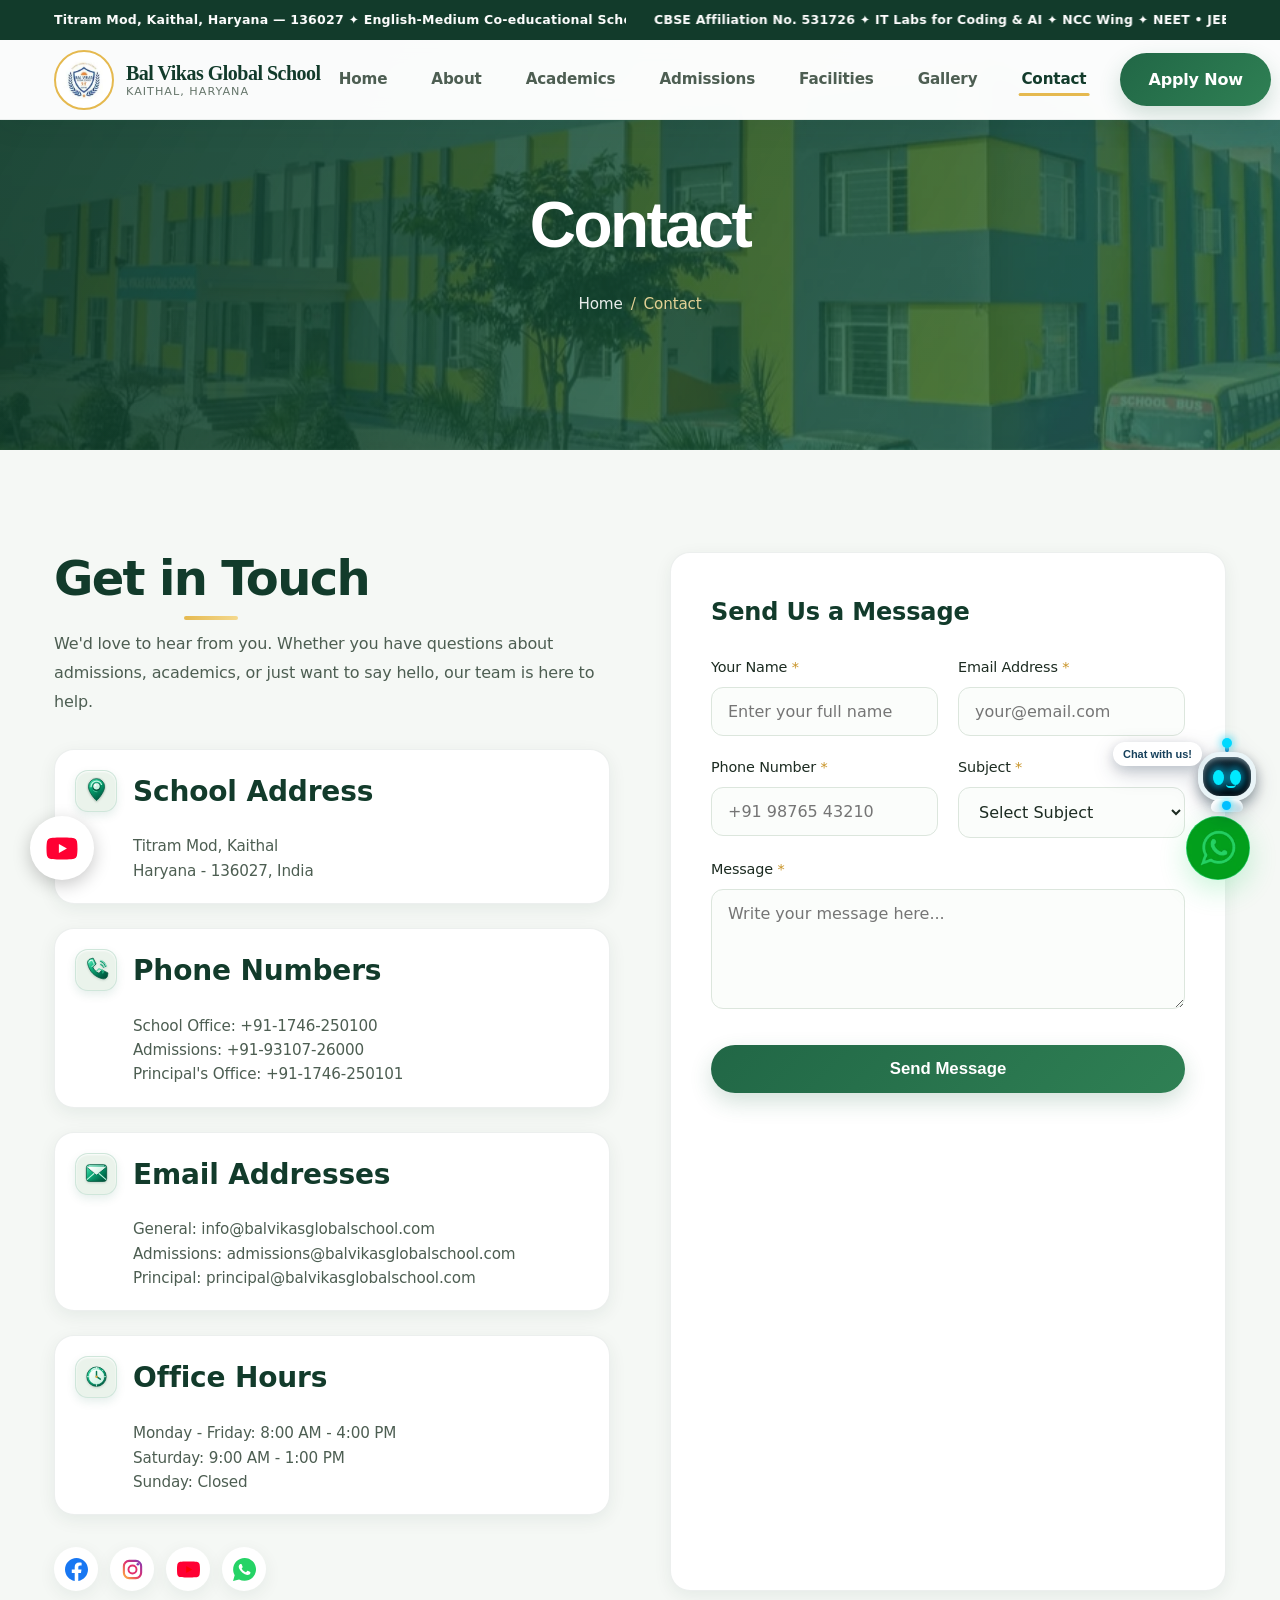
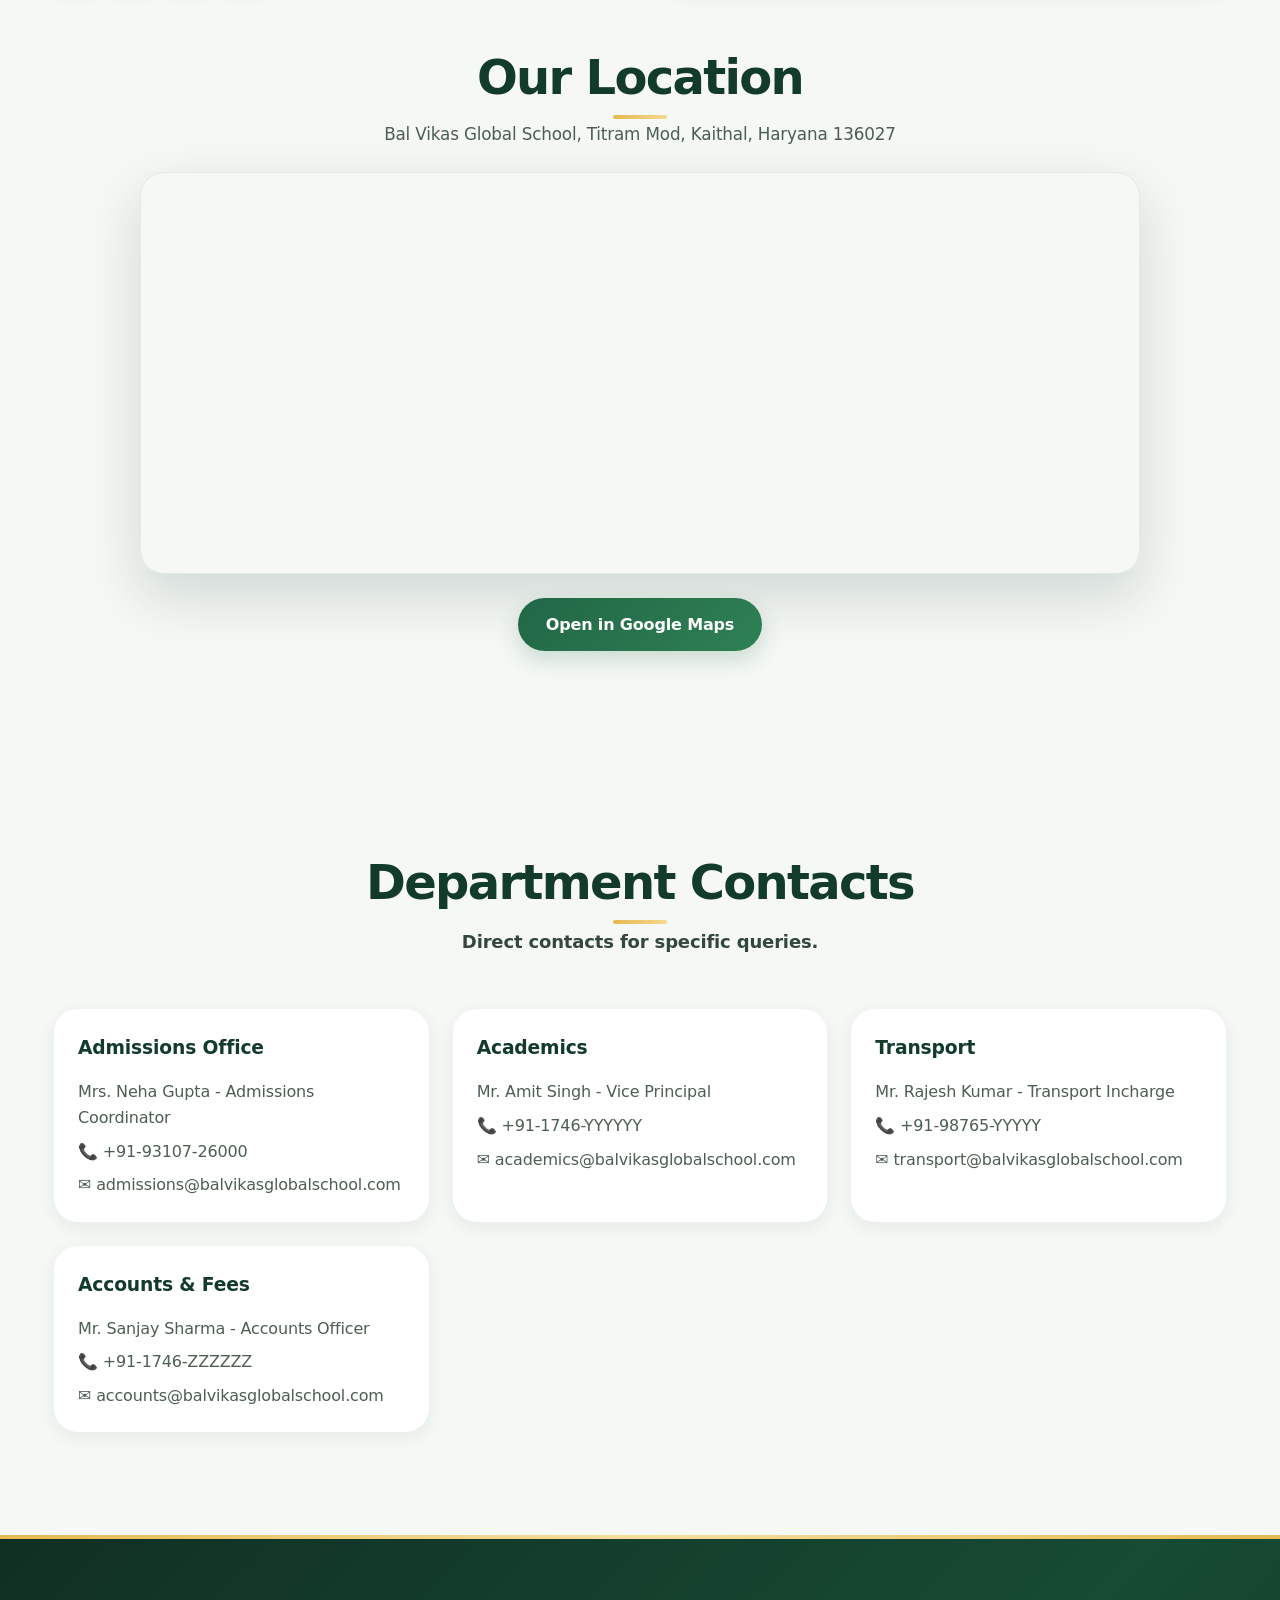
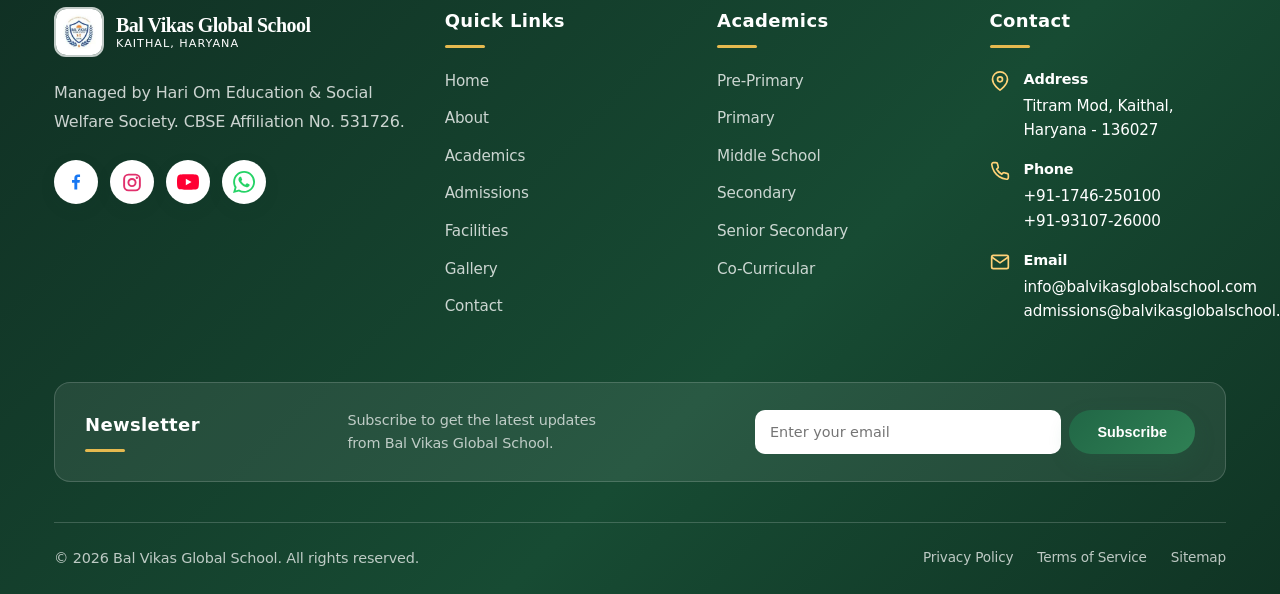
<file: contact.html>
<!DOCTYPE html>
<html lang="en">
<head>
  <meta charset="UTF-8">
  <meta name="viewport" content="width=device-width, initial-scale=1.0">
  <meta name="description" content="Contact Bal Vikas Global School - Address, phone, email, and contact form. Titram Mod, Kaithal, Haryana - 136027.">
  <title>Contact | Bal Vikas Global School</title>
  <link rel="icon" type="image/jpeg" href="images/bal-vikas-logo.webp">
  <link rel="stylesheet" href="css/style.css">
  <link rel="stylesheet" href="css/modern-refresh.css">
</head>
<body>
  <div class="site-topbar">
    <div class="container site-topbar-content">
      <div class="location-marquee" aria-label="School address and campus highlights"><span>Titram Mod, Kaithal, Haryana — 136027 <b aria-hidden="true">✦</b> English-Medium Co-educational School <b aria-hidden="true">✦</b> Senior Secondary (10+2)</span></div>
      <div class="cbse-marquee" aria-label="CBSE affiliation and school highlights"><span>CBSE Affiliation No. 531726 <b aria-hidden="true">✦</b> IT Labs for Coding &amp; AI <b aria-hidden="true">✦</b> NCC Wing <b aria-hidden="true">✦</b> NEET • JEE • NDA Coaching <b aria-hidden="true">✦</b> Admissions Open 2026–27</span></div>
    </div>
  </div>
  <header class="header">
    <nav class="navbar container">
      <a href="index.html" class="logo" aria-label="Bal Vikas Global School Home">
        <img src="images/bal-vikas-logo.webp" alt="Bal Vikas Global School Logo" class="logo-img">
        <div class="logo-text">
          <span class="logo-name">Bal Vikas Global School</span>
          <span class="logo-tagline">Kaithal, Haryana</span>
        </div>
      </a>
      <ul class="nav-menu">
        <li><a href="index.html" class="nav-link">Home</a></li>
        <li><a href="about.html" class="nav-link">About</a></li>
        <li><a href="academics.html" class="nav-link">Academics</a></li>
        <li><a href="admissions.html" class="nav-link">Admissions</a></li>
        <li><a href="facilities.html" class="nav-link">Facilities</a></li>
        <li><a href="gallery.html" class="nav-link">Gallery</a></li>
        <li><a href="contact.html" class="nav-link active">Contact</a></li>
        <li class="nav-cta"><a href="admissions.html" class="btn btn-primary">Apply Now</a></li>
      </ul>
      <button class="mobile-menu-btn" aria-label="Toggle menu" aria-expanded="false" aria-controls="nav-menu">
        <span></span>
        <span></span>
        <span></span>
      </button>
    </nav>
  </header>

  <main>
    <section class="page-header contact-page-header" aria-labelledby="page-title">
      <div class="page-header-bg">
        <img src="images/picture7.webp" alt="Bal Vikas Global School Campus" loading="eager">
      </div>
      <div class="page-header-overlay"></div>
      <div class="page-header-content container">
        <h1 id="page-title" class="page-header-title">Contact</h1>
        <nav class="page-header-breadcrumb" aria-label="Breadcrumb">
          <a href="index.html">Home</a>
          <span>/</span>
          <span>Contact</span>
        </nav>
      </div>
    </section>

    <section class="contact section" aria-labelledby="contact-title">
      <div class="container">
        <div class="contact-content">
          <div class="contact-info">
            <h2 id="contact-title" class="section-title" style="text-align: left; margin-bottom: 24px;">Get in Touch</h2>
            <p>We'd love to hear from you. Whether you have questions about admissions, academics, or just want to say hello, our team is here to help.</p>

            <div class="contact-details">
              <div class="contact-item">
                <div class="contact-icon">
                  <svg width="32" height="32" viewBox="0 0 64 64" fill="none" aria-hidden="true"><defs><linearGradient id="locShell" x1="13" y1="5" x2="48" y2="57" gradientUnits="userSpaceOnUse"><stop stop-color="#58f0bd"/><stop offset=".35" stop-color="#08a875"/><stop offset=".72" stop-color="#00704f"/><stop offset="1" stop-color="#034b38"/></linearGradient><linearGradient id="locGlass" x1="21" y1="15" x2="39" y2="35" gradientUnits="userSpaceOnUse"><stop stop-color="#f5fffb"/><stop offset="1" stop-color="#a4e9cf"/></linearGradient><filter id="locShadow" x="5" y="2" width="54" height="62" filterUnits="userSpaceOnUse"><feGaussianBlur stdDeviation="2.2"/></filter></defs><path d="M32 58S12 38.5 12 23a20 20 0 1 1 40 0c0 15.5-20 35-20 35Z" fill="#003d2c" opacity=".22" filter="url(#locShadow)"/><path d="M32 56S13 37.6 13 23a19 19 0 1 1 38 0c0 14.6-19 33-19 33Z" fill="url(#locShell)" stroke="#005a40" stroke-width="1.8"/><path d="M19 23c0-7.2 5.8-13 13-13 5.3 0 9.8 3.1 11.8 7.7" stroke="#d9fff0" stroke-width="3" stroke-linecap="round" opacity=".85"/><circle cx="32" cy="23" r="9.3" fill="#004b37"/><circle cx="32" cy="22" r="7.1" fill="url(#locGlass)" stroke="#eafff5" stroke-width="1.3"/><circle cx="29.5" cy="19.5" r="2.2" fill="#fff" opacity=".95"/><path d="M25 32c2.2 2 5 3 8 3" stroke="#a7f5d7" stroke-width="1.5" stroke-linecap="round" opacity=".7"/></svg>
                </div>
                <div class="contact-text">
                  <h3>School Address</h3>
                  <p>Titram Mod, Kaithal<br>Haryana - 136027, India</p>
                </div>
              </div>
              <div class="contact-item">
                <div class="contact-icon">
                  <svg width="32" height="32" viewBox="0 0 64 64" fill="none" aria-hidden="true"><defs><linearGradient id="telBody" x1="13" y1="7" x2="52" y2="57" gradientUnits="userSpaceOnUse"><stop stop-color="#5af0bd"/><stop offset=".36" stop-color="#0eae7a"/><stop offset=".72" stop-color="#00704f"/><stop offset="1" stop-color="#034a36"/></linearGradient><linearGradient id="telEdge" x1="14" y1="9" x2="36" y2="40" gradientUnits="userSpaceOnUse"><stop stop-color="#e2fff4"/><stop offset="1" stop-color="#35c997"/></linearGradient><filter id="telShadow" x="5" y="3" width="55" height="58"><feGaussianBlur stdDeviation="2"/></filter></defs><path d="M17 8c-4 1-7 6-6 11 4 19 17 32 36 36 5 1 10-2 11-7l1-7-14-7-7 8c-7-3-12-8-15-15l8-7-7-14-7 2Z" fill="#003d2c" opacity=".22" filter="url(#telShadow)"/><path d="M17 7c-4 1-7 6-6 11 4 19 17 32 36 36 5 1 10-2 11-7l1-7-14-7-7 8c-7-3-12-8-15-15l8-7-7-14-7 2Z" fill="url(#telBody)" stroke="#00563d" stroke-width="1.8" stroke-linejoin="round"/><path d="m17 11 5-1 5 10-6 5m11 11 6-6 10 5-1 5" stroke="url(#telEdge)" stroke-width="2.6" stroke-linecap="round" stroke-linejoin="round"/><path d="M14 15c.5-2 2-3.4 4-4" stroke="#fff" stroke-width="2.2" stroke-linecap="round" opacity=".85"/><path d="M42 12c6 2 10 6 12 12M43 20c3 1 5 3 6 6" stroke="#0b966c" stroke-width="4" stroke-linecap="round"/><path d="M41 10c7 2 12 7 14 14M42 18c4 1 7 4 8 8" stroke="#b9f7df" stroke-width="2" stroke-linecap="round"/></svg>
                </div>
                <div class="contact-text">
                  <h3>Phone Numbers</h3>
                  <p>School Office: +91-1746-250100<br>Admissions: +91-93107-26000<br>Principal's Office: +91-1746-250101</p>
                </div>
              </div>
              <div class="contact-item">
                <div class="contact-icon">
                  <svg width="32" height="32" viewBox="0 0 64 64" fill="none" aria-hidden="true"><defs><linearGradient id="envBody" x1="8" y1="10" x2="55" y2="55" gradientUnits="userSpaceOnUse"><stop stop-color="#5cf0bd"/><stop offset=".38" stop-color="#0baa78"/><stop offset=".76" stop-color="#006d4d"/><stop offset="1" stop-color="#034a36"/></linearGradient><linearGradient id="envPaper" x1="15" y1="17" x2="49" y2="45" gradientUnits="userSpaceOnUse"><stop stop-color="#fff"/><stop offset="1" stop-color="#bcefd9"/></linearGradient><filter id="envShadow" x="4" y="6" width="57" height="55"><feGaussianBlur stdDeviation="2"/></filter></defs><rect x="9" y="14" width="46" height="38" rx="7" fill="#003d2c" opacity=".2" filter="url(#envShadow)"/><rect x="8" y="11" width="48" height="40" rx="7" fill="url(#envBody)" stroke="#00543c" stroke-width="1.8"/><path d="m11 17 21 17 21-17" stroke="#004a35" stroke-width="3" stroke-linejoin="round"/><path d="m10 16 22 18 22-18" fill="url(#envPaper)" stroke="#fff" stroke-width="1.8" stroke-linejoin="round"/><path d="m10 46 16-14m28 14L38 32" stroke="#baf7df" stroke-width="2.4" stroke-linecap="round"/><path d="M15 14h34" stroke="#fff" stroke-width="2" stroke-linecap="round" opacity=".75"/><path d="M13 48h38" stroke="#003f2e" stroke-width="1.2" opacity=".4"/></svg>
                </div>
                <div class="contact-text">
                  <h3>Email Addresses</h3>
                  <p>General: info@balvikasglobalschool.com<br>Admissions: admissions@balvikasglobalschool.com<br>Principal: principal@balvikasglobalschool.com</p>
                </div>
              </div>
              <div class="contact-item">
                <div class="contact-icon">
                  <svg width="32" height="32" viewBox="0 0 64 64" fill="none" aria-hidden="true"><defs><linearGradient id="clkOuter" x1="12" y1="5" x2="52" y2="59" gradientUnits="userSpaceOnUse"><stop stop-color="#5af0bd"/><stop offset=".4" stop-color="#0aaa77"/><stop offset="1" stop-color="#034b37"/></linearGradient><linearGradient id="clkFace" x1="18" y1="14" x2="45" y2="49" gradientUnits="userSpaceOnUse"><stop stop-color="#fff"/><stop offset="1" stop-color="#c7f1df"/></linearGradient><filter id="clkShadow" x="4" y="3" width="57" height="59"><feGaussianBlur stdDeviation="2"/></filter></defs><circle cx="32" cy="34" r="24" fill="#003d2c" opacity=".2" filter="url(#clkShadow)"/><circle cx="32" cy="30" r="23" fill="url(#clkOuter)" stroke="#00553d" stroke-width="1.8"/><circle cx="32" cy="30" r="17.5" fill="url(#clkFace)" stroke="#e9fff5" stroke-width="1.5"/><path d="M32 18v12l9 6" stroke="#087653" stroke-width="3.5" stroke-linecap="round" stroke-linejoin="round"/><circle cx="32" cy="30" r="2.8" fill="#e7a83d"/><path d="M20 15a19 19 0 0 1 17-5" stroke="#fff" stroke-width="2.6" stroke-linecap="round" opacity=".8"/><path d="M32 8v3m15 4-2 2M54 30h-3M32 52v-3M10 30h3" stroke="#d9fff0" stroke-width="1.8" stroke-linecap="round"/></svg>
                </div>
                <div class="contact-text">
                  <h3>Office Hours</h3>
                  <p>Monday - Friday: 8:00 AM - 4:00 PM<br>Saturday: 9:00 AM - 1:00 PM<br>Sunday: Closed</p>
                </div>
              </div>
            </div>

            <div class="contact-social">
              <a href="https://www.facebook.com/balvikasglobalschoolkaithal/" class="social-link" aria-label="Facebook" title="Facebook" target="_blank" rel="noopener noreferrer">
                <svg class="contact-brand-icon" viewBox="0 0 24 24" aria-hidden="true"><path fill="#1877F2" d="M24 12.073C24 5.405 18.627 0 12 0S0 5.405 0 12.073C0 18.1 4.388 23.094 10.125 24v-8.437H7.078v-3.49h3.047V9.413c0-3.025 1.792-4.697 4.533-4.697 1.312 0 2.686.236 2.686.236v2.977h-1.513c-1.49 0-1.956.93-1.956 1.884v2.26h3.328l-.532 3.49h-2.796V24C19.612 23.094 24 18.1 24 12.073z"/></svg>
              </a>
              <a href="https://www.instagram.com/balvikaskaithal_/" class="social-link" aria-label="Instagram" title="Instagram" target="_blank" rel="noopener noreferrer">
                <svg class="contact-brand-icon" viewBox="0 0 24 24" aria-hidden="true"><defs><linearGradient id="igBrandGradient" x1="0" y1="1" x2="1" y2="0"><stop offset="0" stop-color="#FFB13D"/><stop offset=".5" stop-color="#E1306C"/><stop offset="1" stop-color="#833AB4"/></linearGradient></defs><rect x="3" y="3" width="18" height="18" rx="5.5" fill="none" stroke="url(#igBrandGradient)" stroke-width="2.2"/><circle cx="12" cy="12" r="4.2" fill="none" stroke="#E1306C" stroke-width="2"/><circle cx="17.6" cy="6.6" r="1.35" fill="#833AB4"/></svg>
              </a>
              <a href="https://www.youtube.com/@balvikasglobalschool" class="social-link" aria-label="YouTube" title="YouTube" target="_blank" rel="noopener noreferrer">
                <svg class="contact-brand-icon" viewBox="0 0 24 24" aria-hidden="true"><path fill="#FF0033" d="M23.5 6.2a3 3 0 0 0-2.1-2.12C19.55 3.56 12 3.56 12 3.56s-7.55 0-9.4.52A3 3 0 0 0 .5 6.2C0 8.08 0 12 0 12s0 3.92.5 5.8a3 3 0 0 0 2.1 2.12c1.85.52 9.4.52 9.4.52s7.55 0 9.4-.52a3 3 0 0 0 2.1-2.12C24 15.92 24 12 24 12s0-3.92-.5-5.8z"/><path fill="#FF0000" d="m9.6 15.6 6.3-3.6-6.3-3.6z"/></svg>
              </a>
              <a href="https://wa.me/919310726000?text=Welcome%20to%20Bal%20Vikas%20Global%20School" class="social-link" aria-label="WhatsApp" title="WhatsApp" target="_blank" rel="noopener noreferrer">
                <svg class="contact-brand-icon" viewBox="0 0 24 24" aria-hidden="true"><path fill="#25D366" d="M20.52 3.48A11.86 11.86 0 0 0 12.08 0C5.5 0 .15 5.35.15 11.93c0 2.1.55 4.15 1.6 5.96L.05 24l6.27-1.64a11.9 11.9 0 0 0 5.76 1.47h.01c6.58 0 11.93-5.35 11.93-11.93 0-3.19-1.24-6.19-3.5-8.42z"/><path fill="#fff" d="M17.52 14.38c-.3-.15-1.76-.87-2.03-.97-.27-.1-.47-.15-.67.15-.2.3-.77.97-.94 1.16-.18.2-.35.22-.65.08-.3-.15-1.26-.47-2.4-1.48-.89-.79-1.49-1.77-1.67-2.07-.17-.3-.02-.46.13-.61.13-.13.3-.35.45-.52.15-.18.2-.3.3-.5.1-.2.05-.38-.03-.53-.07-.15-.67-1.63-.92-2.23-.24-.58-.49-.5-.68-.51h-.58c-.2 0-.53.07-.8.38-.28.3-1.05 1.02-1.05 2.48s1.08 2.88 1.23 3.08c.15.2 2.12 3.24 5.14 4.55.72.31 1.28.5 1.72.64.72.23 1.37.2 1.89.12.58-.09 1.77-.72 2.02-1.42.25-.7.25-1.3.18-1.42-.08-.13-.28-.2-.58-.35z"/></svg>
              </a>
            </div>
          </div>

          <div class="contact-form">
            <h3 style="font-size: 1.5rem; color: var(--primary-dark); margin-bottom: 24px;">Send Us a Message</h3>
            <form id="contact-enquiry-form" action="https://formsubmit.co/info@balvikasglobalschool.com" method="POST">
              <input type="hidden" name="_subject" value="New Website Contact Enquiry - Bal Vikas Global School">
              <input type="hidden" name="_template" value="table">
              <div class="form-row">
                <div class="form-group">
                  <label class="form-label" for="name">Your Name <span class="required">*</span></label>
                  <input type="text" id="name" name="name" class="form-input" placeholder="Enter your full name" required>
                </div>
                <div class="form-group">
                  <label class="form-label" for="email">Email Address <span class="required">*</span></label>
                  <input type="email" id="email" name="email" class="form-input" placeholder="your@email.com" required>
                </div>
              </div>
              <div class="form-row">
                <div class="form-group">
                  <label class="form-label" for="phone">Phone Number <span class="required">*</span></label>
                  <input type="tel" id="phone" name="phone" class="form-input" placeholder="+91 98765 43210" required>
                </div>
                <div class="form-group">
                  <label class="form-label" for="subject">Subject <span class="required">*</span></label>
                  <select id="subject" name="subject" class="form-select" required>
                    <option value="">Select Subject</option>
                    <option value="admission">Admission Enquiry</option>
                    <option value="academic">Academic Query</option>
                    <option value="fee">Fee Structure</option>
                    <option value="transport">Transport Facility</option>
                    <option value="career">Career Opportunities</option>
                    <option value="feedback">Feedback / Suggestion</option>
                    <option value="other">Other</option>
                  </select>
                </div>
              </div>
              <div class="form-group">
                <label class="form-label" for="message">Message <span class="required">*</span></label>
                <textarea id="message" name="message" class="form-textarea" placeholder="Write your message here..." required></textarea>
              </div>
              <button type="submit" class="btn btn-primary form-submit">Send Message</button>
            </form>
          </div>
        </div>

        <section class="location-section" aria-labelledby="location-title">
          <div class="location-heading">
            <h2 id="location-title" class="section-title">Our Location</h2>
            <p class="location-address">Bal Vikas Global School, Titram Mod, Kaithal, Haryana 136027</p>
          </div>
          <div class="map-container">
            <iframe
              src="https://www.google.com/maps?q=Bal+Vikas+Global+School,+Titram+Mod,+Kaithal,+Haryana+136027&amp;output=embed"
              width="100%"
              height="400"
              title="Map showing Bal Vikas Global School, Titram Mod, Kaithal, Haryana 136027"
              allowfullscreen
              loading="lazy">
            </iframe>
          </div>
          <div class="location-actions">
            <a class="btn btn-primary" href="https://www.google.com/maps/search/?api=1&amp;query=Bal+Vikas+Global+School+Titram+Mod+Kaithal+Haryana+136027" target="_blank" rel="noopener">Open in Google Maps</a>
          </div>
        </section>
      </div>
    </section>

    <section class="section" style="background: var(--light-gray);" aria-labelledby="departments-title">
      <div class="container">
        <div class="section-header">
          <h2 id="departments-title" class="section-title">Department Contacts</h2>
          <p class="section-subtitle" style="color: #33483a; font-weight: 600;">Direct contacts for specific queries.</p>
        </div>
        <div style="display: grid; grid-template-columns: repeat(auto-fit, minmax(280px, 1fr)); gap: 24px;">
          <div style="background: var(--white); padding: 24px; border-radius: var(--radius-lg); box-shadow: var(--shadow-sm);">
            <h3 style="color: var(--primary-dark); margin-bottom: 16px;">Admissions Office</h3>
            <p style="color: var(--text-medium); margin-bottom: 8px;">Mrs. Neha Gupta - Admissions Coordinator</p>
            <p style="color: var(--text-medium); margin-bottom: 8px;">📞 +91-93107-26000</p>
            <p style="color: var(--text-medium);">✉️ admissions@balvikasglobalschool.com</p>
          </div>
          <div style="background: var(--white); padding: 24px; border-radius: var(--radius-lg); box-shadow: var(--shadow-sm);">
            <h3 style="color: var(--primary-dark); margin-bottom: 16px;">Academics</h3>
            <p style="color: var(--text-medium); margin-bottom: 8px;">Mr. Amit Singh - Vice Principal</p>
            <p style="color: var(--text-medium); margin-bottom: 8px;">📞 +91-1746-YYYYYY</p>
            <p style="color: var(--text-medium);">✉️ academics@balvikasglobalschool.com</p>
          </div>
          <div style="background: var(--white); padding: 24px; border-radius: var(--radius-lg); box-shadow: var(--shadow-sm);">
            <h3 style="color: var(--primary-dark); margin-bottom: 16px;">Transport</h3>
            <p style="color: var(--text-medium); margin-bottom: 8px;">Mr. Rajesh Kumar - Transport Incharge</p>
            <p style="color: var(--text-medium); margin-bottom: 8px;">📞 +91-98765-YYYYY</p>
            <p style="color: var(--text-medium);">✉️ transport@balvikasglobalschool.com</p>
          </div>
          <div style="background: var(--white); padding: 24px; border-radius: var(--radius-lg); box-shadow: var(--shadow-sm);">
            <h3 style="color: var(--primary-dark); margin-bottom: 16px;">Accounts & Fees</h3>
            <p style="color: var(--text-medium); margin-bottom: 8px;">Mr. Sanjay Sharma - Accounts Officer</p>
            <p style="color: var(--text-medium); margin-bottom: 8px;">📞 +91-1746-ZZZZZZ</p>
            <p style="color: var(--text-medium);">✉️ accounts@balvikasglobalschool.com</p>
          </div>
        </div>
      </div>
    </section>
  </main>

  <footer class="footer" role="contentinfo">
    <div class="container">
      <div class="footer-grid">
        <div class="footer-about">
          <a href="index.html" class="logo" aria-label="Bal Vikas Global School Home">
            <img src="images/bal-vikas-logo.webp" alt="Bal Vikas Global School Logo" class="logo-img">
            <div class="logo-text">
              <span class="logo-name">Bal Vikas Global School</span>
              <span class="logo-tagline">Kaithal, Haryana</span>
            </div>
          </a>
          <p>Managed by Hari Om Education & Social Welfare Society. CBSE Affiliation No. 531726.</p>
          <div class="footer-social">
            <a href="https://www.facebook.com/balvikasglobalschoolkaithal/" class="social-link" aria-label="Facebook" title="Facebook" target="_blank" rel="noopener noreferrer"><svg class="brand-icon" viewBox="0 0 24 24" aria-hidden="true"><path fill="currentColor" d="M13.5 21v-8.2h2.8l.42-3.25H13.5V7.48c0-.94.26-1.58 1.62-1.58h1.73V3c-.3-.04-1.34-.13-2.55-.13-2.53 0-4.26 1.55-4.26 4.4v2.28H7.18v3.25h2.86V21z"/></svg></a>
            <a href="https://www.instagram.com/balvikaskaithal_/" class="social-link" aria-label="Instagram" title="Instagram" target="_blank" rel="noopener noreferrer"><svg class="brand-icon" viewBox="0 0 24 24" aria-hidden="true"><rect x="3" y="3" width="18" height="18" rx="5" fill="none" stroke="currentColor" stroke-width="2.2"/><circle cx="12" cy="12" r="4.1" fill="none" stroke="currentColor" stroke-width="2.2"/><circle cx="17.55" cy="6.55" r="1.35" fill="currentColor"/></svg></a>
            <a href="https://www.youtube.com/@balvikasglobalschool" class="social-link" aria-label="YouTube" title="YouTube" target="_blank" rel="noopener noreferrer"><svg class="brand-icon" viewBox="0 0 24 24" aria-hidden="true"><path fill="currentColor" d="M23.5 6.2a3 3 0 0 0-2.1-2.12C19.55 3.56 12 3.56 12 3.56s-7.55 0-9.4.52A3 3 0 0 0 .5 6.2C0 8.08 0 12 0 12s0 3.92.5 5.8a3 3 0 0 0 2.1 2.12c1.85.52 9.4.52 9.4.52s7.55 0 9.4-.52a3 3 0 0 0 2.1-2.12C24 15.92 24 12 24 12s0-3.92-.5-5.8z"/><path fill="#fff" d="m9.6 15.6 6.3-3.6-6.3-3.6z"/></svg></a>
            <a href="https://wa.me/919310726000?text=Welcome%20to%20Bal%20Vikas%20Global%20School" class="social-link" aria-label="WhatsApp" title="WhatsApp" target="_blank" rel="noopener noreferrer"><svg class="brand-icon" viewBox="0 0 24 24" aria-hidden="true"><path fill="currentColor" d="M20.52 3.48A11.86 11.86 0 0 0 12.08 0C5.5 0 .15 5.35.15 11.93c0 2.1.55 4.15 1.6 5.96L.05 24l6.27-1.64a11.9 11.9 0 0 0 5.76 1.47h.01c6.58 0 11.93-5.35 11.93-11.93 0-3.19-1.24-6.19-3.5-8.42zM12.09 21.8a9.88 9.88 0 0 1-5.03-1.38l-.36-.21-3.72.98.99-3.63-.24-.37a9.88 9.88 0 0 1-1.52-5.26c0-5.46 4.44-9.9 9.9-9.9 2.65 0 5.13 1.03 7 2.9a9.83 9.83 0 0 1 2.9 7c0 5.46-4.44 9.9-9.91 9.9zm5.43-7.41c-.3-.15-1.77-.87-2.05-.97-.28-.1-.48-.15-.68.15-.2.3-.78.97-.96 1.17-.18.2-.35.22-.65.07-.3-.15-1.26-.46-2.4-1.47-.89-.79-1.49-1.77-1.67-2.07-.18-.3-.02-.46.13-.61.13-.13.3-.35.45-.52.15-.18.2-.3.3-.5.1-.2.05-.38-.03-.53-.08-.15-.68-1.63-.93-2.23-.24-.58-.49-.5-.68-.51h-.58c-.2 0-.53.07-.8.38-.28.3-1.05 1.02-1.05 2.48s1.08 2.88 1.23 3.08c.15.2 2.12 3.24 5.14 4.55.72.31 1.28.5 1.72.64.72.23 1.37.2 1.89.12.58-.09 1.77-.72 2.02-1.42.25-.7.25-1.3.18-1.42-.08-.13-.28-.2-.58-.35z"/></svg></a>
          </div>
        </div>
        <div>
          <h3 class="footer-title">Quick Links</h3>
          <ul class="footer-links">
            <li><a href="index.html">Home</a></li>
            <li><a href="about.html">About</a></li>
            <li><a href="academics.html">Academics</a></li>
            <li><a href="admissions.html">Admissions</a></li>
            <li><a href="facilities.html">Facilities</a></li>
            <li><a href="gallery.html">Gallery</a></li>
            <li><a href="contact.html">Contact</a></li>
          </ul>
        </div>
        <div>
          <h3 class="footer-title">Academics</h3>
          <ul class="footer-links">
            <li><a href="academics.html#preprimary">Pre-Primary</a></li>
            <li><a href="academics.html#primary">Primary</a></li>
            <li><a href="academics.html#middle">Middle School</a></li>
            <li><a href="academics.html#secondary">Secondary</a></li>
            <li><a href="academics.html#senior">Senior Secondary</a></li>
            <li><a href="academics.html#cocurricular">Co-Curricular</a></li>
          </ul>
        </div>
        <div>
          <h3 class="footer-title">Contact</h3>
          <ul class="footer-contact">
            <li>
              <svg width="20" height="20" viewBox="0 0 24 24" fill="none" stroke="currentColor" stroke-width="2"><path d="M21 10c0 7-9 13-9 13s-9-6-9-13a9 9 0 0 1 18 0z"/><circle cx="12" cy="10" r="3"/></svg>
              <div class="contact-text">
                <h4>Address</h4>
                <p>Titram Mod, Kaithal, Haryana - 136027</p>
              </div>
            </li>
            <li>
              <svg width="20" height="20" viewBox="0 0 24 24" fill="none" stroke="currentColor" stroke-width="2"><path d="M22 16.92v3a2 2 0 0 1-2.18 2 19.79 19.79 0 0 1-8.63-3.07 19.5 19.5 0 0 1-6-6 19.79 19.79 0 0 1-3.07-8.67A2 2 0 0 1 4.11 2h3a2 2 0 0 1 2 1.72 12.84 12.84 0 0 0 .7 2.81 2 2 0 0 1-.45 2.11L8.09 9.91a16 16 0 0 0 6 6l1.27-1.27a2 2 0 0 1 2.11-.45 12.84 12.84 0 0 0 2.81.7A2 2 0 0 1 22 16.92z"/></svg>
              <div class="contact-text">
                <h4>Phone</h4>
                <p>+91-1746-250100<br>+91-93107-26000</p>
              </div>
            </li>
            <li>
              <svg width="20" height="20" viewBox="0 0 24 24" fill="none" stroke="currentColor" stroke-width="2"><path d="M4 4h16c1.1 0 2 .9 2 2v12c0 1.1-.9 2-2 2H4c-1.1 0-2-.9-2-2V6c0-1.1.9-2 2-2z"/><polyline points="22,6 12,13 2,6"/></svg>
              <div class="contact-text">
                <h4>Email</h4>
                <p>info@balvikasglobalschool.com<br>admissions@balvikasglobalschool.com</p>
              </div>
            </li>
          </ul>
        </div>
      </div>
      <div class="footer-newsletter">
        <h3 class="footer-title">Newsletter</h3>
        <p style="color: rgba(255,255,255,0.7); font-size: 0.9rem; margin-bottom: 16px; max-width: 260px;">Subscribe to get the latest updates from Bal Vikas Global School.</p>
        <form class="footer-newsletter-form" action="https://formsubmit.co/info@balvikasglobalschool.com" method="POST">
          <input type="hidden" name="_subject" value="New Bal Vikas Global School Newsletter Subscription">
          <input type="hidden" name="_template" value="table">
          <input name="email" autocomplete="email" type="email" placeholder="Enter your email" class="footer-newsletter-input" required>
          <button type="submit" class="btn btn-primary footer-newsletter-btn">Subscribe</button>
        </form>
      </div>
      <div class="footer-bottom">
        <p>&copy; 2026 Bal Vikas Global School. All rights reserved.</p>
        <div class="footer-bottom-links">
          <a href="#">Privacy Policy</a>
          <a href="#">Terms of Service</a>
          <a href="#">Sitemap</a>
        </div>
      </div>
    </div>
  </footer>

  <a href="https://www.youtube.com/@balvikasglobalschool" class="youtube-float" target="_blank" rel="noopener noreferrer" aria-label="Visit Bal Vikas Global School on YouTube" title="YouTube channel">
    <svg viewBox="0 0 24 24" aria-hidden="true" focusable="false">
      <path fill="currentColor" d="M23.498 6.186a3.016 3.016 0 0 0-2.12-2.13C19.505 3.5 12 3.5 12 3.5s-7.505 0-9.378.556A3.016 3.016 0 0 0 .502 6.186C0 8.06 0 12 0 12s0 3.94.502 5.814a3.016 3.016 0 0 0 2.12 2.13C4.495 20.5 12 20.5 12 20.5s7.505 0 9.378-.556a3.016 3.016 0 0 0 2.12-2.13C24 15.94 24 12 24 12s0-3.94-.502-5.814z"></path>
      <path fill="#fff" d="m9.6 15.5 6.2-3.5-6.2-3.5v7z"></path>
    </svg>
    <span class="youtube-tooltip">Visit our YouTube channel</span>
  </a>
  <a href="whatsapp.html" class="whatsapp-float" target="_blank" rel="noopener noreferrer" aria-label="Chat on WhatsApp">
    <img class="whatsapp-btn" src="images/images%20100.webp" alt="">
    <span class="whatsapp-tooltip">Chat on WhatsApp</span>
  </a>

  <script src="js/main.js"></script>
  <link rel="stylesheet" href="css/chatbot.css">
  <script src="js/chatbot.js"></script>
</body>
</html>
</file>
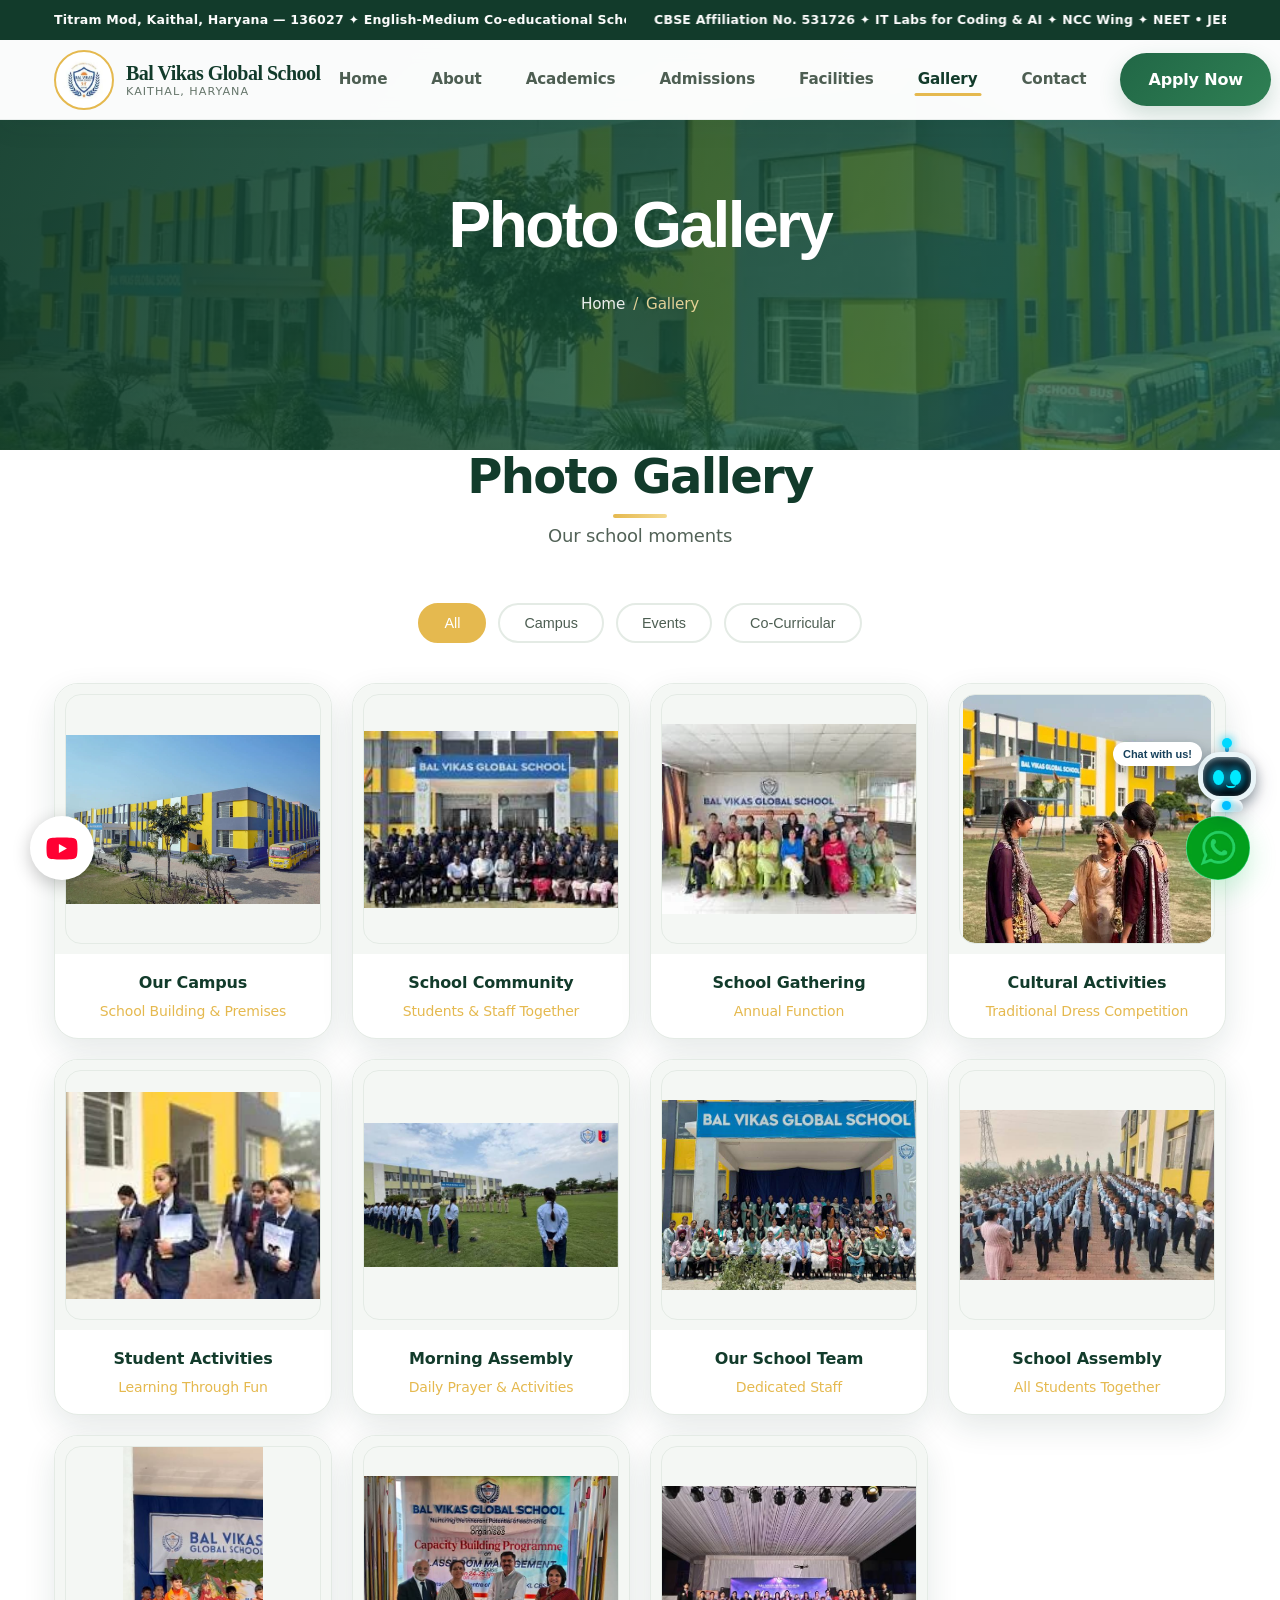
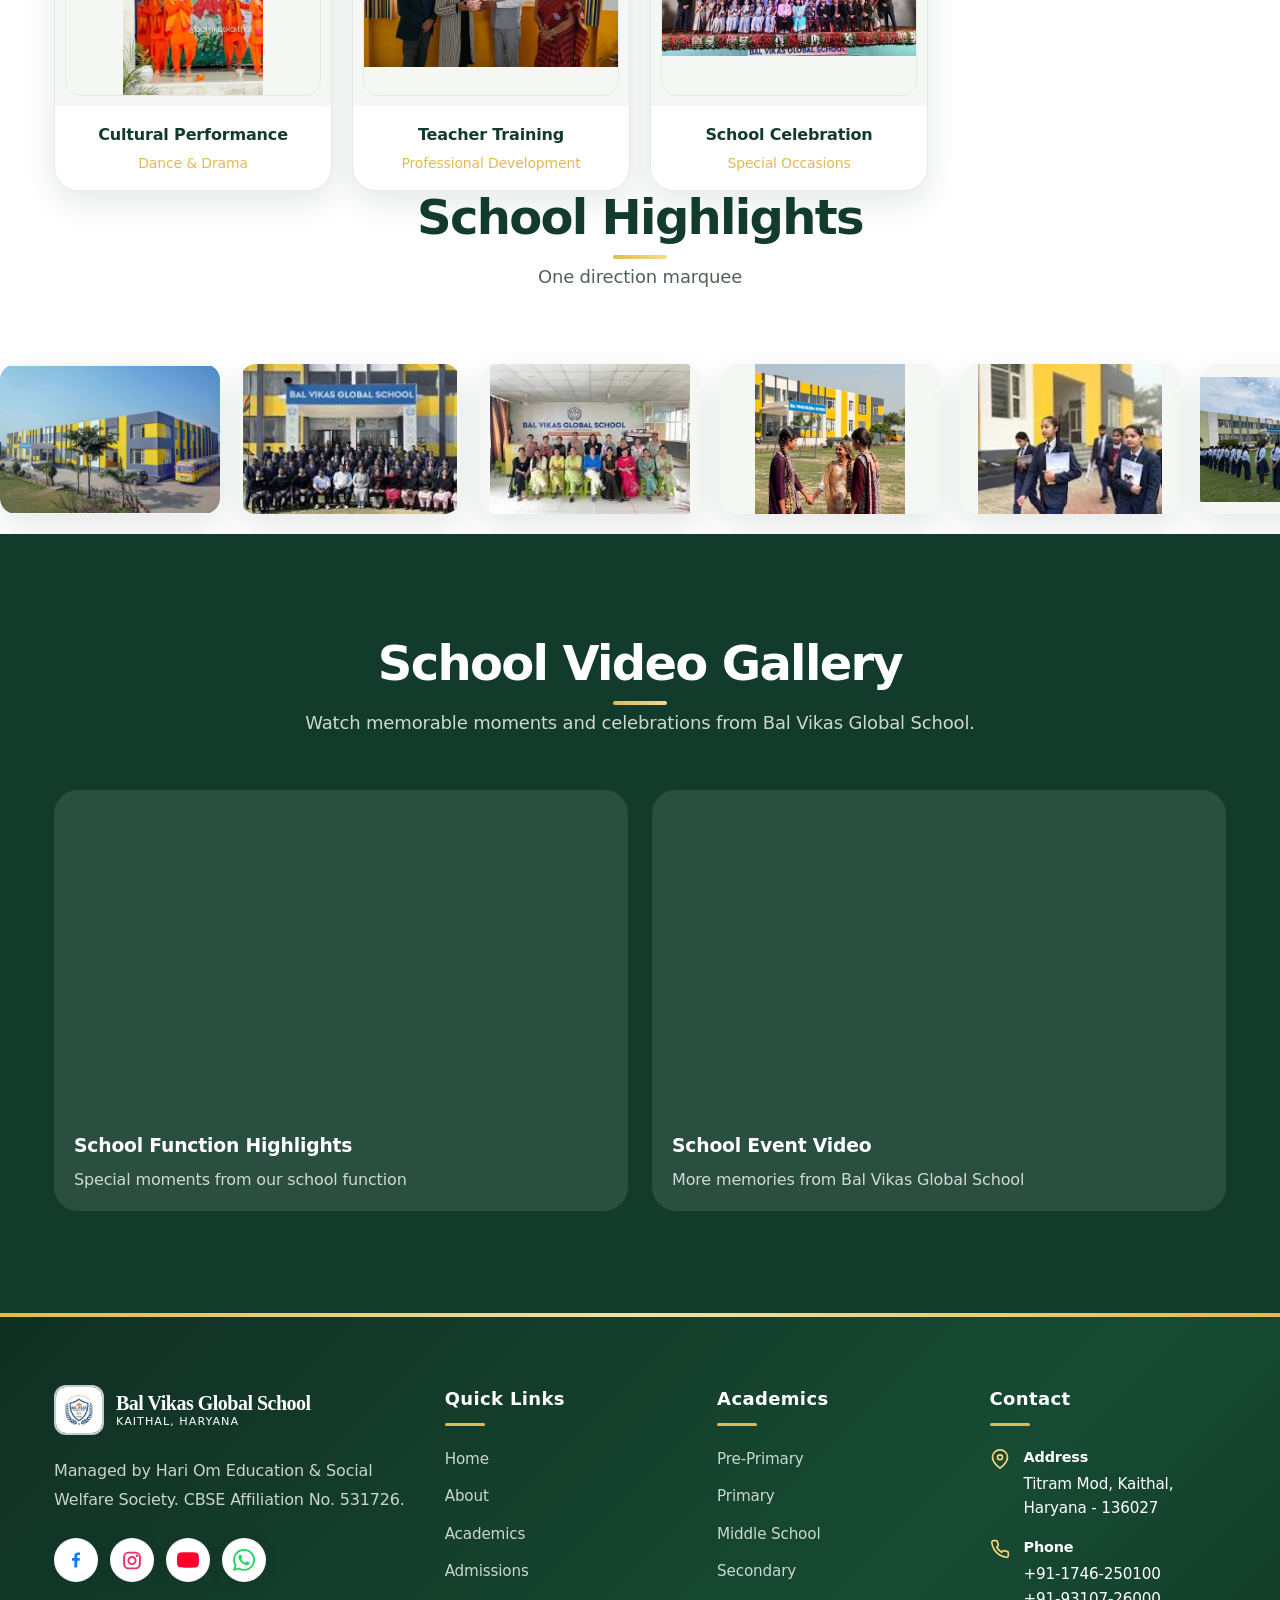
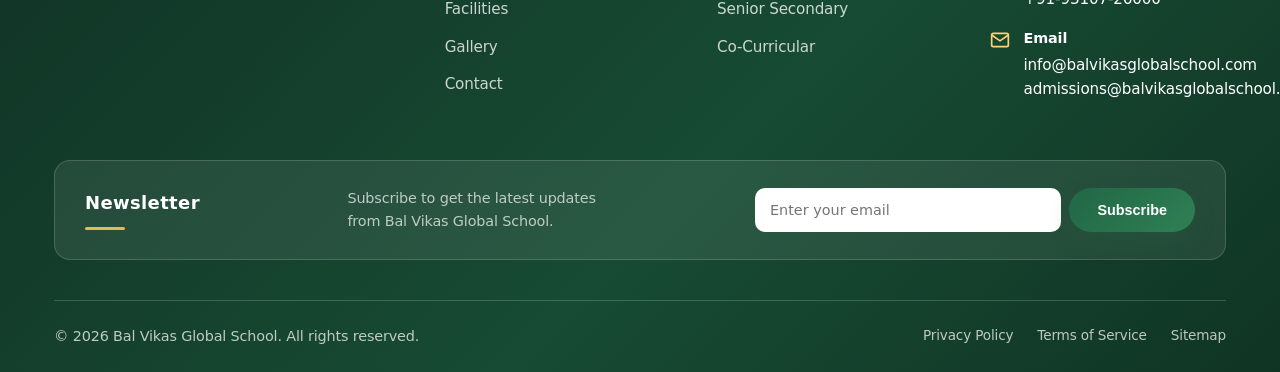
<file: gallery.html>
<!DOCTYPE html>
<html lang="en">
<head>
  <meta charset="UTF-8">
  <meta name="viewport" content="width=device-width, initial-scale=1.0">
  <meta name="description" content="Photo Gallery - Bal Vikas Global School campus, events, sports, academics, and co-curricular activities in Kaithal, Haryana.">
  <title>Gallery | Bal Vikas Global School</title>
  <link rel="icon" type="image/jpeg" href="images/bal-vikas-logo.webp">
  <link rel="stylesheet" href="css/style.css">
  <link rel="stylesheet" href="css/modern-refresh.css">
</head>
<body>
  <div class="site-topbar">
    <div class="container site-topbar-content">
      <div class="location-marquee" aria-label="School address and campus highlights"><span>Titram Mod, Kaithal, Haryana — 136027 <b aria-hidden="true">✦</b> English-Medium Co-educational School <b aria-hidden="true">✦</b> Senior Secondary (10+2)</span></div>
      <div class="cbse-marquee" aria-label="CBSE affiliation and school highlights"><span>CBSE Affiliation No. 531726 <b aria-hidden="true">✦</b> IT Labs for Coding &amp; AI <b aria-hidden="true">✦</b> NCC Wing <b aria-hidden="true">✦</b> NEET • JEE • NDA Coaching <b aria-hidden="true">✦</b> Admissions Open 2026–27</span></div>
    </div>
  </div>
  <header class="header">
    <nav class="navbar container">
      <a href="index.html" class="logo" aria-label="Bal Vikas Global School Home">
        <img src="images/bal-vikas-logo.webp" alt="Bal Vikas Global School Logo" class="logo-img">
        <div class="logo-text">
          <span class="logo-name">Bal Vikas Global School</span>
          <span class="logo-tagline">Kaithal, Haryana</span>
        </div>
      </a>
      <ul class="nav-menu">
        <li><a href="index.html" class="nav-link">Home</a></li>
        <li><a href="about.html" class="nav-link">About</a></li>
        <li><a href="academics.html" class="nav-link">Academics</a></li>
        <li><a href="admissions.html" class="nav-link">Admissions</a></li>
        <li><a href="facilities.html" class="nav-link">Facilities</a></li>
        <li><a href="gallery.html" class="nav-link active">Gallery</a></li>
        <li><a href="contact.html" class="nav-link">Contact</a></li>
        <li class="nav-cta"><a href="admissions.html" class="btn btn-primary">Apply Now</a></li>
      </ul>
      <button class="mobile-menu-btn" aria-label="Toggle menu" aria-expanded="false" aria-controls="nav-menu">
        <span></span>
        <span></span>
        <span></span>
      </button>
    </nav>
  </header>

  <main>
    <section class="page-header" aria-labelledby="page-title">
      <div class="page-header-bg">
        <img style="width: 100%; height: 100%; object-fit: cover; display: block;" src="images/gallery/picture7.webp" alt="Bal Vikas Global School campus" loading="eager">
      </div>
      <div class="page-header-overlay"></div>
      <div class="page-header-content container">
        <h1 id="page-title" class="page-header-title">Photo Gallery</h1>
        <nav class="page-header-breadcrumb" aria-label="Breadcrumb">
          <a href="index.html">Home</a>
          <span>/</span>
          <span>Gallery</span>
        </nav>
      </div>
    </section>

    <section class="gallery-marquee-section" aria-labelledby="main-gallery-title">
      <div class="container">
        <div class="section-header">
          <h2 id="main-gallery-title" class="section-title">Photo Gallery</h2>
          <p class="section-subtitle">Our school moments</p>
        </div>
        <div class="gallery-filter" role="group" aria-label="Filter gallery by category">
          <button class="filter-btn active" data-filter="all">All</button>
          <button class="filter-btn" data-filter="campus">Campus</button>
          <button class="filter-btn" data-filter="events">Events</button>
          <button class="filter-btn" data-filter="cocurricular">Co-Curricular</button>
        </div>
        <div class="gallery-row-grid" role="group" aria-label="School photo gallery">
          <article class="gallery-photo-card" data-category="campus">
            <div class="gallery-photo-wrapper">
              <a class="gallery-photo-link" href="images/gallery/picture7.webp" aria-label="View larger photo">
                <img src="images/gallery/picture7.webp" alt="School Campus" loading="lazy">
              </a>
            </div>
            <div class="gallery-photo-info">
              <h3>Our Campus</h3>
              <p>School Building & Premises</p>
            </div>
          </article>
          <article class="gallery-photo-card" data-category="campus">
            <div class="gallery-photo-wrapper">
              <a class="gallery-photo-link" href="images/download%20(5).jpg" aria-label="View larger photo">
                <img src="images/download%20(5).jpg" alt="School Community" loading="lazy">
              </a>
            </div>
            <div class="gallery-photo-info">
              <h3>School Community</h3>
              <p>Students & Staff Together</p>
            </div>
          </article>
          <article class="gallery-photo-card" data-category="events">
            <div class="gallery-photo-wrapper">
              <a class="gallery-photo-link" href="images/gallery/picture3.webp" aria-label="View larger photo">
                <img src="images/gallery/picture3.webp" alt="School Gathering" loading="lazy">
              </a>
            </div>
            <div class="gallery-photo-info">
              <h3>School Gathering</h3>
              <p>Annual Function</p>
            </div>
          </article>
          <article class="gallery-photo-card" data-category="cocurricular">
            <div class="gallery-photo-wrapper">
              <a class="gallery-photo-link" href="images/gallery/picture4.webp" aria-label="View larger photo">
                <img src="images/gallery/picture4.webp" alt="Cultural Activity" loading="lazy">
              </a>
            </div>
            <div class="gallery-photo-info">
              <h3>Cultural Activities</h3>
              <p>Traditional Dress Competition</p>
            </div>
          </article>
          <article class="gallery-photo-card" data-category="events">
            <div class="gallery-photo-wrapper">
              <a class="gallery-photo-link" href="images/gallery/picture2.webp" aria-label="View larger photo">
                <img src="images/gallery/picture2.webp" alt="Student Activities" loading="lazy">
              </a>
            </div>
            <div class="gallery-photo-info">
              <h3>Student Activities</h3>
              <p>Learning Through Fun</p>
            </div>
          </article>
          <article class="gallery-photo-card" data-category="events">
            <div class="gallery-photo-wrapper">
              <a class="gallery-photo-link" href="images/IMAGE%2054.jPG" aria-label="View larger photo">
                <img src="images/IMAGE%2054.jPG" alt="Morning Assembly" loading="lazy">
              </a>
            </div>
            <div class="gallery-photo-info">
              <h3>Morning Assembly</h3>
              <p>Daily Prayer & Activities</p>
            </div>
          </article>
          <article class="gallery-photo-card" data-category="events">
            <div class="gallery-photo-wrapper">
              <a class="gallery-photo-link" href="images/images%20(10.JPG" aria-label="View larger photo">
                <img src="images/images%20(10.JPG" alt="School Team" loading="lazy">
              </a>
            </div>
            <div class="gallery-photo-info">
              <h3>Our School Team</h3>
              <p>Dedicated Staff</p>
            </div>
          </article>
          <article class="gallery-photo-card" data-category="events">
            <div class="gallery-photo-wrapper">
              <a class="gallery-photo-link" href="images/images%20(21.jPG" aria-label="View larger photo">
                <img src="images/images%20(21.jPG" alt="Assembly" loading="lazy">
              </a>
            </div>
            <div class="gallery-photo-info">
              <h3>School Assembly</h3>
              <p>All Students Together</p>
            </div>
          </article>
          <article class="gallery-photo-card" data-category="cocurricular">
            <div class="gallery-photo-wrapper">
              <a class="gallery-photo-link" href="images/images%20(22.jPG" aria-label="View larger photo">
                <img src="images/images%20(22.jPG" alt="Cultural Performance" loading="lazy">
              </a>
            </div>
            <div class="gallery-photo-info">
              <h3>Cultural Performance</h3>
              <p>Dance & Drama</p>
            </div>
          </article>
          <article class="gallery-photo-card" data-category="events">
            <div class="gallery-photo-wrapper">
              <a class="gallery-photo-link" href="images/images%20(25.jPG" aria-label="View larger photo">
                <img src="images/images%20(25.jPG" alt="Training" loading="lazy">
              </a>
            </div>
            <div class="gallery-photo-info">
              <h3>Teacher Training</h3>
              <p>Professional Development</p>
            </div>
          </article>
          <article class="gallery-photo-card" data-category="events">
            <div class="gallery-photo-wrapper">
              <a class="gallery-photo-link" href="images/images%2012.jPG" aria-label="View larger photo">
                <img src="images/images%2012.jPG" alt="Celebration" loading="lazy">
              </a>
            </div>
            <div class="gallery-photo-info">
              <h3>School Celebration</h3>
              <p>Special Occasions</p>
            </div>
          </article>
        </div>
      </div>
    </section>

    <section class="gallery-marquee-section" aria-labelledby="marquee-direction-title">
      <div class="container">
        <div class="section-header">
          <h2 id="marquee-direction-title" class="section-title">School Highlights</h2>
          <p class="section-subtitle">One direction marquee</p>
        </div>
      </div>
      <div class="gallery-marquee-single">
        <div class="gallery-marquee-single-track">
          <div class="gallery-marquee-single-item">
            <img src="images/gallery/picture7.webp" alt="Campus">
          </div>
          <div class="gallery-marquee-single-item">
            <img src="images/download%20(5).jpg" alt="Students">
          </div>
          <div class="gallery-marquee-single-item">
            <img src="images/gallery/picture3.webp" alt="Events">
          </div>
          <div class="gallery-marquee-single-item">
            <img src="images/gallery/picture4.webp" alt="Cultural">
          </div>
          <div class="gallery-marquee-single-item">
            <img src="images/gallery/picture2.webp" alt="Activities">
          </div>
          <div class="gallery-marquee-single-item">
            <img src="images/IMAGE%2054.jPG" alt="Assembly">
          </div>
          <div class="gallery-marquee-single-item">
            <img src="images/images%20(10.JPG" alt="Team">
          </div>
          <div class="gallery-marquee-single-item">
            <img src="images/images%20(22.jPG" alt="Performance">
          </div>
          <div class="gallery-marquee-single-item">
            <img src="images/images%2012.jPG" alt="Celebration">
          </div>
          <div class="gallery-marquee-single-item">
            <img src="images/gallery/picture7.webp" alt="Campus">
          </div>
          <div class="gallery-marquee-single-item">
            <img src="images/download%20(5).jpg" alt="Students">
          </div>
          <div class="gallery-marquee-single-item">
            <img src="images/gallery/picture3.webp" alt="Events">
          </div>
        </div>
      </div>
    </section>

    <section class="section" style="background: var(--primary-dark); color: var(--white);" aria-labelledby="video-title">
      <div class="container">
        <div class="section-header" style="text-align: center;">
          <h2 id="video-title" class="section-title" style="color: var(--white);">School Video Gallery</h2>
          <p class="section-subtitle" style="color: rgba(255,255,255,0.8);">Watch memorable moments and celebrations from Bal Vikas Global School.</p>
        </div>
        <div class="school-video-grid" style="display:grid;grid-template-columns:repeat(auto-fit,minmax(min(100%,320px),1fr));gap:24px;margin-top:32px;">
          <article style="background:rgba(255,255,255,0.1);border-radius:var(--radius-lg);overflow:hidden;">
            <div style="position:relative;width:100%;aspect-ratio:16/9;">
              <iframe src="https://www.youtube-nocookie.com/embed/_QukEtKnUKw" title="Bal Vikas Global School Function Highlights" loading="lazy" style="position:absolute;inset:0;width:100%;height:100%;border:0;" allow="accelerometer; autoplay; clipboard-write; encrypted-media; gyroscope; picture-in-picture; web-share" referrerpolicy="strict-origin-when-cross-origin" allowfullscreen></iframe>
            </div>
            <div style="padding:18px 20px;">
              <h3 style="color:var(--white);margin:0 0 6px;">School Function Highlights</h3>
              <p style="color:rgba(255,255,255,0.78);margin:0;">Special moments from our school function</p>
            </div>
          </article>
          <article style="background:rgba(255,255,255,0.1);border-radius:var(--radius-lg);overflow:hidden;">
            <div style="position:relative;width:100%;aspect-ratio:16/9;">
              <iframe src="https://www.youtube-nocookie.com/embed/PElH6r1rjdA" title="Bal Vikas Global School Event Video" loading="lazy" style="position:absolute;inset:0;width:100%;height:100%;border:0;" allow="accelerometer; autoplay; clipboard-write; encrypted-media; gyroscope; picture-in-picture; web-share" referrerpolicy="strict-origin-when-cross-origin" allowfullscreen></iframe>
            </div>
            <div style="padding:18px 20px;">
              <h3 style="color:var(--white);margin:0 0 6px;">School Event Video</h3>
              <p style="color:rgba(255,255,255,0.78);margin:0;">More memories from Bal Vikas Global School</p>
            </div>
          </article>
        </div>
      </div>
    </section>
  </main>

  <footer class="footer" role="contentinfo">
    <div class="container">
      <div class="footer-grid">
        <div class="footer-about">
          <a href="index.html" class="logo" aria-label="Bal Vikas Global School Home">
            <img src="images/bal-vikas-logo.webp" alt="Bal Vikas Global School Logo" class="logo-img">
            <div class="logo-text">
              <span class="logo-name">Bal Vikas Global School</span>
              <span class="logo-tagline">Kaithal, Haryana</span>
            </div>
          </a>
          <p>Managed by Hari Om Education & Social Welfare Society. CBSE Affiliation No. 531726.</p>
          <div class="footer-social">
            <a href="https://www.facebook.com/balvikasglobalschoolkaithal/" class="social-link" aria-label="Facebook" title="Facebook" target="_blank" rel="noopener noreferrer"><svg class="brand-icon" viewBox="0 0 24 24" aria-hidden="true"><path fill="currentColor" d="M13.5 21v-8.2h2.8l.42-3.25H13.5V7.48c0-.94.26-1.58 1.62-1.58h1.73V3c-.3-.04-1.34-.13-2.55-.13-2.53 0-4.26 1.55-4.26 4.4v2.28H7.18v3.25h2.86V21z"/></svg></a>
            <a href="https://www.instagram.com/balvikaskaithal_/" class="social-link" aria-label="Instagram" title="Instagram" target="_blank" rel="noopener noreferrer"><svg class="brand-icon" viewBox="0 0 24 24" aria-hidden="true"><rect x="3" y="3" width="18" height="18" rx="5" fill="none" stroke="currentColor" stroke-width="2.2"/><circle cx="12" cy="12" r="4.1" fill="none" stroke="currentColor" stroke-width="2.2"/><circle cx="17.55" cy="6.55" r="1.35" fill="currentColor"/></svg></a>
            <a href="https://www.youtube.com/@balvikasglobalschool" class="social-link" aria-label="YouTube" title="YouTube" target="_blank" rel="noopener noreferrer"><svg class="brand-icon" viewBox="0 0 24 24" aria-hidden="true"><path fill="currentColor" d="M23.5 6.2a3 3 0 0 0-2.1-2.12C19.55 3.56 12 3.56 12 3.56s-7.55 0-9.4.52A3 3 0 0 0 .5 6.2C0 8.08 0 12 0 12s0 3.92.5 5.8a3 3 0 0 0 2.1 2.12c1.85.52 9.4.52 9.4.52s7.55 0 9.4-.52a3 3 0 0 0 2.1-2.12C24 15.92 24 12 24 12s0-3.92-.5-5.8z"/><path fill="#FF0000" d="m9.6 15.6 6.3-3.6-6.3-3.6z"/></svg></a>
            <a href="https://wa.me/919310726000?text=Welcome%20to%20Bal%20Vikas%20Global%20School" class="social-link" aria-label="WhatsApp" title="WhatsApp" target="_blank" rel="noopener noreferrer"><svg class="brand-icon" viewBox="0 0 24 24" aria-hidden="true"><path fill="currentColor" d="M20.52 3.48A11.86 11.86 0 0 0 12.08 0C5.5 0 .15 5.35.15 11.93c0 2.1.55 4.15 1.6 5.96L.05 24l6.27-1.64a11.9 11.9 0 0 0 5.76 1.47h.01c6.58 0 11.93-5.35 11.93-11.93 0-3.19-1.24-6.19-3.5-8.42zM12.09 21.8a9.88 9.88 0 0 1-5.03-1.38l-.36-.21-3.72.98.99-3.63-.24-.37a9.88 9.88 0 0 1-1.52-5.26c0-5.46 4.44-9.9 9.9-9.9 2.65 0 5.13 1.03 7 2.9a9.83 9.83 0 0 1 2.9 7c0 5.46-4.44 9.9-9.91 9.9zm5.43-7.41c-.3-.15-1.77-.87-2.05-.97-.28-.1-.48-.15-.68.15-.2.3-.78.97-.96 1.17-.18.2-.35.22-.65.07-.3-.15-1.26-.46-2.4-1.47-.89-.79-1.49-1.77-1.67-2.07-.18-.3-.02-.46.13-.61.13-.13.3-.35.45-.52.15-.18.2-.3.3-.5.1-.2.05-.38-.03-.53-.08-.15-.68-1.63-.93-2.23-.24-.58-.49-.5-.68-.51h-.58c-.2 0-.53.07-.8.38-.28.3-1.05 1.02-1.05 2.48s1.08 2.88 1.23 3.08c.15.2 2.12 3.24 5.14 4.55.72.31 1.28.5 1.72.64.72.23 1.37.2 1.89.12.58-.09 1.77-.72 2.02-1.42.25-.7.25-1.3.18-1.42-.08-.13-.28-.2-.58-.35z"/></svg></a>
          </div>
        </div>
        <div>
          <h3 class="footer-title">Quick Links</h3>
          <ul class="footer-links">
            <li><a href="index.html">Home</a></li>
            <li><a href="about.html">About</a></li>
            <li><a href="academics.html">Academics</a></li>
            <li><a href="admissions.html">Admissions</a></li>
            <li><a href="facilities.html">Facilities</a></li>
            <li><a href="gallery.html">Gallery</a></li>
            <li><a href="contact.html">Contact</a></li>
          </ul>
        </div>
        <div>
          <h3 class="footer-title">Academics</h3>
          <ul class="footer-links">
            <li><a href="academics.html#preprimary">Pre-Primary</a></li>
            <li><a href="academics.html#primary">Primary</a></li>
            <li><a href="academics.html#middle">Middle School</a></li>
            <li><a href="academics.html#secondary">Secondary</a></li>
            <li><a href="academics.html#senior">Senior Secondary</a></li>
            <li><a href="academics.html#cocurricular">Co-Curricular</a></li>
          </ul>
        </div>
        <div>
          <h3 class="footer-title">Contact</h3>
          <ul class="footer-contact">
            <li>
              <svg width="20" height="20" viewBox="0 0 24 24" fill="none" stroke="currentColor" stroke-width="2"><path d="M21 10c0 7-9 13-9 13s-9-6-9-13a9 9 0 0 1 18 0z"/><circle cx="12" cy="10" r="3"/></svg>
              <div class="contact-text">
                <h4>Address</h4>
                <p>Titram Mod, Kaithal, Haryana - 136027</p>
              </div>
            </li>
            <li>
              <svg width="20" height="20" viewBox="0 0 24 24" fill="none" stroke="currentColor" stroke-width="2"><path d="M22 16.92v3a2 2 0 0 1-2.18 2 19.79 19.79 0 0 1-8.63-3.07 19.5 19.5 0 0 1-6-6 19.79 19.79 0 0 1-3.07-8.67A2 2 0 0 1 4.11 2h3a2 2 0 0 1 2 1.72 12.84 12.84 0 0 0 .7 2.81 2 2 0 0 1-.45 2.11L8.09 9.91a16 16 0 0 0 6 6l1.27-1.27a2 2 0 0 1 2.11-.45 12.84 12.84 0 0 0 2.81.7A2 2 0 0 1 22 16.92z"/></svg>
              <div class="contact-text">
                <h4>Phone</h4>
                <p>+91-1746-250100<br>+91-93107-26000</p>
              </div>
            </li>
            <li>
              <svg width="20" height="20" viewBox="0 0 24 24" fill="none" stroke="currentColor" stroke-width="2"><path d="M4 4h16c1.1 0 2 .9 2 2v12c0 1.1-.9 2-2 2H4c-1.1 0-2-.9-2-2V6c0-1.1.9-2 2-2z"/><polyline points="22,6 12,13 2,6"/></svg>
              <div class="contact-text">
                <h4>Email</h4>
                <p>info@balvikasglobalschool.com<br>admissions@balvikasglobalschool.com</p>
              </div>
            </li>
          </ul>
        </div>
      </div>
      <div class="footer-newsletter">
        <h3 class="footer-title">Newsletter</h3>
        <p style="color: rgba(255,255,255,0.7); font-size: 0.9rem; margin-bottom: 16px; max-width: 260px;">Subscribe to get the latest updates from Bal Vikas Global School.</p>
        <form class="footer-newsletter-form" action="https://formsubmit.co/info@balvikasglobalschool.com" method="POST">
          <input type="hidden" name="_subject" value="New Bal Vikas Global School Newsletter Subscription">
          <input type="hidden" name="_template" value="table">
          <input name="email" autocomplete="email" type="email" placeholder="Enter your email" class="footer-newsletter-input" required>
          <button type="submit" class="btn btn-primary footer-newsletter-btn">Subscribe</button>
        </form>
      </div>
      <div class="footer-bottom">
        <p>&copy; 2026 Bal Vikas Global School. All rights reserved.</p>
        <div class="footer-bottom-links">
          <a href="#">Privacy Policy</a>
          <a href="#">Terms of Service</a>
          <a href="#">Sitemap</a>
        </div>
      </div>
    </div>
  </footer>

  <a href="https://www.youtube.com/@balvikasglobalschool" class="youtube-float" target="_blank" rel="noopener noreferrer" aria-label="Visit Bal Vikas Global School on YouTube" title="YouTube channel">
    <svg viewBox="0 0 24 24" aria-hidden="true" focusable="false">
      <path fill="currentColor" d="M23.498 6.186a3.016 3.016 0 0 0-2.12-2.13C19.505 3.5 12 3.5 12 3.5s-7.505 0-9.378.556A3.016 3.016 0 0 0 .502 6.186C0 8.06 0 12 0 12s0 3.94.502 5.814a3.016 3.016 0 0 0 2.12 2.13C4.495 20.5 12 20.5 12 20.5s7.505 0 9.378-.556a3.016 3.016 0 0 0 2.12-2.13C24 15.94 24 12 24 12s0-3.94-.502-5.814z"></path>
      <path fill="#fff" d="m9.6 15.5 6.2-3.5-6.2-3.5v7z"></path>
    </svg>
    <span class="youtube-tooltip">Visit our YouTube channel</span>
  </a>
  <a href="whatsapp.html" class="whatsapp-float" target="_blank" rel="noopener noreferrer" aria-label="Chat on WhatsApp">
    <img class="whatsapp-btn" src="images/images%20100.webp" alt="">
    <span class="whatsapp-tooltip">Chat on WhatsApp</span>
  </a>

  <script src="js/main.js"></script>
  <link rel="stylesheet" href="css/chatbot.css">
  <script src="js/chatbot.js"></script>
</body>
</html>
</file>
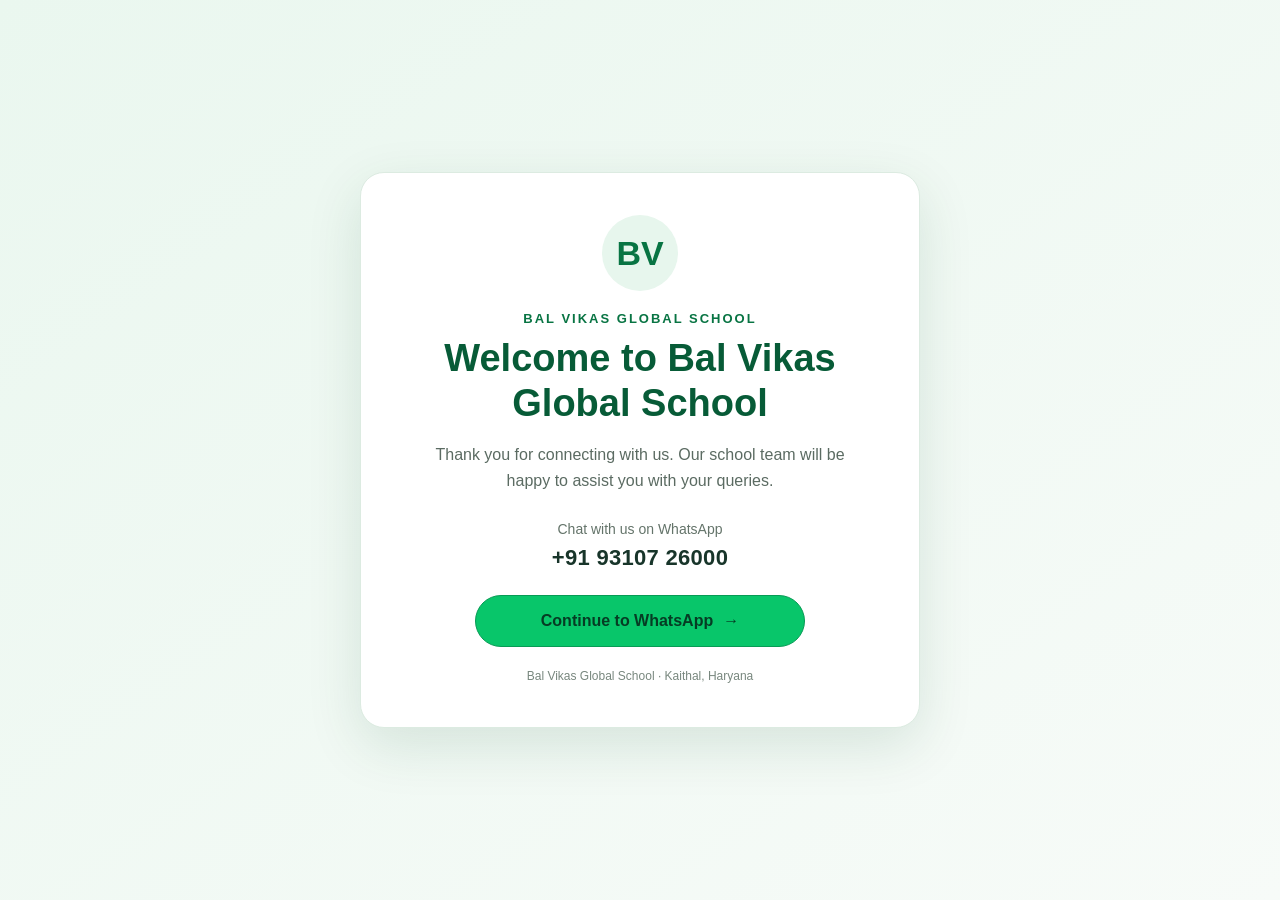
<file: whatsapp.html>
<!DOCTYPE html>
<html lang="en">
<head>
  <meta charset="UTF-8">
  <meta name="viewport" content="width=device-width, initial-scale=1.0">
  <meta name="theme-color" content="#087443">
  <title>Welcome | Bal Vikas Global School</title>
  <style>
    *{box-sizing:border-box}
    body{margin:0;min-height:100vh;display:grid;place-items:center;padding:24px;background:linear-gradient(145deg,#eaf7ef,#f7fbf8);font-family:Arial,Helvetica,sans-serif;color:#18352a}
    .welcome-card{width:min(100%,560px);background:#fff;border:1px solid #dcebe1;border-radius:24px;padding:42px 28px;text-align:center;box-shadow:0 18px 55px rgba(12,75,45,.12)}
    .school-mark{width:76px;height:76px;margin:0 auto 20px;border-radius:50%;display:grid;place-items:center;background:#e7f6ed;color:#087443;font-size:34px;font-weight:700}
    .eyebrow{margin:0 0 10px;color:#087443;font-size:13px;font-weight:700;letter-spacing:2px;text-transform:uppercase}
    h1{margin:0;color:#075b37;font-size:clamp(27px,6vw,38px);line-height:1.18}
    .intro{margin:16px auto 26px;max-width:420px;color:#5b6b62;font-size:16px;line-height:1.65}
    .contact-label{margin:0 0 8px;color:#64746a;font-size:14px}
    .phone{margin:0 0 24px;color:#18352a;font-size:22px;font-weight:700;letter-spacing:.3px}
    .chat-button{display:inline-flex;align-items:center;justify-content:center;gap:10px;width:min(100%,330px);min-height:52px;padding:14px 22px;border-radius:999px;background:#08c66a;color:#063c24;text-decoration:none;font-size:16px;font-weight:700;border:1px solid #079b55;transition:transform .2s,background .2s}
    .chat-button:hover{background:#05b95f;transform:translateY(-1px)}
    .note{margin:20px 0 0;color:#78877e;font-size:12px;line-height:1.5}
  </style>
</head>
<body>
  <main class="welcome-card">
    <div class="school-mark" aria-hidden="true">BV</div>
    <p class="eyebrow">Bal Vikas Global School</p>
    <h1>Welcome to Bal Vikas Global School</h1>
    <p class="intro">Thank you for connecting with us. Our school team will be happy to assist you with your queries.</p>
    <p class="contact-label">Chat with us on WhatsApp</p>
    <p class="phone">+91 93107 26000</p>
    <a class="chat-button" href="https://wa.me/919310726000" target="_blank" rel="noopener noreferrer" aria-label="Continue to WhatsApp">Continue to WhatsApp <span aria-hidden="true">→</span></a>
    <p class="note">Bal Vikas Global School · Kaithal, Haryana</p>
  </main>
</body>
</html>
</file>
<file: css/style.css>
:root {
  --primary-dark: #1B4F72;
  --primary: #2E86C1;
  --primary-light: #3498DB;
  --accent: #F39C12;
  --accent-dark: #E67E22;
  --white: #FFFFFF;
  --light-gray: #F8F9FA;
  --medium-gray: #E9ECEF;
  --dark-gray: #6C757D;
  --text-dark: #212529;
  --text-medium: #495057;
  --shadow-sm: 0 2px 8px rgba(0,0,0,0.08);
  --shadow-md: 0 4px 20px rgba(0,0,0,0.12);
  --shadow-lg: 0 8px 40px rgba(0,0,0,0.16);
  --transition: all 0.3s ease;
  --radius-sm: 6px;
  --radius-md: 12px;
  --radius-lg: 20px;
  --container-width: 1200px;
  --header-height: 80px;
}

* {
  margin: 0;
  padding: 0;
  box-sizing: border-box;
}

html {
  scroll-behavior: smooth;
  font-size: 16px;
}

body {
  font-family: 'Segoe UI', system-ui, -apple-system, sans-serif;
  line-height: 1.6;
  color: var(--text-dark);
  background-color: var(--white);
  overflow-x: hidden;
}

img {
  max-width: 100%;
  height: auto;
  display: block;
}

a {
  text-decoration: none;
  color: inherit;
  transition: var(--transition);
}

ul {
  list-style: none;
}

.container {
  width: 100%;
  max-width: var(--container-width);
  margin: 0 auto;
  padding: 0 24px;
}

.section {
  padding: 100px 0;
}

.section-header {
  text-align: center;
  margin-bottom: 60px;
}

.section-title {
  font-size: clamp(2rem, 5vw, 3rem);
  font-weight: 700;
  color: var(--primary-dark);
  margin-bottom: 16px;
  position: relative;
  display: inline-block;
}

.section-title::after {
  content: '';
  position: absolute;
  bottom: -10px;
  left: 50%;
  transform: translateX(-50%);
  width: 60px;
  height: 4px;
  background: linear-gradient(90deg, var(--accent), var(--accent-dark));
  border-radius: 2px;
}

.section-subtitle {
  font-size: 1.125rem;
  color: var(--dark-gray);
  max-width: 700px;
  margin: 0 auto;
}

.btn {
  display: inline-flex;
  align-items: center;
  justify-content: center;
  gap: 10px;
  padding: 16px 36px;
  font-size: 1rem;
  font-weight: 600;
  border-radius: var(--radius-md);
  border: none;
  cursor: pointer;
  transition: var(--transition);
  white-space: nowrap;
}

.btn-primary {
  background: linear-gradient(135deg, var(--accent), var(--accent-dark));
  color: var(--white);
  box-shadow: var(--shadow-md);
}

.btn-primary:hover {
  transform: translateY(-3px);
  box-shadow: var(--shadow-lg);
}

.btn-secondary {
  background: transparent;
  color: var(--primary-dark);
  border: 2px solid var(--primary-dark);
}

.btn-secondary:hover {
  background: var(--primary-dark);
  color: var(--white);
}

.btn-white {
  background: var(--white);
  color: var(--primary-dark);
}

.btn-white:hover {
  background: var(--light-gray);
  transform: translateY(-3px);
  box-shadow: var(--shadow-lg);
}

.header {
  position: fixed;
  top: 40px;
  left: 0;
  right: 0;
  height: var(--header-height);
  background: rgba(255,255,255,0.98);
  backdrop-filter: blur(10px);
  box-shadow: var(--shadow-sm);
  z-index: 1000;
  transition: var(--transition);
}

.header.scrolled {
  top: 0;
  box-shadow: var(--shadow-md);
}

.site-topbar {
  position: relative;
  z-index: 1001;
  min-height: 40px;
  background: #2f853d;
  color: var(--white);
  font-size: 0.78rem;
  font-weight: 600;
}

.site-topbar-content {
  display: flex;
  align-items: center;
  justify-content: space-between;
  min-height: 40px;
}

.navbar {
  display: flex;
  align-items: center;
  justify-content: space-between;
  height: 100%;
}

.logo {
  display: flex;
  align-items: center;
  gap: 12px;
  flex-shrink: 0;
}

.navbar .logo-img {
  width: 60px;
  height: 60px;
  object-fit: contain;
  flex-shrink: 0;
  padding: 2px;
  background: var(--white);
  border: 2px solid var(--accent);
  border-radius: 50%;
}

.logo-text {
  display: flex;
  flex-direction: column;
  line-height: 1.2;
}

.logo-name {
  font-family: 'Georgia', serif;
  font-size: 1.25rem;
  font-weight: 700;
  color: var(--primary-dark);
  letter-spacing: 0.5px;
}

.logo-tagline {
  font-size: 0.7rem;
  color: var(--dark-gray);
  letter-spacing: 1px;
  text-transform: uppercase;
}

.nav-menu {
  display: flex;
  align-items: center;
  gap: 8px;
}

.nav-link {
  display: flex;
  align-items: center;
  padding: 10px 18px;
  font-size: 0.95rem;
  font-weight: 500;
  color: var(--text-medium);
  border-radius: var(--radius-sm);
  transition: var(--transition);
  position: relative;
}

.nav-link::after {
  content: '';
  position: absolute;
  bottom: 6px;
  left: 50%;
  width: 0;
  height: 2px;
  background: linear-gradient(90deg, var(--accent), var(--accent-dark));
  transition: var(--transition);
  transform: translateX(-50%);
}

.nav-link:hover,
.nav-link.active {
  color: var(--primary-dark);
}

.nav-link:hover::after,
.nav-link.active::after {
  width: 70%;
}

.nav-cta {
  margin-left: 8px;
}

.mobile-menu-btn {
  display: none;
  flex-direction: column;
  justify-content: space-between;
  width: 28px;
  height: 20px;
  background: none;
  border: none;
  cursor: pointer;
  padding: 0;
  z-index: 1001;
}

.mobile-menu-btn span {
  display: block;
  width: 100%;
  height: 3px;
  background: var(--primary-dark);
  border-radius: 3px;
  transition: var(--transition);
}

.mobile-menu-btn.active span:nth-child(1) {
  transform: translateY(8.5px) rotate(45deg);
}

.mobile-menu-btn.active span:nth-child(2) {
  opacity: 0;
}

.mobile-menu-btn.active span:nth-child(3) {
  transform: translateY(-8.5px) rotate(-45deg);
}

.hero {
  position: relative;
  min-height: 100vh;
  min-height: 100svh;
  display: flex;
  align-items: center;
  padding: calc(var(--header-height) + 40px) 24px 60px;
  overflow: hidden;
  background: var(--primary-dark);
}

.hero-bg {
  position: absolute;
  inset: 0;
  z-index: 0;
}

.hero-bg img {
  display: block;
  width: 100%;
  height: 100%;
  object-fit: cover;
  object-position: center;
}

.hero-overlay {
  position: absolute;
  inset: 0;
  background: linear-gradient(135deg, rgba(13, 45, 68, 0.78), rgba(27, 79, 114, 0.58));
  z-index: 1;
}

.hero-content {
  position: relative;
  z-index: 2;
  width: 100%;
  color: var(--white);
  text-align: center;
  padding: 40px 0;
}

.hero-copy {
  max-width: 850px;
  margin: 0 auto;
}

.hero-badge {
  display: inline-flex;
  align-items: center;
  gap: 8px;
  padding: 8px 18px;
  background: rgba(255,255,255,0.14);
  color: var(--white);
  backdrop-filter: blur(8px);
  border-radius: 50px;
  font-size: 0.82rem;
  font-weight: 500;
  margin-bottom: 18px;
  border: 1px solid rgba(255,255,255,0.3);
  animation: fadeInUp 0.8s ease;
}

.hero-title {
  font-family: 'Georgia', serif;
  font-size: clamp(2.5rem, 6vw, 4.5rem);
  font-weight: 700;
  line-height: 1.2;
  max-width: 850px;
  color: var(--white);
  margin-bottom: 16px;
  animation: fadeInUp 0.8s ease 0.1s both;
}

.hero-title span {
  color: var(--accent);
}

.hero-tagline {
  font-size: clamp(1.125rem, 2.5vw, 1.5rem);
  font-weight: 400;
  color: rgba(255,255,255,0.92);
  max-width: 700px;
  margin: 0 auto 40px;
  animation: fadeInUp 0.8s ease 0.2s both;
}

.hero-buttons {
  display: flex;
  gap: 16px;
  justify-content: center;
  flex-wrap: wrap;
  animation: fadeInUp 0.8s ease 0.3s both;
}

.hero-buttons .btn-white {
  color: var(--primary-dark);
}

.hero-building-featured {
  position: absolute;
  bottom: 30px;
  left: 50%;
  transform: translateX(-50%);
  width: 220px;
  height: 220px;
  border-radius: 50%;
  overflow: hidden;
  border: 4px solid var(--white);
  box-shadow: 0 12px 40px rgba(0,0,0,0.3);
  animation: fadeInUp 0.8s ease 0.4s both;
}

.hero-building-featured img {
  width: 100%;
  height: 100%;
  object-fit: cover;
}

.home-page .header {
  top: 40px;
  background: transparent;
  box-shadow: none;
  backdrop-filter: none;
}

.home-page .header.scrolled {
  top: 0;
  background: rgba(255,255,255,0.98);
  box-shadow: var(--shadow-md);
  backdrop-filter: blur(10px);
}

.home-page .logo-name,
.home-page .logo-tagline,
.home-page .nav-link {
  color: var(--white);
}

.home-page .navbar .logo-img {
  border-color: rgba(255,255,255,0.75);
}

.home-page .nav-link:hover,
.home-page .nav-link.active {
  color: #a6d8a8;
}

.home-page .nav-link::after {
  background: #a6d8a8;
}

.home-page .nav-cta .btn-primary {
  background: #2f853d;
  box-shadow: none;
}

.home-page .mobile-menu-btn span {
  background: var(--white);
}

.home-page .header.scrolled .logo-name,
.home-page .header.scrolled .logo-tagline,
.home-page .header.scrolled .nav-link {
  color: var(--primary-dark);
}

.home-page .header.scrolled .nav-link:hover,
.home-page .header.scrolled .nav-link.active {
  color: #2f853d;
}

.home-page .header.scrolled .nav-link::after {
  background: #2f853d;
}

.home-page .header.scrolled .mobile-menu-btn span {
  background: var(--primary-dark);
}

.home-page .hero {
  min-height: calc(100vh - 40px);
  min-height: calc(100svh - 40px);
  padding: calc(var(--header-height) + 32px) 24px 110px;
}

.home-page .hero-overlay {
  background: linear-gradient(90deg, rgba(10, 35, 22, 0.78), rgba(20, 45, 28, 0.48));
}

.home-page .hero-content {
  text-align: left;
}

.home-page .hero-copy {
  max-width: 650px;
  margin: 0;
}

.home-page .hero-badge {
  display: block;
  padding: 0;
  margin-bottom: 14px;
  background: transparent;
  border: 0;
  border-radius: 0;
  color: rgba(255,255,255,0.82);
  font-size: 0.82rem;
  font-weight: 700;
  letter-spacing: 0.16em;
  text-transform: uppercase;
  backdrop-filter: none;
}

.home-page .hero-badge span {
  color: #a6d8a8;
}

.home-page .hero-title {
  font-size: clamp(3rem, 6vw, 4.7rem);
  line-height: 1.04;
  margin-bottom: 20px;
}

.home-page .hero-tagline {
  max-width: 600px;
  margin: 0 0 30px;
  color: rgba(255,255,255,0.88);
  font-size: clamp(1rem, 1.5vw, 1.2rem);
}

.home-page .hero-buttons {
  justify-content: flex-start;
}

.home-page .hero-buttons .btn-primary {
  background: #a6d8a8;
  color: #174a24;
  box-shadow: none;
}

.home-page .hero-buttons .btn-white {
  background: rgba(255,255,255,0.1);
  border: 1px solid rgba(255,255,255,0.5);
  color: var(--white);
}

.home-page .stats {
  position: relative;
  z-index: 3;
  margin-top: -80px;
  padding: 0 0 60px;
  background: transparent;
  border: 0;
}

.home-page .stats .container {
  max-width: 1152px;
}

.home-page .stats-grid {
  grid-template-columns: repeat(4, minmax(0, 1fr));
  gap: 0;
  overflow: hidden;
  background: var(--white);
  border: 1px solid #e3eee4;
  border-radius: 16px;
  box-shadow: 0 16px 45px rgba(20, 53, 27, 0.13);
}

.home-page .stat-card {
  padding: 30px 20px 26px;
  background: var(--white);
  border-right: 1px solid #dce9dd;
  border-radius: 0;
}

.home-page .stat-card:last-child {
  border-right: 0;
}

.home-page .stat-icon {
  display: none;
}

.home-page .stat-number {
  color: #2f853d;
  font-family: Georgia, serif;
  font-size: clamp(1.7rem, 3.2vw, 2.7rem);
}

.home-page .stat-label {
  color: #5d715f;
  font-size: 0.9rem;
}

@keyframes fadeInUp {
  from {
    opacity: 0;
    transform: translateY(30px);
  }
  to {
    opacity: 1;
    transform: translateY(0);
  }
}

.stats {
  padding: 60px 0;
  background: var(--light-gray);
  border-top: 1px solid var(--medium-gray);
}

.stats-grid {
  display: grid;
  grid-template-columns: repeat(4, 1fr);
  gap: 24px;
}

.stat-card {
  text-align: center;
  padding: 32px 24px;
  background: var(--light-gray);
  border-radius: var(--radius-md);
  transition: var(--transition);
}

.stat-card:hover {
  transform: translateY(-5px);
  box-shadow: var(--shadow-lg);
}

.stat-icon {
  width: 64px;
  height: 64px;
  margin: 0 auto 16px;
  background: linear-gradient(135deg, var(--primary), var(--primary-light));
  border-radius: 50%;
  display: flex;
  align-items: center;
  justify-content: center;
  color: var(--white);
  font-size: 1.5rem;
}

.stat-number {
  font-size: 2.5rem;
  font-weight: 700;
  color: var(--primary-dark);
  line-height: 1;
  margin-bottom: 8px;
}

.stat-label {
  font-size: 0.95rem;
  color: var(--dark-gray);
  font-weight: 500;
}

.about {
  background: var(--white);
}

.about-content {
  display: grid;
  grid-template-columns: 1fr 1fr;
  gap: 60px;
  align-items: center;
}

.about-image {
  position: relative;
  border-radius: var(--radius-lg);
  overflow: hidden;
  box-shadow: var(--shadow-lg);
}

.about-image img {
  width: 100%;
  height: auto;
  transition: var(--transition);
}

.about-image:hover img {
  transform: scale(1.02);
}

.about-experience {
  position: absolute;
  bottom: 30px;
  right: 30px;
  background: var(--white);
  padding: 24px 32px;
  border-radius: var(--radius-md);
  box-shadow: var(--shadow-lg);
  text-align: center;
}

/* Keep the About page's "Since 2017" badge compact */
.about-image .about-experience .experience-number {
  font-size: 1.65rem;
  line-height: 1.1;
}
@media (max-width: 768px) {
  .about-image .about-experience .experience-number {
    font-size: 1.35rem;
  }
}

.experience-number {
  font-size: 3rem;
  font-weight: 700;
  color: var(--primary-dark);
  line-height: 1;
}

.home-page .about-experience {
  right: 20px;
  bottom: 20px;
  width: max-content;
  max-width: calc(100% - 32px);
  padding: 11px 17px;
  border-radius: 14px;
}

.home-page .experience-number {
  font-size: 1.25rem;
  line-height: 1.05;
}

.home-page .experience-text {
  font-size: 0.68rem;
  margin-top: 3px;
}

.experience-text {
  font-size: 0.9rem;
  color: var(--dark-gray);
  margin-top: 4px;
}

.about-text h3 {
  font-size: 1.75rem;
  font-weight: 700;
  color: var(--primary-dark);
  margin-bottom: 20px;
}

.about-text p {
  color: var(--text-medium);
  margin-bottom: 16px;
  line-height: 1.8;
}

.about-features {
  display: grid;
  grid-template-columns: 1fr 1fr;
  gap: 16px;
  margin-top: 32px;
}

.feature-item {
  display: flex;
  align-items: flex-start;
  gap: 12px;
  padding: 16px;
  background: var(--light-gray);
  border-radius: var(--radius-sm);
  transition: var(--transition);
}

.feature-item:hover {
  background: var(--primary-light);
  color: var(--white);
}

.feature-item:hover .feature-icon {
  background: #e8e8e8;
  color: #111111;
}

.feature-icon {
  width: 34px;
  height: 34px;
  background: #f0f0f0;
  color: #111111;
  border-radius: var(--radius-sm);
  display: flex;
  align-items: center;
  justify-content: center;
  flex-shrink: 0;
  transition: var(--transition);
}

.feature-text h4 {
  font-size: 0.95rem;
  font-weight: 600;
  margin-bottom: 4px;
}

.feature-text p {
  font-size: 0.85rem;
  margin: 0;
}

.academics {
  background: var(--light-gray);
}

.academics-curriculum {
  background: var(--light-gray);
}

.academics-grid {
  display: grid;
  grid-template-columns: repeat(auto-fit, minmax(300px, 1fr));
  gap: 24px;
}

.academics-page .academics-grid {
  grid-template-columns: repeat(2, minmax(0, 1fr));
  align-items: stretch;
}

.academic-card {
  background: var(--white);
  border-radius: var(--radius-lg);
  overflow: hidden;
  box-shadow: var(--shadow-sm);
  transition: var(--transition);
}

.academics-page .academic-card {
  display: flex;
  flex-direction: column;
  height: 100%;
}

.academic-card:hover {
  transform: translateY(-8px);
  box-shadow: var(--shadow-lg);
}

.academic-icon {
  width: 100%;
  height: 110px;
  flex-shrink: 0;
  background: #f0f0f0;
  display: flex;
  align-items: center;
  justify-content: center;
  font-size: 1.75rem;
  color: #111111;
}

.academic-icon svg {
  width: 32px;
  height: 32px;
}

.academic-content {
  padding: 28px;
}

.academics-page .academic-content {
  flex: 1;
}

.academic-content h3 {
  font-size: 1.375rem;
  font-weight: 700;
  color: var(--primary-dark);
  margin-bottom: 12px;
}

.academic-content p {
  color: var(--text-medium);
  margin-bottom: 20px;
  line-height: 1.7;
}

.academics-page .academic-content > p:first-of-type {
  padding: 12px 14px;
  border-radius: var(--radius-sm);
  background: var(--light-gray);
  color: var(--primary-dark);
  font-size: 0.9rem;
}

.academic-features {
  display: flex;
  flex-direction: column;
  gap: 10px;
}

.academic-feature {
  display: flex;
  align-items: center;
  gap: 10px;
  font-size: 0.9rem;
  color: var(--dark-gray);
}

.academic-feature::before {
  content: '';
  width: 8px;
  height: 8px;
  background: var(--accent);
  border-radius: 50%;
  flex-shrink: 0;
}

.admissions {
  background: var(--white);
}

.admissions-content {
  display: grid;
  grid-template-columns: 1fr 1fr;
  gap: 60px;
  align-items: start;
}

.admissions-info h3 {
  font-size: 1.75rem;
  font-weight: 700;
  color: var(--primary-dark);
  margin-bottom: 20px;
}

.admissions-info p {
  color: var(--text-medium);
  margin-bottom: 24px;
  line-height: 1.8;
}

.admission-steps {
  display: flex;
  flex-direction: column;
  gap: 20px;
  margin-top: 32px;
}

.step {
  display: flex;
  gap: 16px;
  padding: 20px;
  background: var(--light-gray);
  border-radius: var(--radius-md);
  transition: var(--transition);
}

.step:hover {
  background: var(--primary-dark);
  color: var(--white);
}

.step:hover .step-number {
  background: var(--accent);
  color: var(--white);
}

.step-number {
  width: 44px;
  height: 44px;
  background: var(--primary-dark);
  color: var(--white);
  border-radius: 50%;
  display: flex;
  align-items: center;
  justify-content: center;
  font-weight: 700;
  font-size: 1.125rem;
  flex-shrink: 0;
  transition: var(--transition);
}

.step-content h4 {
  font-size: 1rem;
  font-weight: 600;
  margin-bottom: 4px;
}

.step-content p {
  font-size: 0.9rem;
  margin: 0;
}

.admission-form {
  background: var(--light-gray);
  padding: 40px;
  border-radius: var(--radius-lg);
  box-shadow: var(--shadow-md);
}

.form-group {
  margin-bottom: 20px;
}

.form-label {
  display: block;
  font-size: 0.9rem;
  font-weight: 500;
  color: var(--text-dark);
  margin-bottom: 8px;
}

.form-label .required {
  color: var(--accent-dark);
}

.form-input,
.form-select,
.form-textarea {
  width: 100%;
  padding: 14px 16px;
  font-size: 1rem;
  font-family: inherit;
  border: 2px solid var(--medium-gray);
  border-radius: var(--radius-sm);
  background: var(--white);
  color: var(--text-dark);
  transition: var(--transition);
}

.form-input:focus,
.form-select:focus,
.form-textarea:focus {
  outline: none;
  border-color: var(--primary);
  box-shadow: 0 0 0 3px rgba(46,134,193,0.15);
}

.form-textarea {
  min-height: 120px;
  resize: vertical;
}

.form-row {
  display: grid;
  grid-template-columns: 1fr 1fr;
  gap: 16px;
}

.form-submit {
  width: 100%;
  padding: 16px;
  font-size: 1.05rem;
  margin-top: 8px;
}

.facilities {
  background: var(--light-gray);
}

.facilities-grid {
  display: grid;
  grid-template-columns: repeat(auto-fit, minmax(280px, 1fr));
  gap: 24px;
}

.facility-card {
  background: var(--white);
  border-radius: var(--radius-lg);
  overflow: hidden;
  box-shadow: var(--shadow-sm);
  transition: var(--transition);
}

.facility-card:hover {
  transform: translateY(-8px);
  box-shadow: var(--shadow-lg);
}

.facility-image {
  height: 200px;
  background: linear-gradient(135deg, var(--primary), var(--primary-light));
  display: flex;
  align-items: center;
  justify-content: center;
  font-size: 2.5rem;
  color: var(--white);
}

.facility-image:not(.facility-image-photo) {
  background: #f0f0f0;
  color: #111111;
}

.facility-image:not(.facility-image-photo) svg {
  width: 32px;
  height: 32px;
}

.facility-image-photo {
  overflow: hidden;
}

.facility-image-photo img {
  width: 100%;
  height: 100%;
  object-fit: cover;
  object-position: center 52%;
}

.facility-content {
  padding: 24px;
}

.facility-content h3 {
  font-size: 1.25rem;
  font-weight: 700;
  color: var(--primary-dark);
  margin-bottom: 12px;
}

.facility-content p {
  color: var(--text-medium);
  line-height: 1.7;
}

.gallery-grid-small {
  display: grid;
  grid-template-columns: repeat(auto-fit, minmax(260px, 1fr));
  gap: 24px;
  margin-top: 40px;
}

.gallery-card {
  background: var(--white);
  border-radius: var(--radius-lg);
  overflow: hidden;
  box-shadow: var(--shadow-md);
  transition: var(--transition);
  border: 1px solid var(--medium-gray);
}

.gallery-card:hover {
  transform: translateY(-4px);
  box-shadow: var(--shadow-lg);
}

.gallery-card .gallery-photo-link {
  display: block;
  width: 100%;
  height: 200px;
  overflow: hidden;
}

.gallery-card .gallery-photo-link img {
  width: 100%;
  height: 100%;
  object-fit: cover;
  transition: var(--transition);
}

.gallery-card:hover .gallery-photo-link img {
  transform: scale(1.05);
}

.gallery-caption {
  padding: 16px 18px;
  text-align: center;
}

.gallery-caption h4 {
  color: var(--primary-dark);
  font-size: 1rem;
  font-weight: 600;
  margin-bottom: 4px;
}

.gallery-caption p {
  color: var(--accent);
  font-size: 0.875rem;
  font-weight: 500;
}

@media (max-width: 768px) {
  .gallery-grid-small {
    grid-template-columns: repeat(2, 1fr);
    gap: 16px;
  }

  .gallery-card .gallery-photo-link {
    height: 160px;
  }

  .gallery-caption {
    padding: 12px 14px;
  }

  .gallery-caption h4 {
    font-size: 0.9rem;
  }

  .gallery-caption p {
    font-size: 0.8rem;
  }
}

@media (max-width: 480px) {
  .gallery-grid-small {
    grid-template-columns: 1fr;
  }
}

.gallery-filter {
  display: flex;
  justify-content: center;
  gap: 12px;
  margin-bottom: 40px;
  flex-wrap: wrap;
}

.filter-btn {
  padding: 10px 24px;
  font-size: 0.9rem;
  font-weight: 500;
  border: 2px solid var(--medium-gray);
  background: var(--white);
  color: var(--text-medium);
  border-radius: 50px;
  cursor: pointer;
  transition: var(--transition);
}

.filter-btn:hover,
.filter-btn.active {
  border-color: var(--accent);
  background: var(--accent);
  color: var(--white);
}

.gallery-grid {
  display: grid;
  grid-template-columns: repeat(auto-fit, minmax(260px, 1fr));
  gap: 24px;
}

.gallery-item {
  position: relative;
  aspect-ratio: 4/3;
  padding: 8px;
  border: 1px solid var(--medium-gray);
  border-radius: var(--radius-lg);
  background: var(--white);
  overflow: hidden;
  box-shadow: var(--shadow-md);
}

.gallery-photo-link {
  position: absolute;
  inset: 8px;
  display: block;
  border-radius: calc(var(--radius-lg) - 8px);
}

.gallery-item img {
  display: block;
  width: 100%;
  height: 100%;
  border-radius: calc(var(--radius-lg) - 8px);
  object-fit: cover;
  cursor: zoom-in;
  transition: var(--transition);
}

.gallery-photo-link:focus-visible {
  outline: 3px solid var(--accent);
  outline-offset: -3px;
}

.gallery-overlay {
  position: absolute;
  inset: 8px;
  background: linear-gradient(180deg, transparent, rgba(27,79,114,0.9));
  opacity: 0;
  transition: var(--transition);
  display: flex;
  align-items: flex-end;
  padding: 16px;
  border-radius: calc(var(--radius-lg) - 8px);
  overflow: hidden;
  pointer-events: none;
}

.gallery-info h4 {
  color: var(--white);
  font-size: 1.125rem;
  font-weight: 600;
  margin-bottom: 4px;
  transform: translateY(20px);
  transition: var(--transition);
}

.gallery-info p {
  color: var(--accent);
  font-size: 0.9rem;
  font-weight: 500;
  transform: translateY(20px);
  transition: var(--transition) 0.1s;
}

@media (hover: hover) and (pointer: fine) {
  .gallery-item:hover img {
    transform: scale(1.1);
  }

  .gallery-item:hover .gallery-overlay {
    opacity: 1;
  }

  .gallery-item:hover .gallery-info h4,
  .gallery-item:hover .gallery-info p {
    transform: translateY(0);
  }
}

@media (hover: none) {
  .gallery-overlay {
    opacity: 1;
  }
}

.gallery-row-grid {
  display: grid;
  grid-template-columns: repeat(auto-fill, minmax(220px, 1fr));
  gap: 20px;
  margin-top: 40px;
}

.gallery-photo-card {
  min-width: 0;
  background: var(--white);
  border-radius: var(--radius-lg);
  overflow: hidden;
  box-shadow: var(--shadow-md);
  border: 1px solid var(--medium-gray);
  transition: var(--transition);
}

.gallery-photo-card:hover {
  transform: translateY(-4px);
  box-shadow: var(--shadow-lg);
}

.gallery-photo-wrapper {
  position: relative;
  width: 100%;
  height: 160px;
  padding: 8px;
  overflow: hidden;
  background: var(--white);
}

.gallery-photo-card .gallery-photo-link {
  position: static;
  display: block;
  width: 100%;
  height: 100%;
  overflow: hidden;
  border: 1px solid var(--medium-gray);
  border-radius: var(--radius-md);
}

.gallery-photo-wrapper img {
  width: 100%;
  height: 100%;
  border-radius: calc(var(--radius-md) - 1px);
  object-fit: cover;
  transition: var(--transition);
}

.gallery-photo-card:hover .gallery-photo-wrapper img {
  transform: scale(1.08);
}

.gallery-photo-info {
  padding: 16px 18px;
  text-align: center;
}

.gallery-photo-info h3 {
  color: var(--primary-dark);
  font-size: 1rem;
  font-weight: 600;
  margin-bottom: 4px;
}

.gallery-photo-info p {
  color: var(--accent);
  font-size: 0.875rem;
}

.gallery-marquee-single {
  overflow: hidden;
  width: 100%;
  padding: 20px 0;
}

.gallery-marquee-single-track {
  display: flex;
  gap: 20px;
  animation: marqueeSingle 30s linear infinite;
  width: max-content;
}

.gallery-marquee-single-track:hover {
  animation-play-state: paused;
}

.gallery-marquee-single-item {
  flex-shrink: 0;
  width: 220px;
  height: 150px;
  border-radius: var(--radius-md);
  overflow: hidden;
  box-shadow: var(--shadow-md);
}

.gallery-marquee-single-item img {
  width: 100%;
  height: 100%;
  object-fit: cover;
}

@keyframes marqueeSingle {
  0% {
    transform: translateX(0);
  }
  100% {
    transform: translateX(-50%);
  }
}

@media (max-width: 768px) {
  .gallery-row-grid {
    grid-template-columns: repeat(2, 1fr);
    gap: 14px;
  }

  .gallery-photo-wrapper {
    height: 125px;
  }

  .gallery-photo-info {
    padding: 12px 14px;
  }

  .gallery-photo-info h3 {
    font-size: 0.9rem;
  }

  .gallery-photo-info p {
    font-size: 0.8rem;
  }

  .gallery-marquee-single-item {
    width: 170px;
    height: 120px;
  }

  .gallery-marquee-single-track {
    animation-duration: 25s;
  }
}

@media (max-width: 480px) {
  .gallery-row-grid {
    grid-template-columns: repeat(2, minmax(0, 1fr));
  }

  .gallery-photo-wrapper {
    height: 120px;
    padding: 6px;
  }
}

.gallery-marquee {
  overflow: hidden;
  position: relative;
  width: 100%;
  padding: 20px 0;
}

.gallery-marquee-track {
  display: flex;
  gap: 24px;
  animation: galleryScroll 40s linear infinite;
  width: max-content;
}

.gallery-marquee-track:hover {
  animation-play-state: paused;
}

.gallery-marquee-item {
  flex-shrink: 0;
  width: 320px;
  height: 240px;
  border-radius: var(--radius-lg);
  overflow: hidden;
  box-shadow: var(--shadow-md);
  position: relative;
}

.gallery-marquee-item img {
  width: 100%;
  height: 100%;
  object-fit: cover;
  transition: var(--transition);
}

.gallery-marquee-item:hover img {
  transform: scale(1.05);
}

.gallery-marquee-overlay {
  position: absolute;
  inset: 0;
  background: linear-gradient(180deg, transparent, rgba(27,79,114,0.9));
  display: flex;
  align-items: flex-end;
  padding: 16px;
  opacity: 0;
  transition: var(--transition);
}

.gallery-marquee-item:hover .gallery-marquee-overlay {
  opacity: 1;
}

.gallery-grid {
  display: grid;
  grid-template-columns: repeat(4, 1fr);
  gap: 16px;
}

.gallery-grid.gallery-marquee-rows {
  display: flex;
  flex-direction: column;
  gap: 16px;
  overflow: hidden;
}

.gallery-marquee-row {
  width: 100%;
  overflow: hidden;
}

.gallery-grid-track,
.gallery-grid-group {
  display: flex;
  width: max-content;
}

.gallery-grid-track {
  animation: galleryScroll 38s linear infinite;
}

.gallery-marquee-row:nth-child(even) .gallery-grid-track {
  animation-direction: normal;
}

.gallery-grid-group {
  gap: 16px;
  padding-right: 16px;
}

.gallery-marquee-row:hover .gallery-grid-track {
  animation-play-state: paused;
}

.gallery-grid .gallery-item {
  flex: 0 0 300px;
}

.gallery-item {
  position: relative;
  aspect-ratio: 4/3;
  border-radius: var(--radius-md);
  overflow: hidden;
  box-shadow: var(--shadow-sm);
  height: 200px;
}

.gallery-item img {
  width: 100%;
  height: 100%;
  object-fit: cover;
  transition: var(--transition);
  image-rendering: auto;
  filter: none;
}

.gallery-marquee-info h4 {
  color: var(--white);
  font-size: 1rem;
  font-weight: 600;
  margin-bottom: 2px;
}

.gallery-marquee-info p {
  color: var(--accent);
  font-size: 0.8rem;
}

@keyframes galleryScroll {
  0% {
    transform: translateX(0);
  }
  100% {
    transform: translateX(-50%);
  }
}

@media (max-width: 1024px) {
  .gallery-grid {
    grid-template-columns: repeat(3, 1fr);
  }
}

@media (max-width: 768px) {
  .gallery-marquee-item {
    width: 250px;
    height: 180px;
  }

  .gallery-marquee-track {
    animation-duration: 30s;
  }

  .gallery-grid {
    grid-template-columns: repeat(2, 1fr);
    gap: 12px;
  }

  .gallery-item {
    height: 160px;
  }

  .gallery-grid .gallery-item {
    flex-basis: 250px;
  }
}

@media (max-width: 480px) {
  .gallery-grid {
    grid-template-columns: repeat(2, 1fr);
  }

  .gallery-item {
    height: 140px;
  }
}

@media (prefers-reduced-motion: reduce) {
  .gallery-marquee-track,
  .gallery-grid-track {
    animation: none;
  }
}

.contact {
  background: var(--light-gray);
}

.contact-content {
  display: grid;
  grid-template-columns: 1fr 1fr;
  gap: 60px;
}

.contact-info h3 {
  font-size: 1.75rem;
  font-weight: 700;
  color: var(--primary-dark);
  margin-bottom: 20px;
}

.contact-info > p {
  color: var(--text-medium);
  margin-bottom: 32px;
  line-height: 1.8;
}

.contact-details {
  display: flex;
  flex-direction: column;
  gap: 24px;
  margin-bottom: 32px;
}

.contact-item {
  display: flex;
  gap: 16px;
  padding: 20px;
  background: var(--white);
  border-radius: var(--radius-md);
  box-shadow: var(--shadow-sm);
  transition: var(--transition);
}

.contact-item:hover {
  transform: translateX(8px);
  box-shadow: var(--shadow-md);
}

.contact-icon {
  width: 42px;
  height: 42px;
  background: linear-gradient(145deg, #f0fbf4, #dcefe3);
  border: 1px solid rgba(8, 132, 94, .12);
  border-radius: 13px;
  display: flex;
  align-items: center;
  justify-content: center;
  color: #087653;
  flex-shrink: 0;
  box-shadow: 0 4px 10px rgba(5, 94, 65, .10), inset 0 1px 2px rgba(255,255,255,.9);
}

.contact-icon svg {
  width: 27px;
  height: 27px;
  filter: drop-shadow(0 1px 1px rgba(0, 55, 35, .18));
}

.contact-text h4 {
  font-size: 1rem;
  font-weight: 600;
  color: var(--primary-dark);
  margin-bottom: 4px;
}

.contact-text p {
  font-size: 0.95rem;
  color: var(--text-medium);
  margin: 0;
}

.contact-social {
  display: flex;
  gap: 12px;
}

.social-link {
  width: 44px;
  height: 44px;
  background: var(--white);
  border-radius: 50%;
  display: flex;
  align-items: center;
  justify-content: center;
  color: var(--primary-dark);
  font-size: 1.125rem;
  box-shadow: var(--shadow-sm);
  transition: var(--transition);
}

.social-link:hover {
  background: var(--primary-dark);
  color: var(--white);
  transform: translateY(-3px);
}

.contact-form {
  background: var(--white);
  padding: 40px;
  border-radius: var(--radius-lg);
  box-shadow: var(--shadow-md);
}

.contact-form .form-row {
  gap: 20px;
}

.location-section {
  max-width: 1000px;
  margin: 60px auto 0;
}

.location-heading {
  text-align: center;
  margin-bottom: 24px;
}

.location-heading .section-title {
  margin-bottom: 16px;
}

.location-address {
  color: var(--text-medium);
  font-size: 1.05rem;
}

.map-container {
  width: 100%;
  border-radius: var(--radius-lg);
  overflow: hidden;
  box-shadow: var(--shadow-lg);
}

.map-container iframe {
  width: 100%;
  height: 400px;
  border: none;
  display: block;
}

.location-actions {
  display: flex;
  justify-content: center;
  margin-top: 24px;
}

.footer {
  background: var(--primary-dark);
  color: var(--white);
  padding: 80px 0 0;
}

.footer-grid {
  display: grid;
  grid-template-columns: 2fr repeat(3, 1fr);
  gap: 40px;
  margin-bottom: 60px;
}

.footer-about .logo {
  margin-bottom: 20px;
}

.footer-about .logo-img {
  height: 50px;
  width: auto;
  border-color: var(--accent);
}

.footer-about p {
  color: rgba(255,255,255,0.7);
  line-height: 1.8;
  margin-bottom: 24px;
}

.footer-social {
  display: flex;
  gap: 12px;
}

.footer-social .social-link {
  background: rgba(255,255,255,0.1);
  color: var(--white);
}

.footer-social .social-link:hover {
  background: var(--accent);
  color: var(--primary-dark);
}

.footer-title {
  font-size: 1.125rem;
  font-weight: 700;
  margin-bottom: 20px;
  position: relative;
  padding-bottom: 12px;
}

.footer-title::after {
  content: '';
  position: absolute;
  bottom: 0;
  left: 0;
  width: 40px;
  height: 3px;
  background: var(--accent);
  border-radius: 2px;
}

.footer-links li {
  margin-bottom: 12px;
}

.footer-links a {
  color: rgba(255,255,255,0.7);
  font-size: 0.95rem;
  transition: var(--transition);
}

.footer-links a:hover {
  color: var(--accent);
  padding-left: 4px;
}

.footer-contact li {
  display: flex;
  align-items: flex-start;
  gap: 12px;
  margin-bottom: 16px;
  color: rgba(255,255,255,0.7);
  font-size: 0.95rem;
  line-height: 1.6;
}

.footer-contact i {
  color: var(--accent);
  margin-top: 3px;
  flex-shrink: 0;
}

.footer-bottom {
  border-top: 1px solid rgba(255,255,255,0.1);
  padding: 24px 0;
  display: flex;
  justify-content: space-between;
  align-items: center;
  flex-wrap: wrap;
  gap: 16px;
}

.footer-bottom p {
  color: rgba(255,255,255,0.6);
  font-size: 0.9rem;
}

.footer-bottom-links {
  display: flex;
  gap: 24px;
}

.footer-bottom-links a {
  color: rgba(255,255,255,0.6);
  font-size: 0.85rem;
  transition: var(--transition);
}

.footer-bottom-links a:hover {
  color: var(--accent);
}

.footer-newsletter {
  max-width: 300px;
}

.footer-newsletter-form {
  display: flex;
  gap: 8px;
  margin-top: 8px;
  flex-wrap: wrap;
}

.footer-newsletter-input {
  flex: 1;
  min-width: 140px;
  padding: 10px 14px;
  border-radius: var(--radius-sm);
  border: none;
  font-size: 0.9rem;
  font-family: inherit;
}

.footer-newsletter-btn {
  padding: 10px 20px;
  font-size: 0.9rem;
}

.footer-newsletter-btn:hover {
  transform: translateY(-2px);
}

@media (max-width: 768px) {
  .footer-newsletter {
    max-width: none;
    text-align: center;
  }

  .footer-newsletter-form {
    justify-content: center;
  }

  .footer-newsletter-input {
    min-width: auto;
    flex: 1 1 200px;
  }
}


/* Floating YouTube shortcut: authentic YouTube logo in a clean circular button */
.youtube-float {
  position: fixed;
  left: 30px;
  bottom: 20px;
  z-index: 10000;
  display: flex;
  align-items: center;
  justify-content: center;
  width: 64px;
  height: 64px;
  border-radius: 50%;
  background: #fff;
  box-shadow: 0 5px 18px rgba(0, 0, 0, 0.22);
  transition: transform 0.2s ease, box-shadow 0.2s ease;
}
.youtube-float svg {
  display: block;
  width: 44px;
  height: 31px;
}
.youtube-float svg path:first-child {
  fill: #FF0033;
}
.youtube-float svg path:last-child {
  fill: #FFFFFF;
}
.youtube-float:hover {
  transform: scale(1.08);
  box-shadow: 0 8px 22px rgba(0, 0, 0, 0.28);
}
.youtube-tooltip {
  position: absolute;
  left: 76px;
  top: 50%;
  transform: translateY(-50%);
  padding: 8px 14px;
  border-radius: 6px;
  color: #fff;
  background: var(--primary-dark);
  font-size: 0.85rem;
  white-space: nowrap;
  opacity: 0;
  visibility: hidden;
  transition: opacity 0.2s ease;
}
.youtube-tooltip::after {
  content: '';
  position: absolute;
  left: -8px;
  top: 50%;
  transform: translateY(-50%);
  border: 8px solid transparent;
  border-right-color: var(--primary-dark);
}
.youtube-float:hover .youtube-tooltip {
  opacity: 1;
  visibility: visible;
}
@media (max-width: 768px) {
  .youtube-float {
    left: 16px;
    bottom: 20px;
    width: 56px;
    height: 56px;
  }
  .youtube-float svg {
    width: 40px;
    height: 28px;
  }
  .youtube-tooltip {
    display: none;
  }
}

.whatsapp-float {
  position: fixed;
  bottom: 20px;
  right: 30px;
  z-index: 10000;
  display: block;
  width: 64px;
  height: 64px;
  overflow: hidden;
  border-radius: 50%;
  background: #25D366;
  animation: pulse 2s infinite;
}

.whatsapp-btn {
  position: absolute;
  top: 50%;
  left: 50%;
  width: 112px;
  height: 112px;
  max-width: none;
  border-radius: 50%;
  object-fit: cover;
  mix-blend-mode: multiply;
  box-shadow: var(--shadow-lg);
  transition: var(--transition);
  transform: translate(-50%, -50%);
}

.whatsapp-float:hover .whatsapp-btn {
  transform: translate(-50%, -50%) scale(1.1);
  box-shadow: 0 12px 40px rgba(37,211,102,0.4);
}

.whatsapp-tooltip {
  position: absolute;
  right: 80px;
  top: 50%;
  transform: translateY(-50%);
  background: var(--primary-dark);
  color: var(--white);
  padding: 8px 16px;
  border-radius: var(--radius-sm);
  font-size: 0.85rem;
  font-weight: 500;
  white-space: nowrap;
  opacity: 0;
  visibility: hidden;
  transition: var(--transition);
}

.whatsapp-tooltip::after {
  content: '';
  position: absolute;
  right: -8px;
  top: 50%;
  transform: translateY(-50%);
  border: 8px solid transparent;
  border-left-color: var(--primary-dark);
}

.whatsapp-float:hover .whatsapp-tooltip {
  opacity: 1;
  visibility: visible;
  right: 75px;
}

@keyframes pulse {
  0%, 100% { box-shadow: 0 4px 20px rgba(37,211,102,0.3); }
  50% { box-shadow: 0 4px 30px rgba(37,211,102,0.5); }
}

.page-header {
  position: relative;
  height: 400px;
  display: flex;
  align-items: center;
  justify-content: center;
  text-align: center;
  color: var(--white);
  overflow: hidden;
}

.page-header-bg {
  position: absolute;
  inset: 0;
  z-index: -1;
}

.page-header-bg img {
  width: 100%;
  height: 100%;
  object-fit: cover;
}

.page-header-overlay {
  position: absolute;
  inset: 0;
  background: linear-gradient(135deg, rgba(27,79,114,0.95), rgba(46,134,193,0.85));
  z-index: 0;
}

.page-header-content {
  position: relative;
  z-index: 1;
  padding: 0 24px;
}

.page-header-title {
  font-family: 'Georgia', serif;
  font-size: clamp(2.5rem, 5vw, 4rem);
  font-weight: 700;
  margin-bottom: 16px;
}

.page-header-breadcrumb {
  display: flex;
  justify-content: center;
  gap: 8px;
  font-size: 0.95rem;
  opacity: 0.9;
}

.page-header-breadcrumb a:hover {
  color: var(--accent);
}

.page-header-breadcrumb span {
  color: var(--accent);
}

.principal-photo {
  display: block;
  width: 100%;
  height: 180px;
  margin: 0 auto 20px;
  border-radius: var(--radius-md);
  object-fit: cover;
  object-position: center 35%;
}

.leadership-section {
  background: var(--light-gray);
}

.leadership-grid {
  display: grid;
  grid-template-columns: repeat(auto-fit, minmax(260px, 1fr));
  gap: 24px;
  max-width: 1100px;
  margin: 0 auto;
}

.leadership-card {
  padding: 32px;
  background: var(--white);
  border-radius: var(--radius-lg);
  box-shadow: var(--shadow-sm);
  text-align: center;
}

.leadership-card h3 {
  margin-bottom: 4px;
  color: var(--primary-dark);
}

.leadership-card p {
  margin-bottom: 8px;
  color: var(--text-medium);
  font-size: 0.9rem;
}

.leadership-card .leadership-role {
  color: var(--accent);
  font-size: 1rem;
  font-weight: 600;
}

.staff-photo {
  display: block;
  width: 100%;
  height: 180px;
  margin: 0 auto 20px;
  border-radius: var(--radius-md);
  object-fit: cover;
}

@media (max-width: 1024px) {
  .about-content,
  .admissions-content,
  .contact-content {
    grid-template-columns: 1fr;
    gap: 40px;
  }

  .footer-grid {
    grid-template-columns: minmax(0, 2fr) repeat(3, minmax(0, 1fr));
    gap: 24px;
  }

  .stats-grid {
    grid-template-columns: repeat(2, 1fr);
  }

  .academics-page .academics-grid {
    grid-template-columns: repeat(2, minmax(0, 1fr));
  }
}

@media (max-width: 768px) {
  :root {
    --header-height: 70px;
  }

  .navbar .logo-img {
    width: 48px;
    height: 48px;
  }

  .leadership-grid {
    grid-template-columns: 1fr;
    max-width: 420px;
  }

  .mobile-menu-btn {
    display: flex;
  }

  .nav-menu {
    position: fixed;
    top: 0;
    right: -100%;
    width: 280px;
    height: 100vh;
    background: var(--white);
    flex-direction: column;
    align-items: stretch;
    padding: 100px 24px 32px;
    gap: 8px;
    box-shadow: var(--shadow-lg);
    transition: var(--transition);
    overflow-y: auto;
  }

  .nav-menu.active {
    right: 0;
  }

  .nav-link {
    padding: 16px 20px;
    font-size: 1rem;
    border-radius: var(--radius-md);
  }

  .home-page .nav-menu .nav-link {
    color: var(--text-medium);
  }

  .home-page .nav-menu .nav-link:hover,
  .home-page .nav-menu .nav-link.active {
    color: #2f853d;
  }

  .nav-link::after {
    display: none;
  }

  .nav-cta {
    margin-left: 0;
    margin-top: 16px;
  }

  .nav-cta .btn {
    width: 100%;
    justify-content: center;
  }

  .hero {
    min-height: 100vh;
    min-height: 100svh;
    padding: calc(var(--header-height) + 32px) 16px 40px;
  }

  .home-page .hero {
    min-height: calc(100vh - 40px);
    min-height: calc(100svh - 40px);
    padding: calc(var(--header-height) + 20px) 16px 100px;
  }

  .hero-content {
    padding: 24px 0;
  }

  .home-page .hero-title {
    font-size: clamp(2.7rem, 9vw, 3.8rem);
  }

  .home-page .stats {
    margin-top: -72px;
  }

  .home-page .stats-grid {
    grid-template-columns: repeat(2, minmax(0, 1fr));
  }

  .home-page .stat-card:nth-child(2) {
    border-right: 0;
  }

  .home-page .stat-card:nth-child(-n + 2) {
    border-bottom: 1px solid #dce9dd;
  }

  .home-page .stat-card {
    padding: 22px 12px;
  }

  .hero-copy {
    max-width: none;
  }

  .about-features {
    grid-template-columns: 1fr;
  }

  .form-row {
    grid-template-columns: 1fr;
  }

  .academics-page .academics-grid {
    grid-template-columns: 1fr;
  }

  .stats-grid {
    grid-template-columns: 1fr;
  }

  .footer-grid {
    grid-template-columns: 1fr;
    text-align: center;
  }

  .footer-title::after {
    left: 50%;
    transform: translateX(-50%);
  }

  .footer-contact li {
    justify-content: center;
  }

  .footer-bottom {
    flex-direction: column;
    text-align: center;
  }

  .whatsapp-float {
    bottom: 20px;
    right: 16px;
    width: 56px;
    height: 56px;
  }

  .whatsapp-btn {
    width: 98px;
    height: 98px;
  }

  .whatsapp-tooltip {
    display: none;
  }

  .admission-form,
  .contact-form {
    padding: 24px;
  }

  .map-container iframe {
    height: 300px;
  }

  .location-actions .btn {
    width: 100%;
    min-height: 52px;
  }
}

@media (max-width: 480px) {
  .site-topbar {
    font-size: 0.68rem;
  }

  .site-topbar-content span:last-child {
    display: none;
  }

  .home-page .hero-title {
    font-size: clamp(2.45rem, 11vw, 3.2rem);
  }

  .home-page .hero-badge {
    font-size: 0.68rem;
    letter-spacing: 0.12em;
  }

  .home-page .hero-buttons {
    align-items: flex-start;
  }

  .hero-buttons {
    flex-direction: column;
    align-items: center;
  }

  .hero-buttons .btn {
    width: 100%;
    max-width: 280px;
  }

  .section {
    padding: 60px 0;
  }

  .container {
    padding: 0 16px;
  }
}

.sr-only {
  position: absolute;
  width: 1px;
  height: 1px;
  padding: 0;
  margin: -1px;
  overflow: hidden;
  clip: rect(0, 0, 0, 0);
  white-space: nowrap;
  border: 0;
}

[hidden] {
  display: none !important;
}

.loading {
  opacity: 0.6;
  pointer-events: none;
}

.toast {
  position: fixed;
  bottom: 100px;
  right: 30px;
  background: var(--primary-dark);
  color: var(--white);
  padding: 16px 24px;
  border-radius: var(--radius-md);
  box-shadow: var(--shadow-lg);
  z-index: 10000;
  transform: translateX(400px);
  transition: var(--transition);
}

.toast.show {
  transform: translateX(0);
}

.toast.success {
  background: #27AE60;
}

.toast.error {
  background: #E74C3C;
}

.lightbox {
  position: fixed;
  inset: 0;
  z-index: 2000;
  background: rgba(10, 20, 35, 0.94);
  display: none;
  align-items: center;
  justify-content: center;
  padding: 24px;
  opacity: 0;
  transition: opacity 0.35s ease;
  backdrop-filter: blur(6px);
}

.lightbox.open {
  display: flex;
  opacity: 1;
}

.lightbox-content {
  position: relative;
  width: 100%;
  max-width: 92vw;
  max-height: 88vh;
  display: flex;
  align-items: center;
  justify-content: center;
  animation: lbFadeIn 0.35s ease;
}

@keyframes lbFadeIn {
  from { transform: scale(0.92); opacity: 0; }
  to { transform: scale(1); opacity: 1; }
}

.lightbox-content img {
  max-width: 90vw;
  max-height: 80vh;
  width: auto;
  height: auto;
  object-fit: contain;
  display: block;
  border-radius: var(--radius-md);
  box-shadow: var(--shadow-lg);
  opacity: 0;
  transition: opacity 0.4s ease;
}

.lightbox-content img.ready {
  opacity: 1;
}

.lightbox .lb-loader {
  position: absolute;
  inset: 0;
  display: flex;
  align-items: center;
  justify-content: center;
  z-index: 2;
}

.lightbox .lb-spinner {
  width: 40px;
  height: 40px;
  border: 3px solid rgba(255,255,255,0.2);
  border-top-color: var(--accent);
  border-radius: 50%;
  animation: lbSpin 0.7s linear infinite;
}

@keyframes lbSpin {
  to { transform: rotate(360deg); }
}

.lightbox .lb-close {
  position: absolute;
  top: 22px;
  right: 34px;
  width: 46px;
  height: 46px;
  background: rgba(0,0,0,0.65);
  color: var(--white);
  border-radius: 50%;
  display: flex;
  align-items: center;
  justify-content: center;
  cursor: pointer;
  z-index: 5;
  font-size: 1.6rem;
  line-height: 1;
  transition: var(--transition);
}

.lightbox .lb-close:hover {
  background: var(--accent);
  transform: rotate(90deg);
}

.lightbox .lb-caption {
  position: absolute;
  bottom: 30px;
  left: 50%;
  transform: translateX(-50%);
  color: var(--white);
  background: rgba(0,0,0,0.65);
  padding: 10px 20px;
  border-radius: 30px;
  font-size: 0.95rem;
  font-weight: 500;
  z-index: 5;
  white-space: nowrap;
}

.lightbox .lb-hint {
  position: absolute;
  bottom: 78px;
  left: 50%;
  transform: translateX(-50%);
  color: rgba(255,255,255,0.55);
  font-size: 0.85rem;
  z-index: 4;
  pointer-events: none;
}

@media (max-width: 480px) {
  .lightbox-content { max-width: 96vw; }
  .lightbox-content img { max-width: 94vw; max-height: 72vh; }
  .lightbox .lb-close { top: 14px; right: 16px; width: 40px; height: 40px; font-size: 1.4rem; }
}

.footer {
  position: relative;
  overflow: hidden;
  padding-top: 72px;
  background: linear-gradient(135deg, var(--primary-dark), var(--primary) 55%, var(--primary-dark));
}

.footer::before {
  content: '';
  position: absolute;
  top: 0;
  left: 0;
  width: 100%;
  height: 4px;
  background: linear-gradient(90deg, var(--accent), #ffd278, var(--accent));
}

.footer-grid {
  grid-template-columns: 1.5fr repeat(3, minmax(0, 1fr));
  gap: 36px;
  margin-bottom: 42px;
}

.footer-about .logo {
  margin-bottom: 22px;
}

.footer-about .logo-img {
  border: 2px solid rgba(255, 255, 255, 0.75);
  border-radius: 12px;
}

.footer-about p,
.footer-links a,
.footer-contact li {
  color: rgba(255, 255, 255, 0.78);
}

.footer-title {
  color: var(--white);
  letter-spacing: 0.02em;
}

.footer-links a:hover,
.footer-bottom-links a:hover {
  color: #ffd278;
}

.footer-contact li {
  gap: 14px;
}

.footer-contact svg {
  flex: 0 0 20px;
  margin-top: 3px;
  color: #ffd278;
}

.footer-contact .contact-text h4 {
  margin-bottom: 3px;
  color: var(--white);
  font-size: 0.9rem;
}

.footer-newsletter {
  display: flex;
  align-items: center;
  justify-content: space-between;
  gap: 28px;
  max-width: none;
  margin-bottom: 40px;
  padding: 26px 30px;
  border: 1px solid rgba(255, 255, 255, 0.16);
  border-radius: var(--radius-md);
  background: rgba(255, 255, 255, 0.08);
}

.footer-newsletter .footer-title {
  flex: 0 0 auto;
  margin: 0;
}

.footer-newsletter > p {
  flex: 1 1 auto;
  margin: 0 !important;
}

.footer-newsletter-form {
  flex: 0 1 440px;
  margin: 0;
}

.footer-newsletter-input {
  min-width: 160px;
  border: 1px solid rgba(255, 255, 255, 0.25);
  border-radius: var(--radius-sm);
}

.footer-newsletter-input:focus {
  outline: 2px solid #ffd278;
  outline-offset: 2px;
}

.footer-newsletter-btn {
  border-radius: var(--radius-sm);
}

.footer-bottom {
  border-color: rgba(255, 255, 255, 0.18);
}

.footer-bottom p,
.footer-bottom-links a {
  color: rgba(255, 255, 255, 0.72);
}

@media (max-width: 1024px) {
  .footer-grid {
    grid-template-columns: repeat(2, minmax(0, 1fr));
  }

  .footer-about {
    grid-column: 1 / -1;
  }
}

@media (max-width: 768px) {
  .footer {
    padding-top: 56px;
  }

  .footer-grid {
    grid-template-columns: 1fr;
    gap: 32px;
  }

  .footer-about {
    grid-column: auto;
  }

  .footer-newsletter {
    flex-direction: column;
    gap: 14px;
    padding: 24px 20px;
  }

  .footer-newsletter .footer-title {
    margin-bottom: 0;
  }

  .footer-newsletter-form {
    width: 100%;
    max-width: 480px;
  }
}

/* Student photos for Nursery, Middle and Secondary academic cards */
.academic-photo {
  width: 100%;
  height: 190px;
  min-height: 190px;
  flex-shrink: 0;
  background-image: url('/images/academic-students.webp');
  background-repeat: no-repeat;
  background-size: 300% 100%;
  background-position-y: center;
  background-color: #e6f2ec;
}
.academic-photo-nursery { background-position: 0% 50%; }
.academic-photo-middle { background-position: 50% 50%; }
.academic-photo-secondary { background-position: 100% 50%; }
.academic-photo-senior { background-position: 100% 50%; }


/* Keep the school name readable on the dark footer across every page */
.footer .footer-about .logo-name {
  color: #ffffff !important;
}

.footer .footer-about .logo-tagline {
  color: #ffffff !important;
}

/* Make footer address, phone and email details pure white on every page */
.footer .footer-contact .contact-text,
.footer .footer-contact .contact-text p,
.footer .footer-contact .contact-text a,
.footer .footer-contact .contact-text h4 {
  color: #ffffff !important;
}


/* Crisp official-style footer social media marks */
.footer-social .social-link .brand-icon { width: 22px; height: 22px; display: block; flex: 0 0 22px; }
.footer-social .social-link[aria-label="Facebook"] .brand-icon { width: 20px; height: 20px; }
.footer-social .social-link[aria-label="Instagram"] .brand-icon { width: 21px; height: 21px; }


/* Official brand-colour marks for the Contact Us social buttons */
.contact-social .contact-brand-icon { width: 23px; height: 23px; display: block; flex: 0 0 23px; }
.contact-social .social-link { background: #ffffff; }
.contact-social .social-link:hover .contact-brand-icon { filter: brightness(.96); }


/* YouTube footer button: red brand disc with a crisp white play mark */
.footer-social .social-link[aria-label="YouTube"],
.footer-social .social-link[aria-label="YouTube"]:hover {
  color: #ffffff;
  background: #FF0000;
  border: 0;
}

/* Official platform colours for social icons in every page footer */
.footer-social .social-link[aria-label="Facebook"],
.footer-social .social-link[aria-label="Facebook"]:hover {
  color: #1877F2;
  background: #ffffff;
}
.footer-social .social-link[aria-label="Instagram"],
.footer-social .social-link[aria-label="Instagram"]:hover {
  color: #E1306C;
  background: #ffffff;
}
.footer-social .social-link[aria-label="YouTube"],
.footer-social .social-link[aria-label="YouTube"]:hover {
  color: #FF0033;
  background: #ffffff;
}
.footer-social .social-link[aria-label="WhatsApp"],
.footer-social .social-link[aria-label="WhatsApp"]:hover {
  color: #25D366;
  background: #ffffff;
}
.footer-social .social-link .brand-icon {
  filter: none;
}


/* Independent slow marquee motion for the school building in the home hero */
.home-page .hero-bg img {
  position: relative;
  left: -4%;
  width: 108%;
  max-width: none;
  animation: heroBuildingMarquee 28s ease-in-out infinite alternate;
  will-change: transform;
}

@keyframes heroBuildingMarquee {
  from { transform: translateX(0); }
  to { transform: translateX(-7%); }
}

@media (prefers-reduced-motion: reduce) {
  .home-page .hero-bg img {
    animation: none;
    transform: none;
  }
}

/* Contact page: match the Facilities campus-photo banner with a gentle building marquee */
.contact-page-header {
  height: 330px;
  position: relative;
  isolation: isolate;
  overflow: hidden;
}
.contact-page-header .page-header-bg {
  position: absolute;
  inset: 0;
  z-index: 0;
  overflow: hidden;
}
.contact-page-header .page-header-bg img {
  display: block;
  width: 108%;
  max-width: none;
  height: 100%;
  object-fit: cover;
  object-position: center;
  animation: contactBuildingMarquee 28s ease-in-out infinite alternate;
  will-change: transform;
}
.contact-page-header .page-header-overlay {
  z-index: 1;
}
.contact-page-header .page-header-content {
  position: relative;
  z-index: 2;
}
@keyframes contactBuildingMarquee {
  from { transform: translateX(0); }
  to { transform: translateX(-7%); }
}
@media (prefers-reduced-motion: reduce) {
  .contact-page-header .page-header-bg img {
    animation: none;
    transform: none;
  }
}


/* Gallery photos: show the complete original image clearly without cropping */
.gallery-photo-wrapper {
  height: clamp(190px, 22vw, 270px);
  padding: 10px;
  background: #f4f7f4;
}
.gallery-photo-card .gallery-photo-link {
  background: #f4f7f4;
}
.gallery-photo-wrapper img {
  width: 100%;
  height: 100%;
  object-fit: contain;
  object-position: center;
  image-rendering: auto;
  transform: none !important;
}
.gallery-photo-card:hover .gallery-photo-wrapper img {
  transform: none !important;
}
.gallery-marquee-single-item {
  background: #f4f7f4;
}
.gallery-marquee-single-item img {
  object-fit: contain;
  object-position: center;
  image-rendering: auto;
}
@media (max-width: 768px) {
  .gallery-photo-wrapper { height: 190px; }
}

/* Opposite-direction marquee motion for address and CBSE details in the top bar */
.site-topbar-content {
  gap: 28px;
}
.site-topbar-content .location-marquee,
.site-topbar-content .cbse-marquee {
  flex: 1 1 50%;
  min-width: 0;
  overflow: hidden;
  white-space: nowrap;
}
.site-topbar-content .location-marquee { text-align: left; }
.site-topbar-content .cbse-marquee { text-align: right; }
.site-topbar-content .location-marquee span,
.site-topbar-content .cbse-marquee span {
  display: inline-block;
  white-space: nowrap;
  will-change: transform;
}
.site-topbar-content .location-marquee span {
  animation: address-marquee-scroll 16s linear infinite;
}
.site-topbar-content .cbse-marquee span {
  animation: cbse-marquee-scroll 16s linear infinite;
}
@keyframes address-marquee-scroll {
  from { transform: translateX(-100%); }
  to { transform: translateX(100%); }
}
@keyframes cbse-marquee-scroll {
  from { transform: translateX(100%); }
  to { transform: translateX(-100%); }
}
.site-topbar-content .location-marquee:hover span,
.site-topbar-content .cbse-marquee:hover span {
  animation-play-state: paused;
}
@media (prefers-reduced-motion: reduce) {
  .site-topbar-content .location-marquee span,
  .site-topbar-content .cbse-marquee span {
    animation: none;
    transform: none;
  }
}
@media (max-width: 600px) {
  .site-topbar-content { gap: 12px; }
  .site-topbar-content .location-marquee,
  .site-topbar-content .cbse-marquee { flex-basis: 50%; }
  .site-topbar-content .location-marquee span,
  .site-topbar-content .cbse-marquee span { animation-duration: 19s; }
}
</file>
<file: css/modern-refresh.css>
/* Modern school refresh — inspired by the clean section flow and card layouts of the reference site.
   Keeps Bal Vikas Global School's own identity, copy, photos, and existing interactions. */
:root {
  --primary-dark: #123b2b;
  --primary: #216746;
  --primary-light: #3d8b61;
  --accent: #e5b94f;
  --accent-dark: #c99428;
  --light-gray: #f5f8f5;
  --medium-gray: #e4ebe5;
  --dark-gray: #65756a;
  --text-dark: #1c2b21;
  --text-medium: #4d5e52;
  --shadow-sm: 0 5px 18px rgba(18, 59, 43, .07);
  --shadow-md: 0 12px 32px rgba(18, 59, 43, .11);
  --shadow-lg: 0 22px 55px rgba(18, 59, 43, .16);
  --radius-sm: 10px;
  --radius-md: 16px;
  --radius-lg: 24px;
  --container-width: 1220px;
}
body {
  color: var(--text-dark);
  background: #fff;
  font-family: Inter, "Segoe UI", system-ui, -apple-system, sans-serif;
  letter-spacing: -.01em;
}
::selection { background: rgba(229,185,79,.35); color: var(--primary-dark); }
.container { max-width: var(--container-width); }
.section { padding: clamp(64px, 8vw, 104px) 0; }
.section-header { margin-bottom: 52px; }
.section-title {
  color: var(--primary-dark);
  letter-spacing: -.035em;
  line-height: 1.12;
}
.section-title::after {
  width: 54px;
  height: 4px;
  bottom: -14px;
  background: linear-gradient(90deg, var(--accent), #f4d98e);
}
.section-subtitle { color: #68786d; line-height: 1.75; }
.site-topbar { background: var(--primary-dark); letter-spacing: .02em; }
.header {
  border-bottom: 1px solid rgba(18,59,43,.07);
  box-shadow: 0 8px 28px rgba(18,59,43,.06);
}
.home-page .header { background: rgba(12,39,28,.16); border-bottom-color: rgba(255,255,255,.12); }
.home-page .header.scrolled { background: rgba(255,255,255,.97); }
.logo-name { letter-spacing: -.025em; }
.nav-link { font-weight: 600; }
.nav-link::after { background: var(--accent); height: 3px; border-radius: 5px; }
.nav-cta .btn-primary,
.btn-primary {
  background: linear-gradient(135deg, var(--primary), #2f8054);
  color: #fff;
  border-radius: 999px;
  box-shadow: 0 9px 22px rgba(33,103,70,.2);
}
.btn { border-radius: 999px; padding: 14px 28px; }
.btn-primary:hover { background: linear-gradient(135deg, #174e34, var(--primary)); }
.btn-secondary { border-color: var(--primary); color: var(--primary); border-radius: 999px; }
.btn-secondary:hover { background: var(--primary); }
.btn-white { border-radius: 999px; }
.home-page .nav-cta .btn-primary { background: var(--accent); color: #253b2c; }
.home-page .hero {
  min-height: min(820px, 94svh);
  background: var(--primary-dark);
}
.home-page .hero-overlay {
  background: linear-gradient(90deg, rgba(8,31,21,.84) 0%, rgba(13,47,31,.68) 52%, rgba(13,47,31,.24) 100%);
}
.home-page .hero-copy { max-width: 690px; }
.home-page .hero-badge {
  display: inline-flex;
  align-items: center;
  padding: 9px 16px;
  border: 1px solid rgba(255,255,255,.28);
  border-radius: 999px;
  background: rgba(255,255,255,.12);
  letter-spacing: .04em;
  text-transform: none;
  font-size: .84rem;
  backdrop-filter: blur(10px);
}
.home-page .hero-title {
  max-width: 700px;
  font-family: Inter, "Segoe UI", sans-serif;
  font-size: clamp(2.8rem, 6vw, 5rem);
  font-weight: 800;
  letter-spacing: -.055em;
  line-height: 1.02;
}
.home-page .hero-title span { color: var(--accent); }
.home-page .hero-tagline { line-height: 1.75; }
.home-page .hero-buttons .btn-primary {
  background: var(--accent);
  color: #263c2d;
  box-shadow: 0 10px 24px rgba(0,0,0,.16);
}
.home-page .hero-buttons .btn-white {
  background: rgba(255,255,255,.12);
  border: 1px solid rgba(255,255,255,.45);
  backdrop-filter: blur(8px);
}
.home-page .stats { padding-bottom: 56px; }
.home-page .stats-grid {
  border: 1px solid #e4ece5;
  border-radius: 22px;
  box-shadow: 0 18px 48px rgba(18,59,43,.12);
}
.home-page .stat-number { color: var(--primary); font-family: Inter, sans-serif; font-weight: 800; }
.home-page .stat-card { transition: transform .25s ease, background .25s ease; }
.home-page .stat-card:hover { transform: translateY(-4px); background: #fbfdfb; }
.about-image, .academic-card, .facility-card, .gallery-card,
.admission-form, .contact-form, .contact-item, .leadership-card {
  border: 1px solid rgba(18,59,43,.08);
  border-radius: 20px;
  box-shadow: var(--shadow-sm);
}
.about-image img, .facility-image-photo img, .gallery-card img { transition: transform .5s ease; }
.academic-card, .facility-card, .gallery-card, .feature-item, .contact-item, .step {
  transition: transform .25s ease, box-shadow .25s ease, border-color .25s ease;
}
.academic-card:hover, .facility-card:hover, .gallery-card:hover {
  transform: translateY(-6px);
  border-color: rgba(33,103,70,.2);
  box-shadow: var(--shadow-md);
}
.academic-icon { background: linear-gradient(135deg, #edf5ee, #f7f8ed); color: var(--primary); }
.academic-content h3, .facility-content h3 { letter-spacing: -.02em; }
.academic-feature::before { background: var(--accent); }
.feature-item { background: #f6f9f6; border: 1px solid #eaf0ea; border-radius: 14px; }
.feature-item:hover { background: var(--primary); color: #fff; }
.feature-icon { background: #e8f1e9; color: var(--primary); }
.about-experience { border: 1px solid #e9efe9; border-radius: 18px; }
.experience-number { color: var(--primary); }
.page-header { height: clamp(300px, 38vw, 410px); }
.page-header-overlay { background: linear-gradient(120deg, rgba(13,55,36,.91), rgba(33,103,70,.72)); }
.page-header-title { font-family: Inter, "Segoe UI", sans-serif; letter-spacing: -.04em; }
.page-header-breadcrumb span { color: var(--accent); }
.admission-form, .contact-form { background: #fff; padding: clamp(24px, 4vw, 40px); }
.form-input, .form-select, .form-textarea {
  border: 1px solid #dce6dd;
  border-radius: 12px;
  background: #fbfdfb;
}
.form-input:focus, .form-select:focus, .form-textarea:focus {
  border-color: var(--primary-light);
  box-shadow: 0 0 0 4px rgba(61,139,97,.12);
}
.step { border: 1px solid #e8efe9; border-radius: 16px; }
.step:hover { background: var(--primary-dark); }
.step-number { background: var(--primary); }
.contact-icon { background: #eaf3eb; color: var(--primary); }
.location-section .map-container { border: 1px solid #e1e9e2; }
.footer {
  background: linear-gradient(135deg, #102f23, #174b33 60%, #103424);
}
.footer::before { background: linear-gradient(90deg, var(--accent), #f7dfa0, var(--accent)); }
.footer-title::after { background: var(--accent); }
.footer-social .social-link:hover { background: var(--accent); color: var(--primary-dark); }
.whatsapp-float { box-shadow: 0 10px 28px rgba(37,211,102,.24); }
@media (max-width: 768px) {
  .home-page .hero { min-height: 760px; min-height: 92svh; }
  .home-page .hero-overlay { background: linear-gradient(180deg, rgba(8,31,21,.62), rgba(8,31,21,.82)); }
  .home-page .hero-title { font-size: clamp(2.5rem, 10vw, 3.7rem); }
  .home-page .hero-badge { display: inline-flex; letter-spacing: .02em; }
  .nav-menu { border-radius: 0 0 0 22px; }
  .nav-menu .nav-link { border-radius: 12px; }
  .home-page .stats { margin-top: -54px; }
}
@media (prefers-reduced-motion: reduce) {
  *, *::before, *::after { scroll-behavior: auto !important; animation-duration: .01ms !important; transition-duration: .01ms !important; }
}
/* Accessibility: keep breadcrumb text readable against the dark page-header overlay. */
.page-header-breadcrumb span {
  color: #f7dfa0;
}
.section-subtitle {
  color: #526257;
}
</file>
<file: css/chatbot.css>
/* Chatbot Styles for Bal Vikas Global School */
.chatbot-container {
  position: fixed;
  bottom: 88px;
  right: 20px;
  z-index: 10000;
  font-family: 'Segoe UI', system-ui, -apple-system, sans-serif;
}

.chatbot-toggle {
  width: 66px;
  height: 78px;
  padding: 0;
  border: 0;
  border-radius: 0;
  overflow: visible;
  background: transparent;
  cursor: pointer;
  display: flex;
  align-items: center;
  justify-content: flex-end;
  flex-direction: column;
  transition: transform 0.25s ease;
  position: relative;
  filter: drop-shadow(0 7px 10px rgba(0, 30, 60, 0.2));
}
.chatbot-toggle:hover { transform: translateY(-5px) scale(1.04); }
.chatbot-robot { position: relative; display:block; width:62px; height:70px; }
.chatbot-robot-antenna {
  position:absolute; top:0; left:29px; width:4px; height:10px;
  border-radius:5px; background:linear-gradient(#b9faff,#0879b9);
}
.chatbot-robot-antenna::after {
  content:""; position:absolute; top:-4px; left:-3px; width:10px; height:10px;
  border-radius:50%; background:#00d9ff; box-shadow:0 0 10px #00d9ff;
}
.chatbot-robot-head {
  position:absolute; top:10px; left:2px; width:58px; height:49px;
  border:5px solid #eaf5f8; border-radius:22px;
  background:linear-gradient(145deg,#172d3a,#020b13 75%);
  box-shadow:inset 0 2px 5px #6e8791,0 5px 12px #081d2b55;
}
.chatbot-robot-eye {
  position:absolute; top:13px; width:11px; height:15px; border-radius:50%;
  background:#00eaff; box-shadow:0 0 8px 3px #00cfff99;
}
.chatbot-robot-eye-left { left:10px; }
.chatbot-robot-eye-right { right:10px; }
.chatbot-robot-smile {
  position:absolute; left:23px; bottom:8px; width:10px; height:4px;
  border-bottom:2px solid #00eaff; border-radius:0 0 12px 12px;
}
.chatbot-robot-neck {
  position:absolute; left:26px; top:57px; width:10px; height:5px;
  background:#9bb9c5;
}
.chatbot-robot-body {
  position:absolute; bottom:0; left:15px; width:32px; height:13px;
  border-radius:15px 15px 9px 9px; background:linear-gradient(135deg,#fff,#b8d4df);
  box-shadow:inset 0 2px 4px #fff;
}
.chatbot-robot-body span {
  position:absolute; left:11px; top:2px; width:9px; height:9px;
  border-radius:50%; background:#00bfff; box-shadow:0 0 7px #00dfff;
}
.chatbot-robot-label {
  position:absolute; right:58px; top:8px; white-space:nowrap;
  padding:6px 10px; border-radius:15px; background:#fff; color:#16405b;
  font-size:11px; font-weight:700; box-shadow:0 3px 12px #001d3422;
}
.chatbot-toggle.active {
  background: linear-gradient(135deg, var(--accent), var(--accent-dark));
}

.chatbot-window {
  position: absolute;
  bottom: 80px;
  right: 0;
  width: 340px;
  height: 480px;
  background: white;
  border-radius: var(--radius-lg);
  box-shadow: var(--shadow-lg);
  display: none;
  flex-direction: column;
  overflow: hidden;
  animation: slideUp 0.3s ease;
}

.chatbot-window.active {
  display: flex;
}

@keyframes slideUp {
  from {
    opacity: 0;
    transform: translateY(20px);
  }
  to {
    opacity: 1;
    transform: translateY(0);
  }
}

.chatbot-header {
  background: linear-gradient(135deg, var(--primary-dark), var(--primary));
  color: white;
  padding: 16px 20px;
  display: flex;
  align-items: center;
  justify-content: space-between;
}

.chatbot-header-info {
  display: flex;
  align-items: center;
  gap: 10px;
}

.chatbot-header-avatar {
  display: block;
  width: 40px;
  height: 40px;
  border-radius: 50%;
  background: white;
  object-fit: contain;
}

.chatbot-header-text h4 {
  font-size: 0.95rem;
  font-weight: 600;
  margin: 0;
}

.chatbot-header-text p {
  font-size: 0.75rem;
  opacity: 0.9;
  margin: 0;
}

.chatbot-close {
  background: none;
  border: none;
  color: white;
  cursor: pointer;
  padding: 4px;
  display: flex;
  align-items: center;
  justify-content: center;
}

.chatbot-close svg {
  width: 24px;
  height: 24px;
}

.chatbot-messages {
  flex: 1;
  overflow-y: auto;
  padding: 16px;
  display: flex;
  flex-direction: column;
  gap: 12px;
  background: var(--light-gray);
}

.chatbot-message {
  max-width: 80%;
  padding: 10px 14px;
  border-radius: 12px;
  font-size: 0.875rem;
  line-height: 1.5;
  word-break: break-word;
}

.chatbot-message.bot {
  align-self: flex-start;
  background: white;
  color: var(--text-dark);
  border-bottom-left-radius: 4px;
  box-shadow: var(--shadow-sm);
}

.chatbot-message.user {
  align-self: flex-end;
  background: linear-gradient(135deg, var(--primary), var(--primary-light));
  color: white;
  border-bottom-right-radius: 4px;
}

.chatbot-quick-replies {
  display: flex;
  flex-wrap: wrap;
  gap: 6px;
  padding: 10px 16px;
  background: white;
  border-top: 1px solid var(--medium-gray);
}

.chatbot-quick-reply {
  padding: 6px 12px;
  font-size: 0.75rem;
  background: var(--light-gray);
  border: 1px solid var(--medium-gray);
  border-radius: 16px;
  cursor: pointer;
  color: var(--primary-dark);
  transition: var(--transition);
  white-space: nowrap;
}

.chatbot-quick-reply:hover {
  background: var(--primary);
  color: white;
  border-color: var(--primary);
}

.chatbot-typing {
  align-self: flex-start;
  background: white;
  padding: 10px 16px;
  border-radius: 12px;
  border-bottom-left-radius: 4px;
  box-shadow: var(--shadow-sm);
  display: none;
  gap: 4px;
}

.chatbot-typing.active {
  display: flex;
}

.chatbot-typing-dot {
  width: 8px;
  height: 8px;
  border-radius: 50%;
  background: var(--dark-gray);
  animation: typing 1.4s infinite;
}

.chatbot-typing-dot:nth-child(2) {
  animation-delay: 0.2s;
}

.chatbot-typing-dot:nth-child(3) {
  animation-delay: 0.4s;
}

@keyframes typing {
  0%, 60%, 100% {
    transform: translateY(0);
    opacity: 0.5;
  }
  30% {
    transform: translateY(-10px);
    opacity: 1;
  }
}

.chatbot-input-area {
  display: flex;
  gap: 8px;
  padding: 12px;
  background: white;
  border-top: 1px solid var(--medium-gray);
}

.chatbot-input {
  flex: 1;
  padding: 10px 14px;
  border: 1px solid var(--medium-gray);
  border-radius: 20px;
  font-size: 0.875rem;
  font-family: inherit;
  outline: none;
  transition: var(--transition);
}

.chatbot-input:focus {
  border-color: var(--primary);
}

.chatbot-send {
  width: 40px;
  height: 40px;
  border-radius: 50%;
  background: linear-gradient(135deg, var(--primary), var(--primary-light));
  border: none;
  color: white;
  cursor: pointer;
  display: flex;
  align-items: center;
  justify-content: center;
  transition: var(--transition);
  flex-shrink: 0;
}

.chatbot-send:hover {
  transform: scale(1.05);
}

.chatbot-send svg {
  width: 20px;
  height: 20px;
}

@media (max-width: 480px) {
  .chatbot-container {
    bottom: 90px;
    right: 16px;
  }
  
  .chatbot-toggle {
    width: 56px;
    height: 56px;
  }

  .chatbot-window {
    width: calc(100vw - 32px);
    right: -16px;
    height: 420px;
  }
}
</file>
